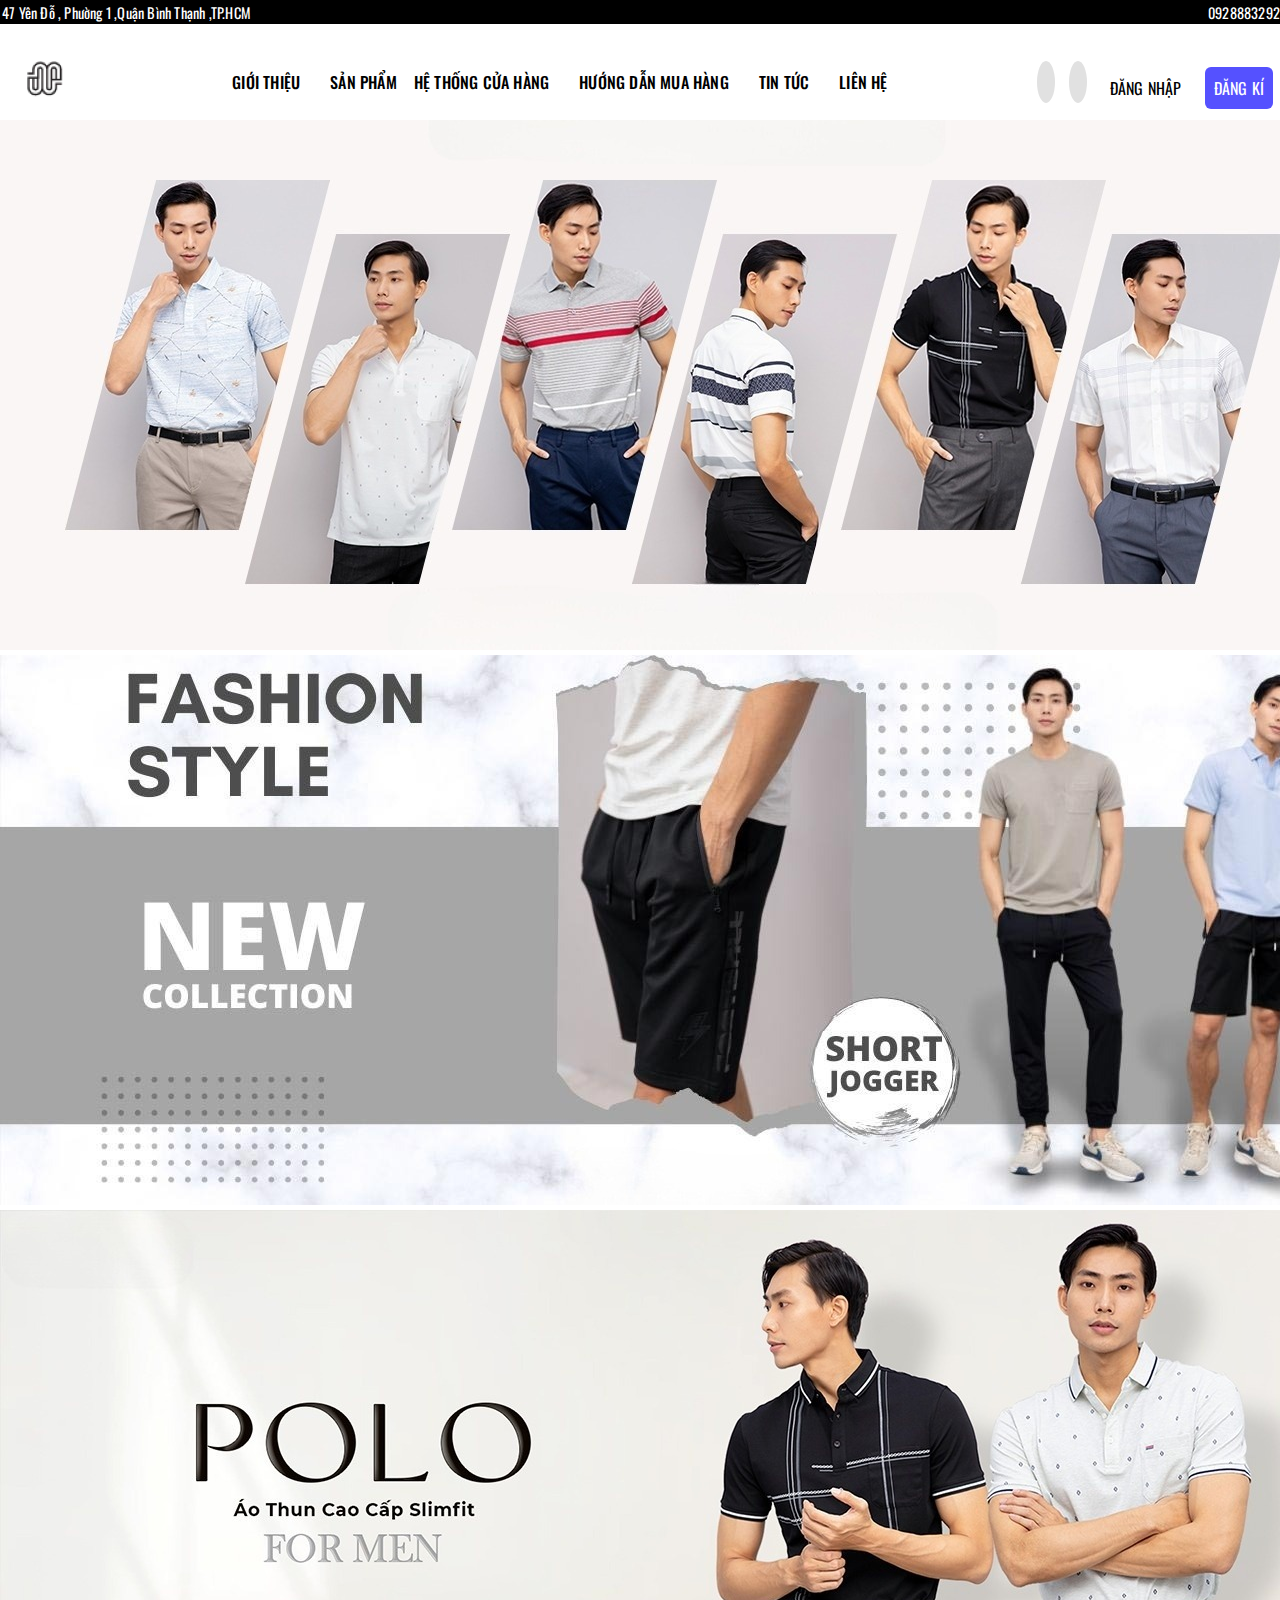
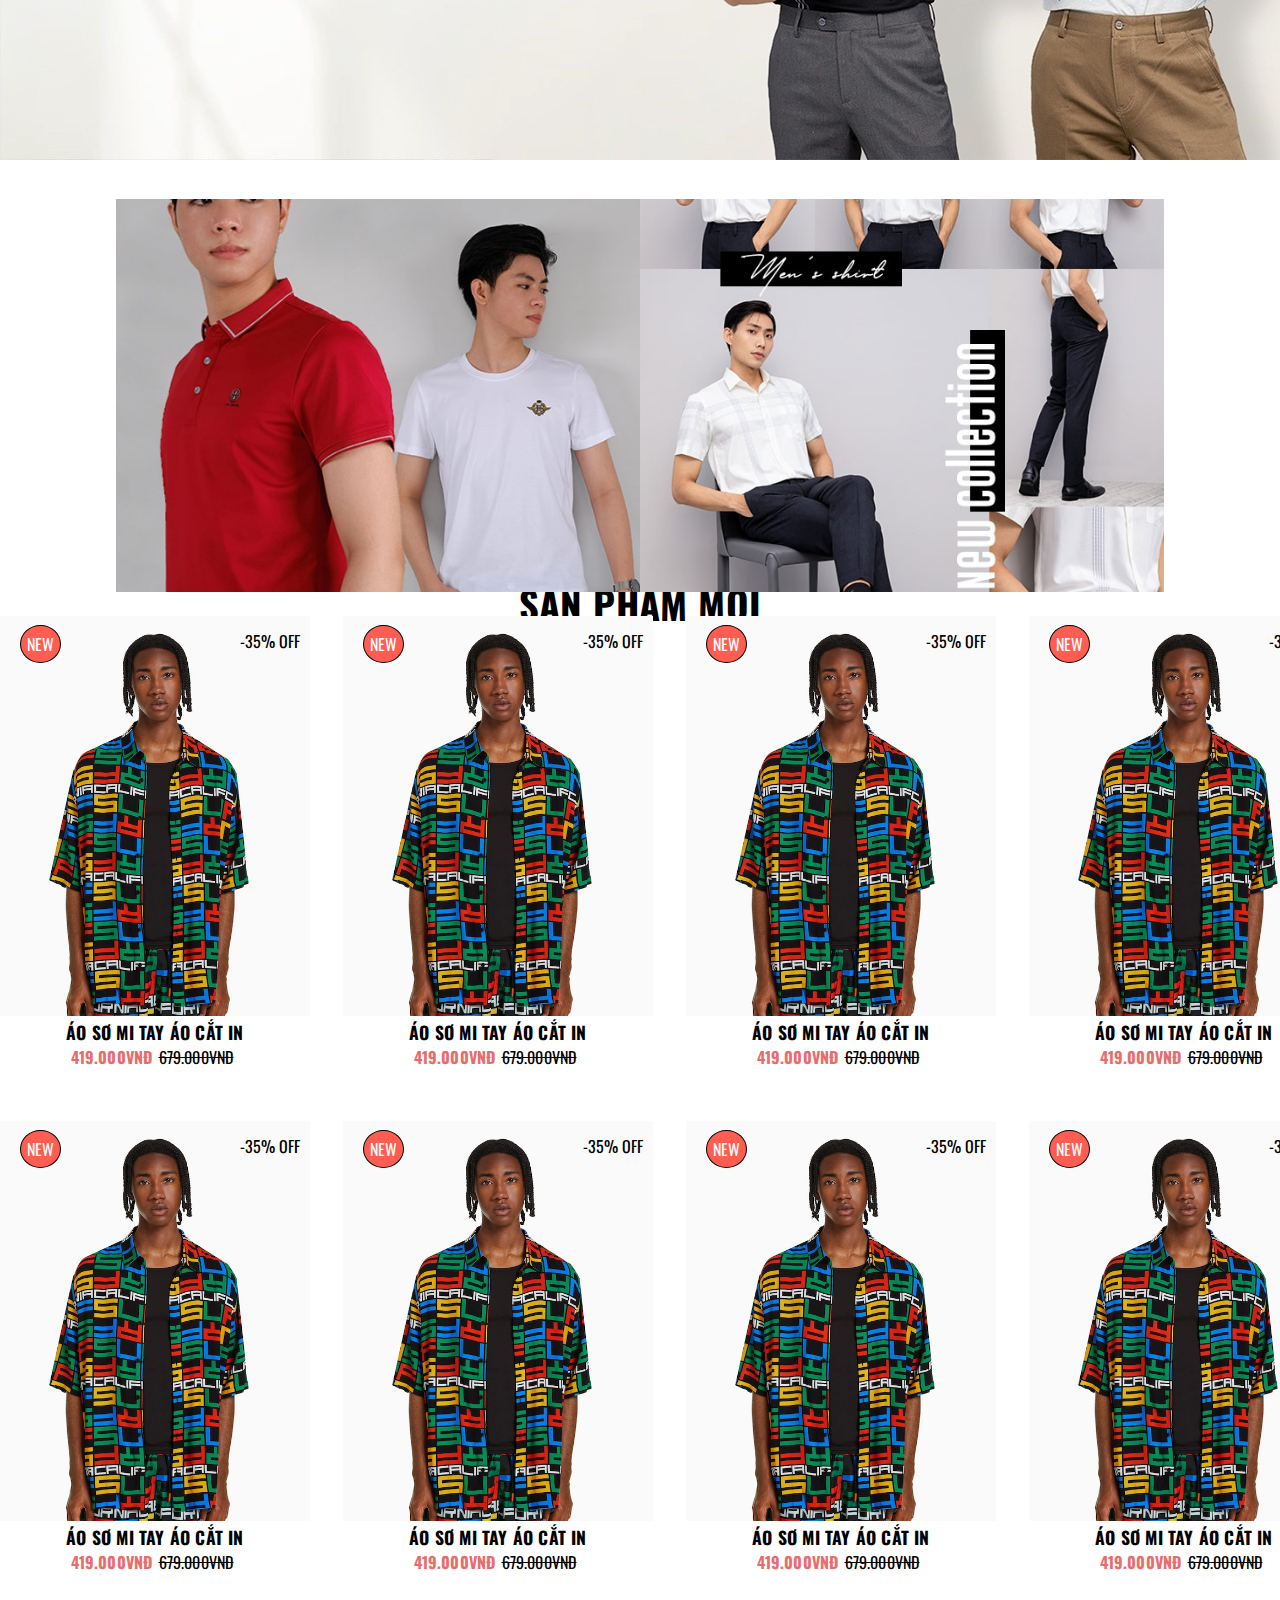
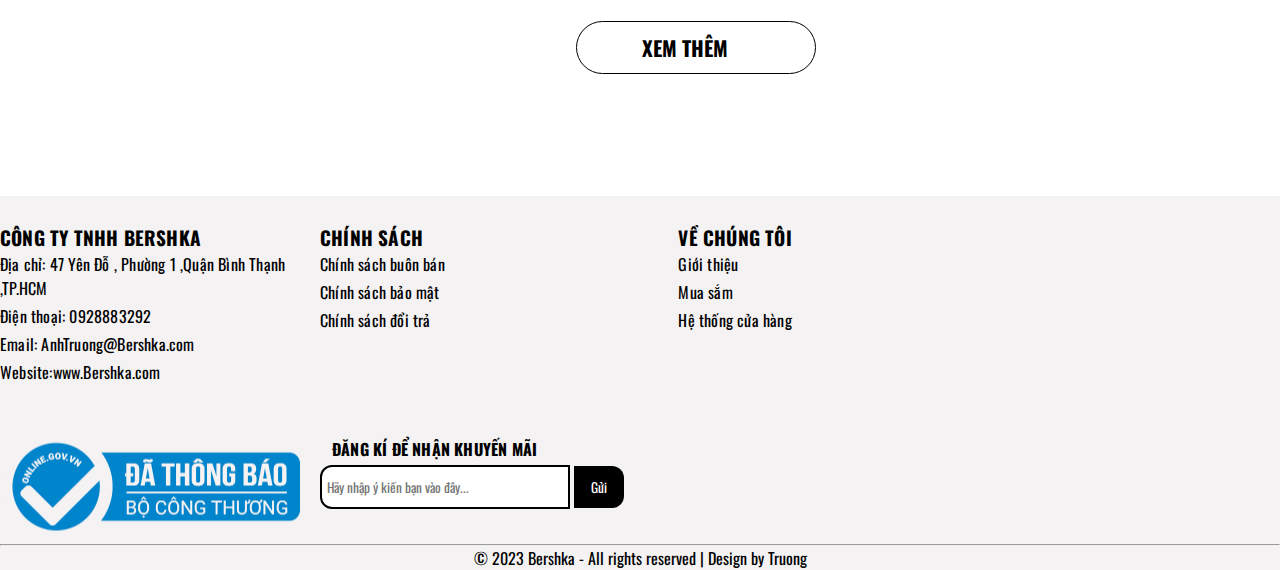
<file: index.html>
<!DOCTYPE html>
<html lang="en">
<head>
    <meta charset="UTF-8">
    <meta name="viewport" content="width=device-width, initial-scale=1.0">
    <title>Bershka</title>
    <link rel="stylesheet" href="css/index.css">
    <link rel="website icon" type="png" href="img/logo/OIP-removebg-preview (1) (Custom).png">
    <link rel="stylesheet" href="https://cdnjs.cloudflare.com/ajax/libs/font-awesome/6.4.0/css/all.min.css" integrity="sha512-iecdLmaskl7CVkqkXNQ/ZH/XLlvWZOJyj7Yy7tcenmpD1ypASozpmT/E0iPtmFIB46ZmdtAc9eNBvH0H/ZpiBw==" crossorigin="anonymous" referrerpolicy="no-referrer" />
    <link href="https://cdn.jsdelivr.net/npm/bootstrap@5.3.0/dist/css/bootstrap.min.css" rel="stylesheet" integrity="sha384-9ndCyUaIbzAi2FUVXJi0CjmCapSmO7SnpJef0486qhLnuZ2cdeRhO02iuK6FUUVM" crossorigin="anonymous">
</head>
<body>
    <div class="app">
        <header class="header-top">
            <!-- thanh menu trên  -->
            <div class="grid">
                <nav class="nav-header-top">
                   <ul class="nav-header-top-list">
                     <!-- menu header-top -->
                        <li class="nav-header-top-item">
                            <div class="nav-header-top-item-information">
                                <i class="fa-solid fa-house nav-header-top-item-icon"></i>
                                <span><a href="#" class="nav-header-top-item-information-link">47 Yên Đỗ , Phường 1 ,Quận Bình Thạnh ,TP.HCM </a></span>
                            </div>                          
                        </li>
                        <li class="nav-header-top-item ">
                            <div class="nav-header-top-item-telphone">
                                <i class="fa-solid fa-phone nav-header-top-item-icon"></i>
                                <span>
                                    <a href="#" class="nav-header-top-item-telphone-link">
                                        0928883292
                                    </a>
                                </span>
                            </div>
                        </li>
                   </ul>
                </nav>
            </div>
        </header>
        <header class="header-bottom">
            <!-- logo và đường dẫn tới các page khác của website-->
            <div class="grid">
                <nav class="nav-header-bottom">
                   <div class="menu-nav-header-bottom">
                        <div class="logo">
                            <a href="trangchu.html">
                                <img src="img/logo/OIP-removebg-preview (1) (Custom).png" alt=""  class="logo-img">
                            </a>
                        </div>
                        <div class="menu-nav-header-bottom-ul">
                            <ul class="menu-nav-header-bottom-ul-list">
                                <li class="menu-nav-header-bottom-ul-item">
                                    <a href="#" class="menu-nav-header-bottom-ul-link">
                                        giới thiệu
                                    </a>
                                </li>
                                <li class="menu-nav-header-bottom-ul-item  menu-nav-header-bottom-ul-link-product">
                                    <a href="sanpham.html" class="menu-nav-header-bottom-ul-link  ">
                                        sản phẩm 
                                    </a>
                                    <i class="fa-solid fa-chevron-down menu-nav-header-bottom-ul-link-icon "></i>
                                    <div id="product-choose">
                                        <!-- khung chọn sản phẩm muốn mua -->
                                        <ul class="menu-nav-header-bottom-list-second">
                                            <li class="menu-nav-header-bottom-item-second">
                                                <a href="#" class="menu-nav-header-bottom-link-second">quần tây</a>
                                                <ul class="menu-nav-header-bottom-list-ranked-3rd">
                                                    <li class="menu-nav-header-bottom-item-ranked-3rd">
                                                        <a href="#" class="menu-nav-header-bottom-link-ranked-3rd">
                                                            quần tây trẻ
                                                        </a>
                                                    </li>
                                                    <li class="menu-nav-header-bottom-item-ranked-3rd">
                                                        <a href="#" class="menu-nav-header-bottom-link-ranked-3rd">
                                                            quần tây có ly
                                                        </a>
                                                    </li>
                                                    <li class="menu-nav-header-bottom-item-ranked-3rd">
                                                        <a href="#" class="menu-nav-header-bottom-link-ranked-3rd">
                                                            quần tây không có ly
                                                        </a>
                                                    </li>
                                                </ul>
                                            </li>
                                            <li class="menu-nav-header-bottom-item-second">
                                                <a href="#" class="menu-nav-header-bottom-link-second">áo thun nam</a>
                                                <ul class="menu-nav-header-bottom-list-ranked-3rd menu-nav-header-bottom-link-ranked-3rd-2 ">
                                                    <li class="menu-nav-header-bottom-item-ranked-3rd">
                                                        <a href="#" class="menu-nav-header-bottom-link-ranked-3rd">
                                                          thun lạnh
                                                        </a>
                                                    </li>
                                                    <li class="menu-nav-header-bottom-item-ranked-3rd">
                                                        <a href="#" class="menu-nav-header-bottom-link-ranked-3rd">
                                                            thun cá sấu
                                                        </a>
                                                    </li>
                                                    <li class="menu-nav-header-bottom-item-ranked-3rd">
                                                        <a href="#" class="menu-nav-header-bottom-link-ranked-3rd">
                                                            t-shirt
                                                        </a>
                                                    </li>
                                                </ul>
                                            </li>
                                            <li class="menu-nav-header-bottom-item-second">
                                                <a href="#" class="menu-nav-header-bottom-link-second">áo sơ mi nam</a>
                                                <ul class="menu-nav-header-bottom-list-ranked-3rd">
                                                    <li class="menu-nav-header-bottom-item-ranked-3rd">
                                                        <a href="#" class="menu-nav-header-bottom-link-ranked-3rd">
                                                           dài tay
                                                        </a>
                                                    </li>
                                                    <li class="menu-nav-header-bottom-item-ranked-3rd">
                                                        <a href="#" class="menu-nav-header-bottom-link-ranked-3rd">
                                                            ngắn tay
                                                        </a>
                                                    </li>
                                                   
                                                </ul>
                                            </li>
                                            <li class="menu-nav-header-bottom-item-second">
                                                <a href="#" class="menu-nav-header-bottom-link-second">quần thun</a>
                                                <ul class="menu-nav-header-bottom-list-ranked-3rd">
                                                    <li class="menu-nav-header-bottom-item-ranked-3rd">
                                                        <a href="#" class="menu-nav-header-bottom-link-ranked-3rd">
                                                            thun lạnh
                                                        </a>
                                                    </li>
                                                    <li class="menu-nav-header-bottom-item-ranked-3rd">
                                                        <a href="#" class="menu-nav-header-bottom-link-ranked-3rd">
                                                            thun cá sấu
                                                        </a>
                                                    </li>
                                                    <li class="menu-nav-header-bottom-item-ranked-3rd">
                                                        <a href="#" class="menu-nav-header-bottom-link-ranked-3rd">
                                                            thun 4 chiều 
                                                        </a>
                                                    </li>
                                                </ul>
                                            </li>
                                            <li class="menu-nav-header-bottom-item-second">
                                                <a href="#" class="menu-nav-header-bottom-link-second">quần kaki</a>
                                                <ul class="menu-nav-header-bottom-list-ranked-3rd">
                                                    <li class="menu-nav-header-bottom-item-ranked-3rd">
                                                        <a href="#" class="menu-nav-header-bottom-link-ranked-3rd">
                                                            short kaki
                                                        </a>
                                                    </li>
                                                    <li class="menu-nav-header-bottom-item-ranked-3rd">
                                                        <a href="#" class="menu-nav-header-bottom-link-ranked-3rd">
                                                            có chiều
                                                        </a>
                                                    </li>
                                                    <li class="menu-nav-header-bottom-item-ranked-3rd">
                                                        <a href="#" class="menu-nav-header-bottom-link-ranked-3rd">
                                                            không có chiều 
                                                        </a>
                                                    </li>
                                                </ul>
                                            </li>
                                        </ul>
                                    </div>
                                </li>
                                <li class="menu-nav-header-bottom-ul-item">
                                    <a href="hethongcuahang.html" class="menu-nav-header-bottom-ul-link">
                                        hệ thống cửa hàng
                                    </a>
                                </li>
                                <!-- <li class="menu-nav-header-bottom-ul-item">
                                    <a href="#" class="menu-nav-header-bottom-ul-link">
                                        giới thiệu
                                    </a>
                                </li> -->
                                <li class="menu-nav-header-bottom-ul-item">
                                    <a href="#" class="menu-nav-header-bottom-ul-link">
                                        hướng dẫn mua hàng
                                    </a>
                                </li>
                                <li class="menu-nav-header-bottom-ul-item">
                                    <a href="tintuc.html" class="menu-nav-header-bottom-ul-link">
                                        tin tức 
                                    </a>
                                </li>
                                <li class="menu-nav-header-bottom-ul-item">
                                    <a href="lienhe.html" class="menu-nav-header-bottom-ul-link">
                                        liên hệ 
                                    </a>
                                </li>
                            </ul>
                        </div>
                        <div class="tool">
                            <ul class="tool-list">
                                <li class="tool-item">
                                    <div class="search">
                                        <a href="search.html">
                                            <i class="fa-solid fa-magnifying-glass search-icon "></i>
                                        </a>
                                    </div>
                                </li>
                                <li class="tool-item">
                                    <div class="cart">
                                        <a href="cart.html">
                                            <i class="fa-solid fa-cart-shopping cart-icon"></i>
                                        </a>
                                    </div>
                                </li>
                                <li class="tool-item tool-item-login">
                                    <div class="login">
                                        <p class="login-text">
                                            <a href="dangnhap.html" class="login-text-link">
                                                Đăng nhập 
                                            </a>
                                        </p>
                                    </div>
                                </li>
                                <li class="tool-item tool-item-sign ">
                                    <div class="sign">
                                        <p class="sign-text">
                                            <a href="sign.html" class="sign-text-link">
                                                Đăng kí
                                            </a>
                                        </p>
                                    </div>
                                </li>
                                
                            </ul>                          
                            
                        </div>
                   </div>
                </nav>
            </div>
        </header>
        <div class="container">
            <section id="baner">
                <div id="carouselExampleSlidesOnly " class="carousel slide" data-bs-ride="carousel">
                    <div class="carousel-inner">
                      <div class="carousel-item active">
                        <img src="img/baner/snapedit_1687662247882.jpg" class="d-block w-100" alt="">
                      </div>
                      <div class="carousel-item">
                        <img src="img/baner/snapedit_1687662433611.jpg" class="d-block w-100" alt="">
                      </div>
                      <div class="carousel-item">
                        <img src="img/baner/snapedit_1687662599890.jpg" class="d-block w-100" alt="">
                      </div>
                    </div>
                  </div>
            </section>
            <section id="information-product">
                <div class="wapper">
                    <ul class="list-preson">
                        <li class="list-preson-item">
                            <a href="#" class="list-preson-link">
                                <img src="img/baner/1-9541.jpg" alt="" class="list-preson-img">
                                <div class="name"> áo thun</div>
                            </a>
                        </li>
                        <li class="list-preson-item">
                            <a href="#" class="list-preson-link">
                                <img src="img/baner/5-3983.jpg" alt="" class="list-preson-img">
                                <div class="name"> áo sơ mi</div>
                            </a>
                        </li>
                    </ul>
                </div>
            </section>
            <!-- sản phẩm mới nhất -->
            <section id="news">
                <div class="conten-capsion">
                    <h2 class="h2-content">
                        sản phẩm mới
                      </h2>
                </div>
                <div class="product-news">
                    <div class="product-list">
                            <div class="product-img">
                                <div class="img-diminuir">

                                    <img src="img/product/ao thun tre/2.jpg" alt="" class="product-img-pro">
                                    <div class="Incentivos">
                                        <div class="new-procfd">
                                            <p class="new-procfd-news">
                                                NEW
                                            </p>
                                        </div>
                                        <div class="sale-off">
                                            -35% OFF
                                        </div>
                                    </div>
                                    <!-- giỏ hàng ảo -->
                                    <div class="See-also">
                                        <button class="btn-See-also">
                                            <a href="#" class="btn-See-also-link">
                                                <i class="fa-solid fa-cart-plus btn-See-also-icon"></i>
                                                <p class="btn-See-also-text">
                                                    xem thêm
                                                </p>
                                            </a>
                                        </button>
                                    </div>
                                </div>
                                    <p class="product-img-name">
                                        <a href="#" class="product-img-name-link">
                                            ÁO SƠ MI TAY ÁO CẮT IN
                                         </a>
                                    </p>
                                    <div class="price">
                                        <strong class="now">
                                            419.000VNĐ
                                        </strong>
                                        <span class="old">
                                              679.000VNĐ
                                        </span>
                                    </div>
                            </div>
                            <div class="product-img">
                                <div class="img-diminuir">

                                    <img src="img/product/ao thun tre/2.jpg" alt="" class="product-img-pro">
                                    <div class="Incentivos">
                                        <div class="new-procfd">
                                            <p class="new-procfd-news">
                                                NEW
                                            </p>
                                        </div>
                                        <div class="sale-off">
                                            -35% OFF
                                        </div>
                                    </div>
                                    <!-- giỏ hàng ảo -->
                                    <div class="See-also">
                                        <button class="btn-See-also">
                                            <a href="#" class="btn-See-also-link">
                                                <i class="fa-solid fa-cart-plus btn-See-also-icon"></i>
                                                <p class="btn-See-also-text">
                                                    xem thêm
                                                </p>
                                            </a>
                                        </button>
                                    </div>
                                </div>
                                    <p class="product-img-name">
                                        <a href="#" class="product-img-name-link">
                                            ÁO SƠ MI TAY ÁO CẮT IN
                                         </a>
                                    </p>
                                    <div class="price">
                                        <strong class="now">
                                            419.000VNĐ
                                        </strong>
                                        <span class="old">
                                              679.000VNĐ
                                        </span>
                                    </div>
                            </div>
                            <div class="product-img">
                                <div class="img-diminuir">

                                    <img src="img/product/ao thun tre/2.jpg" alt="" class="product-img-pro">
                                    <div class="Incentivos">
                                        <div class="new-procfd">
                                            <p class="new-procfd-news">
                                                NEW
                                            </p>
                                        </div>
                                        <div class="sale-off">
                                            -35% OFF
                                        </div>
                                    </div>
                                    <!-- giỏ hàng ảo -->
                                    <div class="See-also">
                                        <button class="btn-See-also">
                                            <a href="#" class="btn-See-also-link">
                                                <i class="fa-solid fa-cart-plus btn-See-also-icon"></i>
                                                <p class="btn-See-also-text">
                                                    xem thêm
                                                </p>
                                            </a>
                                        </button>
                                    </div>
                                </div>
                                    <p class="product-img-name">
                                        <a href="#" class="product-img-name-link">
                                            ÁO SƠ MI TAY ÁO CẮT IN
                                         </a>
                                    </p>
                                    <div class="price">
                                        <strong class="now">
                                            419.000VNĐ
                                        </strong>
                                        <span class="old">
                                              679.000VNĐ
                                        </span>
                                    </div>
                            </div>
                            <div class="product-img">
                                <div class="img-diminuir">

                                    <img src="img/product/ao thun tre/2.jpg" alt="" class="product-img-pro">
                                    <div class="Incentivos">
                                        <div class="new-procfd">
                                            <p class="new-procfd-news">
                                                NEW
                                            </p>
                                        </div>
                                        <div class="sale-off">
                                            -35% OFF
                                        </div>
                                    </div>
                                    <!-- giỏ hàng ảo -->
                                    <div class="See-also">
                                        <button class="btn-See-also">
                                            <a href="#" class="btn-See-also-link">
                                                <i class="fa-solid fa-cart-plus btn-See-also-icon"></i>
                                                <p class="btn-See-also-text">
                                                    xem thêm
                                                </p>
                                            </a>
                                        </button>
                                    </div>
                                </div>
                                    <p class="product-img-name">
                                        <a href="#" class="product-img-name-link">
                                            ÁO SƠ MI TAY ÁO CẮT IN
                                         </a>
                                    </p>
                                    <div class="price">
                                        <strong class="now">
                                            419.000VNĐ
                                        </strong>
                                        <span class="old">
                                              679.000VNĐ
                                        </span>
                                    </div>
                            </div>
                            <div class="product-img">
                                <div class="img-diminuir">

                                    <img src="img/product/ao thun tre/2.jpg" alt="" class="product-img-pro">
                                    <div class="Incentivos">
                                        <div class="new-procfd">
                                            <p class="new-procfd-news">
                                                NEW
                                            </p>
                                        </div>
                                        <div class="sale-off">
                                            -35% OFF
                                        </div>
                                    </div>
                                    <!-- giỏ hàng ảo -->
                                    <div class="See-also">
                                        <button class="btn-See-also">
                                            <a href="#" class="btn-See-also-link">
                                                <i class="fa-solid fa-cart-plus btn-See-also-icon"></i>
                                                <p class="btn-See-also-text">
                                                    xem thêm
                                                </p>
                                            </a>
                                        </button>
                                    </div>
                                </div>
                                    <p class="product-img-name">
                                        <a href="#" class="product-img-name-link">
                                            ÁO SƠ MI TAY ÁO CẮT IN
                                         </a>
                                    </p>
                                    <div class="price">
                                        <strong class="now">
                                            419.000VNĐ
                                        </strong>
                                        <span class="old">
                                              679.000VNĐ
                                        </span>
                                    </div>
                            </div>
                            <div class="product-img">
                                <div class="img-diminuir">

                                    <img src="img/product/ao thun tre/2.jpg" alt="" class="product-img-pro">
                                    <div class="Incentivos">
                                        <div class="new-procfd">
                                            <p class="new-procfd-news">
                                                NEW
                                            </p>
                                        </div>
                                        <div class="sale-off">
                                            -35% OFF
                                        </div>
                                    </div>
                                    <!-- giỏ hàng ảo -->
                                    <div class="See-also">
                                        <button class="btn-See-also">
                                            <a href="#" class="btn-See-also-link">
                                                <i class="fa-solid fa-cart-plus btn-See-also-icon"></i>
                                                <p class="btn-See-also-text">
                                                    xem thêm
                                                </p>
                                            </a>
                                        </button>
                                    </div>
                                </div>
                                    <p class="product-img-name">
                                        <a href="#" class="product-img-name-link">
                                            ÁO SƠ MI TAY ÁO CẮT IN
                                         </a>
                                    </p>
                                    <div class="price">
                                        <strong class="now">
                                            419.000VNĐ
                                        </strong>
                                        <span class="old">
                                              679.000VNĐ
                                        </span>
                                    </div>
                            </div>
                            <div class="product-img">
                                <div class="img-diminuir">

                                    <img src="img/product/ao thun tre/2.jpg" alt="" class="product-img-pro">
                                    <div class="Incentivos">
                                        <div class="new-procfd">
                                            <p class="new-procfd-news">
                                                NEW
                                            </p>
                                        </div>
                                        <div class="sale-off">
                                            -35% OFF
                                        </div>
                                    </div>
                                    <!-- giỏ hàng ảo -->
                                    <div class="See-also">
                                        <button class="btn-See-also">
                                            <a href="#" class="btn-See-also-link">
                                                <i class="fa-solid fa-cart-plus btn-See-also-icon"></i>
                                                <p class="btn-See-also-text">
                                                    xem thêm
                                                </p>
                                            </a>
                                        </button>
                                    </div>
                                </div>
                                    <p class="product-img-name">
                                        <a href="#" class="product-img-name-link">
                                            ÁO SƠ MI TAY ÁO CẮT IN
                                         </a>
                                    </p>
                                    <div class="price">
                                        <strong class="now">
                                            419.000VNĐ
                                        </strong>
                                        <span class="old">
                                              679.000VNĐ
                                        </span>
                                    </div>
                            </div>
                            <div class="product-img">
                                <div class="img-diminuir">

                                    <img src="img/product/ao thun tre/2.jpg" alt="" class="product-img-pro">
                                    <div class="Incentivos">
                                        <div class="new-procfd">
                                            <p class="new-procfd-news">
                                                NEW
                                            </p>
                                        </div>
                                        <div class="sale-off">
                                            -35% OFF
                                        </div>
                                    </div>
                                    <!-- giỏ hàng ảo -->
                                    <div class="See-also">
                                        <button class="btn-See-also">
                                            <a href="#" class="btn-See-also-link">
                                                <i class="fa-solid fa-cart-plus btn-See-also-icon"></i>
                                                <p class="btn-See-also-text">
                                                    xem thêm
                                                </p>
                                            </a>
                                        </button>
                                    </div>
                                </div>
                                    <p class="product-img-name">
                                        <a href="#" class="product-img-name-link">
                                            ÁO SƠ MI TAY ÁO CẮT IN
                                         </a>
                                    </p>
                                    <div class="price">
                                        <strong class="now">
                                            419.000VNĐ
                                        </strong>
                                        <span class="old">
                                              679.000VNĐ
                                        </span>
                                    </div>
                            </div>
                            
                            
                        </div>
                    </div>
                    <!-- xem thêm -->
                    <div class="more">
                        <a href="#" class="more-link">
                            <div class="more-link-see">
                                <i class="fa-solid fa-angles-right more-link-icon"></i>
                                <input type="submit" name="more" value="xem thêm" class="more-link-input">
                            </div>
                        </a>
                    </div>
                </div>
            </section>
        </div>
        <!-- PHẦN KẾT TRANG  -->
        <footer class="footer">
            <div class="grid">
                <div class="footer-content">
                    <ul class="footer-list">
                        <p class="footer-h1">
                            CÔNG TY TNHH BERSHKA
                        </p>
                    <li class="footer-item">
                        <a href="#" class="footer-link">
                            Địa chỉ: 47 Yên Đỗ , Phường 1 ,Quận Bình Thạnh ,TP.HCM
                        </a>
                    </li>
                    <li class="footer-item">
                        <a href="#" class="footer-link">
                            Điện thoại: 0928883292
                        </a>
                    </li>
                    <li class="footer-item">
                        <a href="#" class="footer-link">
                            Email: AnhTruong@Bershka.com
                        </a>
                    </li>
                    <li class="footer-item">
                        <a href="#" class="footer-link">
                            Website:www.Bershka.com
                        </a>
                    </li>
                    </ul>
                    <ul class="footer-list">
                        <p class="footer-h1">
                        CHÍNH SÁCH
                        </p>
                    <li class="footer-item">
                        <a href="#" class="footer-link">
                            Chính sách buôn bán 
                        </a>
                    </li>
                    <li class="footer-item">
                        <a href="#" class="footer-link">
                            Chính sách bảo mật
                        </a>
                    </li>
                    <li class="footer-item">
                        <a href="#" class="footer-link">
                           Chính sách đổi trả 
                        </a>
                    </li>   
                </ul>
                <ul class="footer-list">
                    <p class="footer-h1">
                        VỀ CHÚNG TÔI
                    </p>
                <li class="footer-item">
                    <a href="#" class="footer-link">
                        Giới thiệu  
                    </a>
                </li>
                <li class="footer-item">
                    <a href="#" class="footer-link">
                        Mua sắm
                    </a>
                </li>
                <li class="footer-item">
                    <a href="#" class="footer-link">
                        Hệ thống cửa hàng
                    </a>
                </li>
            </ul>
            <ul class="footer-list">
                <li class="footer-item">
                    <iframe src="https://www.facebook.com/plugins/page.php?href=https%3A%2F%2Fwww.facebook.com%2FBershkas-105964545903817&tabs=timeline&width=250&height=200&small_header=true&adapt_container_width=false&hide_cover=false&show_facepile=true&appId" width="250" height="200" style="border:none;overflow:hidden" scrolling="no" frameborder="0" allowfullscreen="true" allow="autoplay; clipboard-write; encrypted-media; picture-in-picture; web-share"></iframe>
                </li>    
            </ul>
            <ul class="footer-list">
                <li class="footer-item">
                    <img src="img/bct-removebg-preview.png" alt="" class="footer-img">
                </li>
            </ul>
                <ul class="footer-list footer-margin">
                    <Li class="footer-item">
                        <p class="footer-text">
                            đăng kí để nhận khuyến mãi
                        </p>
                    </Li>
                    <li class="footer-item">
                        <!-- chổ gởi email -->
                        <input type="text" name="txtemail" placeholder="Hãy nhập ý kiến bạn vào đây..." class="input-text-email">
                        <input type="submit" name="btnemail" value="Gửi" class="input-BUTTON-email">
                    </li>
                </ul>
                </div>
                <hr>
                <div class="end">
                    <p class="footer-end">
                        
                        © 2023 Bershka - All rights reserved | Design by Truong
                    </p>
                </div>
            </div>
        </footer>
    </div>
</body>
<script src="https://cdn.jsdelivr.net/npm/@popperjs/core@2.11.8/dist/umd/popper.min.js" integrity="sha384-I7E8VVD/ismYTF4hNIPjVp/Zjvgyol6VFvRkX/vR+Vc4jQkC+hVqc2pM8ODewa9r" crossorigin="anonymous"></script>
<script src="https://cdn.jsdelivr.net/npm/bootstrap@5.3.0/dist/js/bootstrap.min.js" integrity="sha384-fbbOQedDUMZZ5KreZpsbe1LCZPVmfTnH7ois6mU1QK+m14rQ1l2bGBq41eYeM/fS" crossorigin="anonymous"></script>
<div id="fb-root"></div>
<script async defer crossorigin="anonymous" src="https://connect.facebook.net/vi_VN/sdk.js#xfbml=1&version=v17.0" nonce="LeJRsaAo"></script>
</html>
</file>
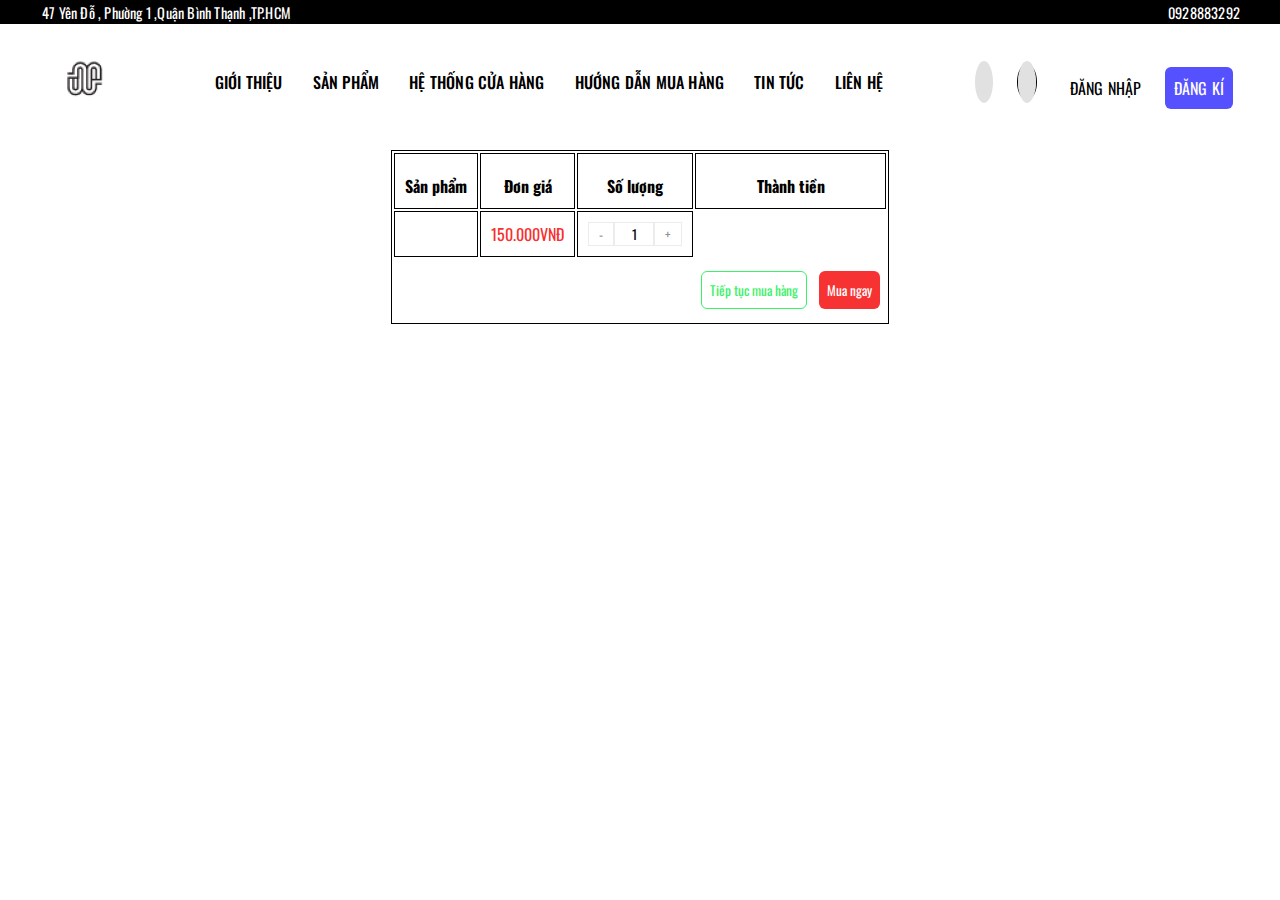
<file: cart.html>
<!DOCTYPE html>
<html lang="en">
<head>
    <meta charset="UTF-8">
    <meta name="viewport" content="width=device-width, initial-scale=1.0">
    <title>Bershka</title>
    <link rel="stylesheet" href="css/LH.css">
    <link rel="stylesheet" href="css/product.css">
    <link rel="stylesheet" href="css/search.css">
    <link rel="stylesheet" href="css/giohang.css">
    <link rel="website icon" type="png" href="img/logo/OIP-removebg-preview (1) (Custom).png">
    <link rel="stylesheet" href="https://cdnjs.cloudflare.com/ajax/libs/font-awesome/6.4.0/css/all.min.css" integrity="sha512-iecdLmaskl7CVkqkXNQ/ZH/XLlvWZOJyj7Yy7tcenmpD1ypASozpmT/E0iPtmFIB46ZmdtAc9eNBvH0H/ZpiBw==" crossorigin="anonymous" referrerpolicy="no-referrer" />
    <link href="https://cdn.jsdelivr.net/npm/bootstrap@5.3.0/dist/css/bootstrap.min.css" rel="stylesheet" integrity="sha384-9ndCyUaIbzAi2FUVXJi0CjmCapSmO7SnpJef0486qhLnuZ2cdeRhO02iuK6FUUVM" crossorigin="anonymous">
</head>
<body>
    <header class="header-top">
        <!-- thanh menu trên  -->
        <div class="grid">
            <nav class="nav-header-top">
               <ul class="nav-header-top-list">
                 <!-- menu header-top -->
                    <li class="nav-header-top-item">
                        <div class="nav-header-top-item-information">
                            <i class="fa-solid fa-house nav-header-top-item-icon"></i>
                            <span><a href="#" class="nav-header-top-item-information-link">47 Yên Đỗ , Phường 1 ,Quận Bình Thạnh ,TP.HCM </a></span>
                        </div>                          
                    </li>
                    <li class="nav-header-top-item ">
                        <div class="nav-header-top-item-telphone">
                            <i class="fa-solid fa-phone nav-header-top-item-icon"></i>
                            <span>
                                <a href="#" class="nav-header-top-item-telphone-link">
                                    0928883292
                                </a>
                            </span>
                        </div>
                    </li>
               </ul>
            </nav>
        </div>
    </header>
    <header class="header-bottom">
        <!-- logo và đường dẫn tới các page khác của website-->
        <div class="grid">
            <nav class="nav-header-bottom">
               <div class="menu-nav-header-bottom">
                    <div class="logo">
                        <a href="trangchu.html">
                            <img src="img/logo/OIP-removebg-preview (1) (Custom).png" alt=""  class="logo-img">
                        </a>
                    </div>
                    <div class="menu-nav-header-bottom-ul">
                        <ul class="menu-nav-header-bottom-ul-list">
                            <li class="menu-nav-header-bottom-ul-item">
                                <a href="trangchu.html" class="menu-nav-header-bottom-ul-link">
                                    giới thiệu
                                </a>
                            </li>
                            <li class="menu-nav-header-bottom-ul-item  menu-nav-header-bottom-ul-link-product">
                                <a href="#" class="menu-nav-header-bottom-ul-link  ">
                                    sản phẩm 
                                </a>
                                <i class="fa-solid fa-chevron-down menu-nav-header-bottom-ul-link-icon "></i>
                                <ul class="menu-nav-header-bottom-list-second">
                                    <li class="menu-nav-header-bottom-item-second">
                                        <a href="#" class="menu-nav-header-bottom-link-second">quần tây</a>
                                        <ul class="menu-nav-header-bottom-list-ranked-3rd">
                                            <li class="menu-nav-header-bottom-item-ranked-3rd">
                                                <a href="#" class="menu-nav-header-bottom-link-ranked-3rd">
                                                    quần tây trẻ
                                                </a>
                                            </li>
                                            <li class="menu-nav-header-bottom-item-ranked-3rd">
                                                <a href="#" class="menu-nav-header-bottom-link-ranked-3rd">
                                                    quần tây có ly
                                                </a>
                                            </li>
                                            <li class="menu-nav-header-bottom-item-ranked-3rd">
                                                <a href="#" class="menu-nav-header-bottom-link-ranked-3rd">
                                                    quần tây không có ly
                                                </a>
                                            </li>
                                        </ul>
                                    </li>
                                    <li class="menu-nav-header-bottom-item-second">
                                        <a href="#" class="menu-nav-header-bottom-link-second">áo thun nam</a>
                                        <ul class="menu-nav-header-bottom-list-ranked-3rd menu-nav-header-bottom-link-ranked-3rd-2 ">
                                            <li class="menu-nav-header-bottom-item-ranked-3rd">
                                                <a href="#" class="menu-nav-header-bottom-link-ranked-3rd">
                                                  thun lạnh
                                                </a>
                                            </li>
                                            <li class="menu-nav-header-bottom-item-ranked-3rd">
                                                <a href="#" class="menu-nav-header-bottom-link-ranked-3rd">
                                                    thun cá sấu
                                                </a>
                                            </li>
                                            <li class="menu-nav-header-bottom-item-ranked-3rd">
                                                <a href="#" class="menu-nav-header-bottom-link-ranked-3rd">
                                                    t-shirt
                                                </a>
                                            </li>
                                        </ul>
                                    </li>
                                    <li class="menu-nav-header-bottom-item-second">
                                        <a href="#" class="menu-nav-header-bottom-link-second">áo sơ mi nam</a>
                                        <ul class="menu-nav-header-bottom-list-ranked-3rd">
                                            <li class="menu-nav-header-bottom-item-ranked-3rd">
                                                <a href="#" class="menu-nav-header-bottom-link-ranked-3rd">
                                                   dài tay
                                                </a>
                                            </li>
                                            <li class="menu-nav-header-bottom-item-ranked-3rd">
                                                <a href="#" class="menu-nav-header-bottom-link-ranked-3rd">
                                                    ngắn tay
                                                </a>
                                            </li>
                                           
                                        </ul>
                                    </li>
                                    <li class="menu-nav-header-bottom-item-second">
                                        <a href="#" class="menu-nav-header-bottom-link-second">quần thun</a>
                                        <ul class="menu-nav-header-bottom-list-ranked-3rd">
                                            <li class="menu-nav-header-bottom-item-ranked-3rd">
                                                <a href="#" class="menu-nav-header-bottom-link-ranked-3rd">
                                                    thun lạnh
                                                </a>
                                            </li>
                                            <li class="menu-nav-header-bottom-item-ranked-3rd">
                                                <a href="#" class="menu-nav-header-bottom-link-ranked-3rd">
                                                    thun cá sấu
                                                </a>
                                            </li>
                                            <li class="menu-nav-header-bottom-item-ranked-3rd">
                                                <a href="#" class="menu-nav-header-bottom-link-ranked-3rd">
                                                    thun 4 chiều 
                                                </a>
                                            </li>
                                        </ul>
                                    </li>
                                    <li class="menu-nav-header-bottom-item-second">
                                        <a href="#" class="menu-nav-header-bottom-link-second">quần kaki</a>
                                        <ul class="menu-nav-header-bottom-list-ranked-3rd">
                                            <li class="menu-nav-header-bottom-item-ranked-3rd">
                                                <a href="#" class="menu-nav-header-bottom-link-ranked-3rd">
                                                    short kaki
                                                </a>
                                            </li>
                                            <li class="menu-nav-header-bottom-item-ranked-3rd">
                                                <a href="#" class="menu-nav-header-bottom-link-ranked-3rd">
                                                    có chiều
                                                </a>
                                            </li>
                                            <li class="menu-nav-header-bottom-item-ranked-3rd">
                                                <a href="#" class="menu-nav-header-bottom-link-ranked-3rd">
                                                    không có chiều 
                                                </a>
                                            </li>
                                        </ul>
                                    </li>
                                </ul>
                            </li>
                            <li class="menu-nav-header-bottom-ul-item">
                                <a href="#" class="menu-nav-header-bottom-ul-link">
                                    hệ thống cửa hàng
                                </a>
                            </li>
                            <!-- <li class="menu-nav-header-bottom-ul-item">
                                <a href="#" class="menu-nav-header-bottom-ul-link">
                                    giới thiệu
                                </a>
                            </li> -->
                            <li class="menu-nav-header-bottom-ul-item">
                                <a href="#" class="menu-nav-header-bottom-ul-link">
                                    hướng dẫn mua hàng
                                </a>
                            </li>
                            <li class="menu-nav-header-bottom-ul-item">
                                <a href="tintuc.html" class="menu-nav-header-bottom-ul-link">
                                    tin tức 
                                </a>
                            </li>
                            <li class="menu-nav-header-bottom-ul-item">
                                <a href="lienhe.html" class="menu-nav-header-bottom-ul-link">
                                    liên hệ 
                                </a>
                            </li>
                        </ul>
                    </div>
                    <div class="tool">
                        <ul class="tool-list">
                            <li class="tool-item">
                                <div class="search">
                                    <a href="timkiem.html">
                                        <i class="fa-solid fa-magnifying-glass search-icon "></i>
                                    </a>
                                </div>
                            </li>
                            <li class="tool-item">
                                <div class="cart">
                                    <a href="cart.html">
                                        <i class="fa-solid fa-cart-shopping cart-icon"></i>
                                    </a>
                                </div>
                            </li>
                            <li class="tool-item tool-item-login">
                                <div class="login">
                                    <p class="login-text">
                                        <a href="dangnhap.html" class="login-text-link">
                                            Đăng nhập 
                                        </a>
                                    </p>
                                </div>
                            </li>
                            <li class="tool-item tool-item-sign ">
                                <div class="sign">
                                    <p class="sign-text">
                                        <a href="dangki.html" class="sign-text-link">
                                            Đăng kí
                                        </a>
                                    </p>
                                </div>
                            </li>
                            
                        </ul>                          
                        
                    </div>
               </div>
            </nav>
        </div>
        
    </header>
    <!-- end header -->
    <div class="container">
        <section id="cart">
            <article class="the_order">
                <form action="cart.html" method="post">
                    <table class="the_order-cart-tb">
                        <tr class="the_order-cart-tr">
                            <th class="the_order-cart-th">
                                <p class="the_order-cart-text">
                                    Sản phẩm
                                </p>
                            </th>
                            <th class="the_order-cart-th" >
                                <p class="the_order-cart-text">
                                    Đơn giá
                                </p>
                            </th>
                            <th class="the_order-cart-th" >
                                <p class="the_order-cart-text">
                                   Số lượng
                                </p>
                            </th>
                            <th class="the_order-cart-th">
                                <p class="the_order-cart-text">
                                    Thành tiền
                                </p>
                            </th>
                        </tr>
                        <tr class="the_order-cart-tr">
                            <td class="the_order-cart-td">
                                <!-- <p class="the_order-cart-text-td">
                                    dsvsđssssssssssssssssssssssssssssssssssssssssss
                                </p> -->
                            </td>
                            <td class="the_order-cart-td">
                                <span class="the_order-cart-text-td">
                                    150.000VNĐ
                                </span>
                            </td>
                           
                            <td class="the_order-cart-td">
                                <div class="Product-increase-and-decrease-function">
                                    <!-- chức năng tăng giảm sản phẩm -->
                                    <input type="button" name="btnreduce" value="-" class="btn-reduce" id="funtion-reduce increase-and-decrease-products" onclick="handleMinus()"> 
                                    <input type="text" name="amount" class="btn-number" value="1" id="amount">
                                    <input type="button" name="btnincrease" value="+" class="btn-increase" id="funtion-increase increase-and-decrease-products" onclick="handlePlus()"> 
                                </div>
                            </td>
                        </tr>
                        <tr class="the_order-cart-tr-btn " aria-colspan="3" >
                            <td>
                            </td>
                            <td>
                            </td>
                            <td>
                            </td>
                            <td class="the_order-cart-tr-btn-funtion" colspan="8" rowspan="8">
                                <div class="the_order-cart-tr-btn-funtion"> 
                                    <input type="submit" name="sbtcontinue" class="btncontinue" value="Tiếp tục mua hàng">
                                    <input type="submit" name="sbtbuy" class="btnBuy" value="Mua ngay">
                                </div>
                            </td>
                        </tr>
                    </table>
                </form>
            </article>
            <aside class="order_information">

            </aside>
        </section>
    </div>
    <script src="js/tanggiamsoluong.js"></script>
</body>
</html>
</file>
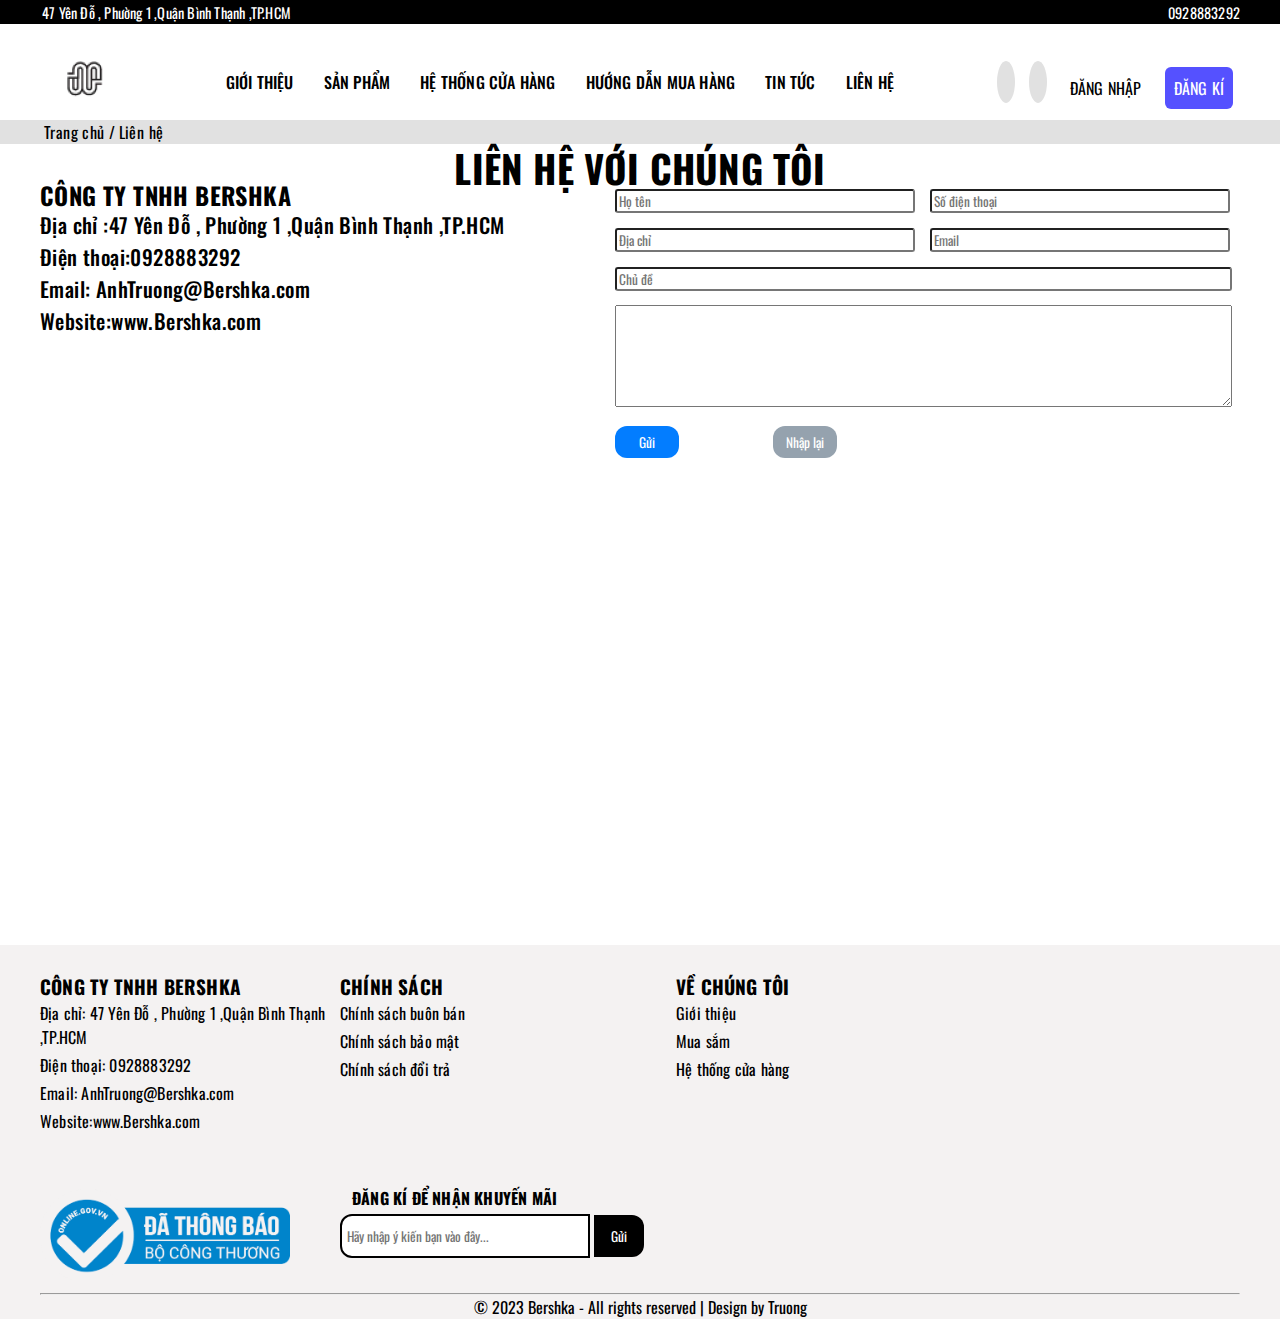
<file: lienhe.html>
<!DOCTYPE html>
<html lang="en">
<head>
    <meta charset="UTF-8">
    <meta name="viewport" content="width=device-width, initial-scale=1.0">
    <title>Bershka</title>
    <link rel="stylesheet" href="css/LH.css">
    <link rel="website icon" type="png" href="img/logo/OIP-removebg-preview (1) (Custom).png">
    <link rel="stylesheet" href="https://cdnjs.cloudflare.com/ajax/libs/font-awesome/6.4.0/css/all.min.css" integrity="sha512-iecdLmaskl7CVkqkXNQ/ZH/XLlvWZOJyj7Yy7tcenmpD1ypASozpmT/E0iPtmFIB46ZmdtAc9eNBvH0H/ZpiBw==" crossorigin="anonymous" referrerpolicy="no-referrer" />
    <link href="https://cdn.jsdelivr.net/npm/bootstrap@5.3.0/dist/css/bootstrap.min.css" rel="stylesheet" integrity="sha384-9ndCyUaIbzAi2FUVXJi0CjmCapSmO7SnpJef0486qhLnuZ2cdeRhO02iuK6FUUVM" crossorigin="anonymous">
</head>
<body>
    <div class="app">
        <header class="header-top">
            <!-- thanh menu trên  -->
            <div class="grid">
                <nav class="nav-header-top">
                   <ul class="nav-header-top-list">
                     <!-- menu header-top -->
                        <li class="nav-header-top-item">
                            <div class="nav-header-top-item-information">
                                <i class="fa-solid fa-house nav-header-top-item-icon"></i>
                                <span><a href="#" class="nav-header-top-item-information-link">47 Yên Đỗ , Phường 1 ,Quận Bình Thạnh ,TP.HCM </a></span>
                            </div>                          
                        </li>
                        <li class="nav-header-top-item ">
                            <div class="nav-header-top-item-telphone">
                                <i class="fa-solid fa-phone nav-header-top-item-icon"></i>
                                <span>
                                    <a href="#" class="nav-header-top-item-telphone-link">
                                        0928883292
                                    </a>
                                </span>
                            </div>
                        </li>
                   </ul>
                </nav>
            </div>
        </header>
        <header class="header-bottom">
            <!-- logo và đường dẫn tới các page khác của website-->
            <div class="grid">
                <nav class="nav-header-bottom">
                   <div class="menu-nav-header-bottom">
                        <div class="logo">
                            <a href="trangchu.html">
                                <img src="img/logo/OIP-removebg-preview (1) (Custom).png" alt=""  class="logo-img">
                            </a>
                        </div>
                        <div class="menu-nav-header-bottom-ul">
                            <ul class="menu-nav-header-bottom-ul-list">
                                <li class="menu-nav-header-bottom-ul-item">
                                    <a href="trangchu.html" class="menu-nav-header-bottom-ul-link">
                                        giới thiệu
                                    </a>
                                </li>
                                <li class="menu-nav-header-bottom-ul-item  menu-nav-header-bottom-ul-link-product">
                                    <a href="sanpham.html" class="menu-nav-header-bottom-ul-link  ">
                                        sản phẩm 
                                    </a>
                                    <i class="fa-solid fa-chevron-down menu-nav-header-bottom-ul-link-icon "></i>
                                    <ul class="menu-nav-header-bottom-list-second">
                                        <li class="menu-nav-header-bottom-item-second">
                                            <a href="#" class="menu-nav-header-bottom-link-second">quần tây</a>
                                            <ul class="menu-nav-header-bottom-list-ranked-3rd">
                                                <li class="menu-nav-header-bottom-item-ranked-3rd">
                                                    <a href="#" class="menu-nav-header-bottom-link-ranked-3rd">
                                                        quần tây trẻ
                                                    </a>
                                                </li>
                                                <li class="menu-nav-header-bottom-item-ranked-3rd">
                                                    <a href="#" class="menu-nav-header-bottom-link-ranked-3rd">
                                                        quần tây có ly
                                                    </a>
                                                </li>
                                                <li class="menu-nav-header-bottom-item-ranked-3rd">
                                                    <a href="#" class="menu-nav-header-bottom-link-ranked-3rd">
                                                        quần tây không có ly
                                                    </a>
                                                </li>
                                            </ul>
                                        </li>
                                        <li class="menu-nav-header-bottom-item-second">
                                            <a href="#" class="menu-nav-header-bottom-link-second">áo thun nam</a>
                                            <ul class="menu-nav-header-bottom-list-ranked-3rd menu-nav-header-bottom-link-ranked-3rd-2 ">
                                                <li class="menu-nav-header-bottom-item-ranked-3rd">
                                                    <a href="#" class="menu-nav-header-bottom-link-ranked-3rd">
                                                      thun lạnh
                                                    </a>
                                                </li>
                                                <li class="menu-nav-header-bottom-item-ranked-3rd">
                                                    <a href="#" class="menu-nav-header-bottom-link-ranked-3rd">
                                                        thun cá sấu
                                                    </a>
                                                </li>
                                                <li class="menu-nav-header-bottom-item-ranked-3rd">
                                                    <a href="#" class="menu-nav-header-bottom-link-ranked-3rd">
                                                        t-shirt
                                                    </a>
                                                </li>
                                            </ul>
                                        </li>
                                        <li class="menu-nav-header-bottom-item-second">
                                            <a href="#" class="menu-nav-header-bottom-link-second">áo sơ mi nam</a>
                                            <ul class="menu-nav-header-bottom-list-ranked-3rd">
                                                <li class="menu-nav-header-bottom-item-ranked-3rd">
                                                    <a href="#" class="menu-nav-header-bottom-link-ranked-3rd">
                                                       dài tay
                                                    </a>
                                                </li>
                                                <li class="menu-nav-header-bottom-item-ranked-3rd">
                                                    <a href="#" class="menu-nav-header-bottom-link-ranked-3rd">
                                                        ngắn tay
                                                    </a>
                                                </li>
                                               
                                            </ul>
                                        </li>
                                        <li class="menu-nav-header-bottom-item-second">
                                            <a href="#" class="menu-nav-header-bottom-link-second">quần thun</a>
                                            <ul class="menu-nav-header-bottom-list-ranked-3rd">
                                                <li class="menu-nav-header-bottom-item-ranked-3rd">
                                                    <a href="#" class="menu-nav-header-bottom-link-ranked-3rd">
                                                        thun lạnh
                                                    </a>
                                                </li>
                                                <li class="menu-nav-header-bottom-item-ranked-3rd">
                                                    <a href="#" class="menu-nav-header-bottom-link-ranked-3rd">
                                                        thun cá sấu
                                                    </a>
                                                </li>
                                                <li class="menu-nav-header-bottom-item-ranked-3rd">
                                                    <a href="#" class="menu-nav-header-bottom-link-ranked-3rd">
                                                        thun 4 chiều 
                                                    </a>
                                                </li>
                                            </ul>
                                        </li>
                                        <li class="menu-nav-header-bottom-item-second">
                                            <a href="#" class="menu-nav-header-bottom-link-second">quần kaki</a>
                                            <ul class="menu-nav-header-bottom-list-ranked-3rd">
                                                <li class="menu-nav-header-bottom-item-ranked-3rd">
                                                    <a href="#" class="menu-nav-header-bottom-link-ranked-3rd">
                                                        short kaki
                                                    </a>
                                                </li>
                                                <li class="menu-nav-header-bottom-item-ranked-3rd">
                                                    <a href="#" class="menu-nav-header-bottom-link-ranked-3rd">
                                                        có chiều
                                                    </a>
                                                </li>
                                                <li class="menu-nav-header-bottom-item-ranked-3rd">
                                                    <a href="#" class="menu-nav-header-bottom-link-ranked-3rd">
                                                        không có chiều 
                                                    </a>
                                                </li>
                                            </ul>
                                        </li>
                                    </ul>
                                </li>
                                <li class="menu-nav-header-bottom-ul-item">
                                    <a href="#" class="menu-nav-header-bottom-ul-link">
                                        hệ thống cửa hàng
                                    </a>
                                </li>
                                <!-- <li class="menu-nav-header-bottom-ul-item">
                                    <a href="#" class="menu-nav-header-bottom-ul-link">
                                        giới thiệu
                                    </a>
                                </li> -->
                                <li class="menu-nav-header-bottom-ul-item">
                                    <a href="#" class="menu-nav-header-bottom-ul-link">
                                        hướng dẫn mua hàng
                                    </a>
                                </li>
                                <li class="menu-nav-header-bottom-ul-item">
                                    <a href="tintuc.html" class="menu-nav-header-bottom-ul-link">
                                        tin tức 
                                    </a>
                                </li>
                                <li class="menu-nav-header-bottom-ul-item">
                                    <a href="lienhe.html" class="menu-nav-header-bottom-ul-link">
                                        liên hệ 
                                    </a>
                                </li>
                            </ul>
                        </div>
                        <div class="tool">
                            <ul class="tool-list">
                                <li class="tool-item">
                                    <div class="search">
                                        <a href="search.html">
                                            <i class="fa-solid fa-magnifying-glass search-icon "></i>
                                        </a>
                                    </div>
                                </li>
                                <li class="tool-item">
                                    <div class="cart">
                                        <a href="cart.html">
                                            <i class="fa-solid fa-cart-shopping cart-icon"></i>
                                        </a>
                                    </div>
                                </li>
                                <li class="tool-item tool-item-login">
                                    <div class="login">
                                        <p class="login-text">
                                            <a href="dangnhap.html" class="login-text-link">
                                                Đăng nhập 
                                            </a>
                                        </p>
                                    </div>
                                </li>
                                <li class="tool-item tool-item-sign ">
                                    <div class="sign">
                                        <p class="sign-text">
                                            <a href="dangki.html" class="sign-text-link">
                                                Đăng kí
                                            </a>
                                        </p>
                                    </div>
                                </li>
                                
                            </ul>                          
                            
                        </div>
                   </div>
                </nav>
            </div>
        </header>
        <div class="containers">
            <section id="Site-contents">
                <div class="grid">
                    <!-- phần chuyển trang  -->
                    <div class="site-link">
                        <a href="trangchu.html" class="content-link">
                            Trang chủ
                        </a>
                        /
                        <a href="lienhe.html" class="content-link">
                            Liên hệ
                        </a>
                    </div>
                </div>
            </section>
            <section id="Contact-your-Page">
                <div class="grid">
                    <div class="headline">
                        <p class="headline-content">
                            LIÊN hệ VỚI CHÚNG TÔI
                        </p>
                    </div>
                    <div class="content-1">
    
                        <div class="information">
                            <!-- thông tin liên hệ -->
                            <ul class="page-list">
                                <li class="page-item">
                                    <h3 class="page-item-h3">
                                        công ty tnhh Bershka
                                    </h3>
                                </li>
                                <li class="page-item">
                                    <a href="#" class="page-item-link">
                                        Địa chỉ :47 Yên Đỗ , Phường 1 ,Quận Bình Thạnh ,TP.HCM
                                    </a>
                                </li>
                                <li class="page-item">
                                    <a href="#" class="page-item-link">
                
                                        Điện thoại:0928883292
                                    </a>
                                </li>
                                <li class="page-item">
                                    <a href="#" class="page-item-link">
                
                                        Email: AnhTruong@Bershka.com
                                    </a>
                                 </li>
                                 <li class="page-item">
                                    <a href="#" class="page-item-link">
                
                                        Website:www.Bershka.com
                                    </a>
                                 </li>
                            </ul>
                    </div>
                        <!-- bảng  điền thông tin -->
                            <form action="https://formspree.io/f/xnqkqeoo"
                            method="POST"
                            enctype="multipart/form-data">
                                <table class="table-list">
    
                                    <tr class="table-item">
                                        <td class="table-use" colspan="3">
                                            <input type="text" name="Họ tên" placeholder="Họ tên" class="table-use-name" required>
                                        </td>
                                        <td class="table-use" >
                                            <input type="number" name="Số điện thoại" placeholder="Số điện thoại" class="table-use-sdt" required>
                                        </td>
                                    </tr>
                                    <tr class="table-item">
                                        <td class="table-use" colspan="3">
                                            <input type="text" name="Địa chỉ" placeholder="Địa chỉ" class="table-use-diachi" required>
                                        </td>
                                        <td class="table-use" >
                                            <input type="email" name="Email" placeholder="Email" class="table-use-email" required>
                                        </td>
                                    </tr>
                                    <tr class="table-item">
                                        <td class="table-use" colspan="6">
                                            <input type="text" name="Tiêu đề" placeholder="Chủ đề" class="table-use-tieude" required>
                                        </td> 
                                    </tr>
                                    <tr class="table-item">
                                        <td class="table-use" colspan="6">
                                            <textarea  name="Nội dung" rows="5" cols="42" placeholder="Thông tin liên hệ" class="chatbox"> </textarea>
                                        </td> 
                                    </tr>
                                    <!-- <tr class="table-item">
                                        <td class="table-use" colspan="6">
                                            <input type="file" name="txtfile" placeholder="Chủ đề" class="table-use-file" required>
                                        </td> 
                                    </tr> -->
                                    <tr class="table-item">
                                        <td class="table-use" >
                                            <input type="submit" name="txtgui"  class="table-use-gui" value="Gửi">
                                        </td> 
                                        <td class="table-use" >
                                            <input type="reset" name="txtreset"  class="table-use-reset" value="Nhập lại">
                                        </td> 
                                    </tr>
                                </table>
                            </form>
                        </div>
                        <div class="map">
                            <iframe src="https://www.google.com/maps/embed?pb=!1m18!1m12!1m3!1d3919.164626913679!2d106.6956603749579!3d10.798700289351435!2m3!1f0!2f0!3f0!3m2!1i1024!2i768!4f13.1!3m3!1m2!1s0x317529826c4a45df%3A0x11b6f2a32919ea05!2zNDcgWcOqbiDEkOG7lywgUGjGsOG7nW5nIDEsIELDrG5oIFRo4bqhbmgsIFRow6BuaCBwaOG7kSBI4buTIENow60gTWluaCwgVmnhu4d0IE5hbQ!5e0!3m2!1svi!2s!4v1689487252958!5m2!1svi!2s" width="1200" height="450" style="border:0;" allowfullscreen="" loading="lazy" referrerpolicy="no-referrer-when-downgrade"></iframe>
                        </div>
                </div>
            </section>
            <footer class="footer">
                <div class="grid">
                    <div class="footer-content">
                        <ul class="footer-list">
                            <p class="footer-h1">
                                CÔNG TY TNHH BERSHKA
                            </p>
                        <li class="footer-item">
                            <a href="#" class="footer-link">
                                Địa chỉ: 47 Yên Đỗ , Phường 1 ,Quận Bình Thạnh ,TP.HCM
                            </a>
                        </li>
                        <li class="footer-item">
                            <a href="#" class="footer-link">
                                Điện thoại: 0928883292
                            </a>
                        </li>
                        <li class="footer-item">
                            <a href="#" class="footer-link">
                                Email: AnhTruong@Bershka.com
                            </a>
                        </li>
                        <li class="footer-item">
                            <a href="#" class="footer-link">
                                Website:www.Bershka.com
                            </a>
                        </li>
                        </ul>
                        <ul class="footer-list">
                            <p class="footer-h1">
                            CHÍNH SÁCH
                            </p>
                        <li class="footer-item">
                            <a href="#" class="footer-link">
                                Chính sách buôn bán 
                            </a>
                        </li>
                        <li class="footer-item">
                            <a href="#" class="footer-link">
                                Chính sách bảo mật
                            </a>
                        </li>
                        <li class="footer-item">
                            <a href="#" class="footer-link">
                               Chính sách đổi trả 
                            </a>
                        </li>   
                    </ul>
                    <ul class="footer-list">
                        <p class="footer-h1">
                            VỀ CHÚNG TÔI
                        </p>
                    <li class="footer-item">
                        <a href="#" class="footer-link">
                            Giới thiệu  
                        </a>
                    </li>
                    <li class="footer-item">
                        <a href="#" class="footer-link">
                            Mua sắm
                        </a>
                    </li>
                    <li class="footer-item">
                        <a href="#" class="footer-link">
                            Hệ thống cửa hàng
                        </a>
                    </li>
                </ul>
                <ul class="footer-list">
                    <li class="footer-item">
                        <iframe src="https://www.facebook.com/plugins/page.php?href=https%3A%2F%2Fwww.facebook.com%2FBershkas-105964545903817&tabs=timeline&width=250&height=200&small_header=true&adapt_container_width=false&hide_cover=false&show_facepile=true&appId" width="250" height="200" style="border:none;overflow:hidden" scrolling="no" frameborder="0" allowfullscreen="true" allow="autoplay; clipboard-write; encrypted-media; picture-in-picture; web-share"></iframe>
                    </li>    
                </ul>
                <ul class="footer-list">
                    <li class="footer-item">
                        <img src="img/bct-removebg-preview.png" alt="" class="footer-img">
                    </li>
                </ul>
                    <ul class="footer-list footer-margin">
                        <Li class="footer-item">
                            <p class="footer-text">
                                đăng kí để nhận khuyến mãi
                            </p>
                        </Li>
                        <li class="footer-item">
                            <!-- chổ gởi email -->
                            <input type="text" name="txtemail" placeholder="Hãy nhập ý kiến bạn vào đây..." class="input-text-email">
                            <input type="submit" name="btnemail" value="Gửi" class="input-BUTTON-email">
                        </li>
                    </ul>
                    </div>
                    <hr>
                    <div class="end">
                        <p class="footer-end">
                            
                            © 2023 Bershka - All rights reserved | Design by Truong
                        </p>
                    </div>
                </div>
            </footer>
    </div>
    </div>
</body>
<script src="https://cdn.jsdelivr.net/npm/@popperjs/core@2.11.8/dist/umd/popper.min.js" integrity="sha384-I7E8VVD/ismYTF4hNIPjVp/Zjvgyol6VFvRkX/vR+Vc4jQkC+hVqc2pM8ODewa9r" crossorigin="anonymous"></script>
<script src="https://cdn.jsdelivr.net/npm/bootstrap@5.3.0/dist/js/bootstrap.min.js" integrity="sha384-fbbOQedDUMZZ5KreZpsbe1LCZPVmfTnH7ois6mU1QK+m14rQ1l2bGBq41eYeM/fS" crossorigin="anonymous"></script>
<div id="fb-root"></div>
<script async defer crossorigin="anonymous" src="https://connect.facebook.net/vi_VN/sdk.js#xfbml=1&version=v17.0" nonce="LeJRsaAo"></script>
</html>
</file>
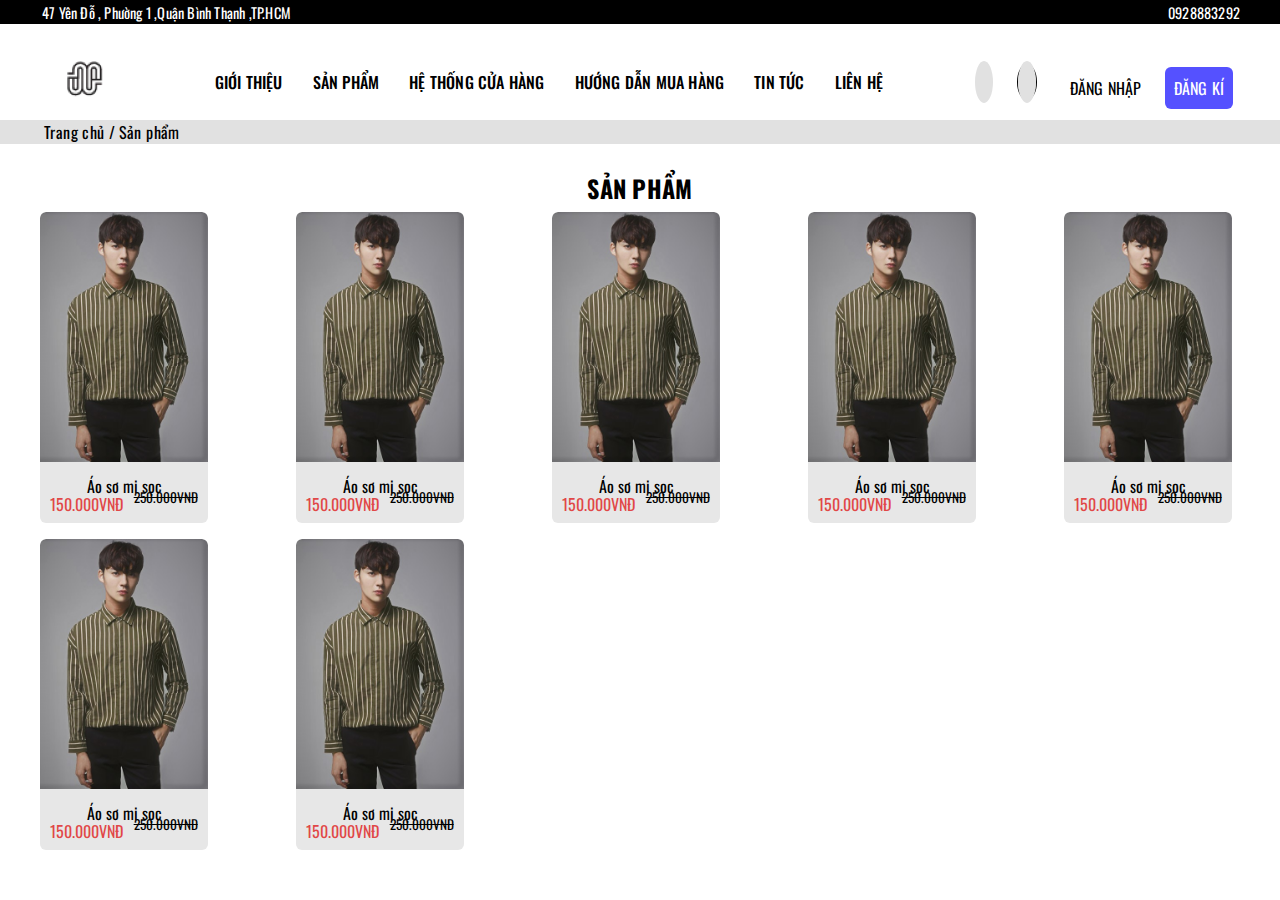
<file: sanpham.html>
<!DOCTYPE html>
<html lang="en">
<head>
    <meta charset="UTF-8">
    <meta name="viewport" content="width=device-width, initial-scale=1.0">
    <title>Bershka</title>
    <link rel="stylesheet" href="css/LH.css">
    <link rel="stylesheet" href="css/product.css">
    <link rel="website icon" type="png" href="img/logo/OIP-removebg-preview (1) (Custom).png">
    <link rel="stylesheet" href="https://cdnjs.cloudflare.com/ajax/libs/font-awesome/6.4.0/css/all.min.css" integrity="sha512-iecdLmaskl7CVkqkXNQ/ZH/XLlvWZOJyj7Yy7tcenmpD1ypASozpmT/E0iPtmFIB46ZmdtAc9eNBvH0H/ZpiBw==" crossorigin="anonymous" referrerpolicy="no-referrer" />
    <link href="https://cdn.jsdelivr.net/npm/bootstrap@5.3.0/dist/css/bootstrap.min.css" rel="stylesheet" integrity="sha384-9ndCyUaIbzAi2FUVXJi0CjmCapSmO7SnpJef0486qhLnuZ2cdeRhO02iuK6FUUVM" crossorigin="anonymous">
</head>
<body>
    <div class="app">
        <header class="header-top">
            <!-- thanh menu trên  -->
            <div class="grid">
                <nav class="nav-header-top">
                   <ul class="nav-header-top-list">
                     <!-- menu header-top -->
                        <li class="nav-header-top-item">
                            <div class="nav-header-top-item-information">
                                <i class="fa-solid fa-house nav-header-top-item-icon"></i>
                                <span><a href="#" class="nav-header-top-item-information-link">47 Yên Đỗ , Phường 1 ,Quận Bình Thạnh ,TP.HCM </a></span>
                            </div>                          
                        </li>
                        <li class="nav-header-top-item ">
                            <div class="nav-header-top-item-telphone">
                                <i class="fa-solid fa-phone nav-header-top-item-icon"></i>
                                <span>
                                    <a href="#" class="nav-header-top-item-telphone-link">
                                        0928883292
                                    </a>
                                </span>
                            </div>
                        </li>
                   </ul>
                </nav>
            </div>
        </header>
        <header class="header-bottom">
            <!-- logo và đường dẫn tới các page khác của website-->
            <div class="grid">
                <nav class="nav-header-bottom">
                   <div class="menu-nav-header-bottom">
                        <div class="logo">
                            <a href="trangchu.html">
                                <img src="img/logo/OIP-removebg-preview (1) (Custom).png" alt=""  class="logo-img">
                            </a>
                        </div>
                        <div class="menu-nav-header-bottom-ul">
                            <ul class="menu-nav-header-bottom-ul-list">
                                <li class="menu-nav-header-bottom-ul-item">
                                    <a href="trangchu.html" class="menu-nav-header-bottom-ul-link">
                                        giới thiệu
                                    </a>
                                </li>
                                <li class="menu-nav-header-bottom-ul-item  menu-nav-header-bottom-ul-link-product">
                                    <a href="sanpham.html" class="menu-nav-header-bottom-ul-link  ">
                                        sản phẩm 
                                    </a>
                                    <i class="fa-solid fa-chevron-down menu-nav-header-bottom-ul-link-icon "></i>
                                    <ul class="menu-nav-header-bottom-list-second">
                                        <li class="menu-nav-header-bottom-item-second">
                                            <a href="#" class="menu-nav-header-bottom-link-second">quần tây</a>
                                            <ul class="menu-nav-header-bottom-list-ranked-3rd">
                                                <li class="menu-nav-header-bottom-item-ranked-3rd">
                                                    <a href="#" class="menu-nav-header-bottom-link-ranked-3rd">
                                                        quần tây trẻ
                                                    </a>
                                                </li>
                                                <li class="menu-nav-header-bottom-item-ranked-3rd">
                                                    <a href="#" class="menu-nav-header-bottom-link-ranked-3rd">
                                                        quần tây có ly
                                                    </a>
                                                </li>
                                                <li class="menu-nav-header-bottom-item-ranked-3rd">
                                                    <a href="#" class="menu-nav-header-bottom-link-ranked-3rd">
                                                        quần tây không có ly
                                                    </a>
                                                </li>
                                            </ul>
                                        </li>
                                        <li class="menu-nav-header-bottom-item-second">
                                            <a href="#" class="menu-nav-header-bottom-link-second">áo thun nam</a>
                                            <ul class="menu-nav-header-bottom-list-ranked-3rd menu-nav-header-bottom-link-ranked-3rd-2 ">
                                                <li class="menu-nav-header-bottom-item-ranked-3rd">
                                                    <a href="#" class="menu-nav-header-bottom-link-ranked-3rd">
                                                      thun lạnh
                                                    </a>
                                                </li>
                                                <li class="menu-nav-header-bottom-item-ranked-3rd">
                                                    <a href="#" class="menu-nav-header-bottom-link-ranked-3rd">
                                                        thun cá sấu
                                                    </a>
                                                </li>
                                                <li class="menu-nav-header-bottom-item-ranked-3rd">
                                                    <a href="#" class="menu-nav-header-bottom-link-ranked-3rd">
                                                        t-shirt
                                                    </a>
                                                </li>
                                            </ul>
                                        </li>
                                        <li class="menu-nav-header-bottom-item-second">
                                            <a href="#" class="menu-nav-header-bottom-link-second">áo sơ mi nam</a>
                                            <ul class="menu-nav-header-bottom-list-ranked-3rd">
                                                <li class="menu-nav-header-bottom-item-ranked-3rd">
                                                    <a href="#" class="menu-nav-header-bottom-link-ranked-3rd">
                                                       dài tay
                                                    </a>
                                                </li>
                                                <li class="menu-nav-header-bottom-item-ranked-3rd">
                                                    <a href="#" class="menu-nav-header-bottom-link-ranked-3rd">
                                                        ngắn tay
                                                    </a>
                                                </li>
                                               
                                            </ul>
                                        </li>
                                        <li class="menu-nav-header-bottom-item-second">
                                            <a href="#" class="menu-nav-header-bottom-link-second">quần thun</a>
                                            <ul class="menu-nav-header-bottom-list-ranked-3rd">
                                                <li class="menu-nav-header-bottom-item-ranked-3rd">
                                                    <a href="#" class="menu-nav-header-bottom-link-ranked-3rd">
                                                        thun lạnh
                                                    </a>
                                                </li>
                                                <li class="menu-nav-header-bottom-item-ranked-3rd">
                                                    <a href="#" class="menu-nav-header-bottom-link-ranked-3rd">
                                                        thun cá sấu
                                                    </a>
                                                </li>
                                                <li class="menu-nav-header-bottom-item-ranked-3rd">
                                                    <a href="#" class="menu-nav-header-bottom-link-ranked-3rd">
                                                        thun 4 chiều 
                                                    </a>
                                                </li>
                                            </ul>
                                        </li>
                                        <li class="menu-nav-header-bottom-item-second">
                                            <a href="#" class="menu-nav-header-bottom-link-second">quần kaki</a>
                                            <ul class="menu-nav-header-bottom-list-ranked-3rd">
                                                <li class="menu-nav-header-bottom-item-ranked-3rd">
                                                    <a href="#" class="menu-nav-header-bottom-link-ranked-3rd">
                                                        short kaki
                                                    </a>
                                                </li>
                                                <li class="menu-nav-header-bottom-item-ranked-3rd">
                                                    <a href="#" class="menu-nav-header-bottom-link-ranked-3rd">
                                                        có chiều
                                                    </a>
                                                </li>
                                                <li class="menu-nav-header-bottom-item-ranked-3rd">
                                                    <a href="#" class="menu-nav-header-bottom-link-ranked-3rd">
                                                        không có chiều 
                                                    </a>
                                                </li>
                                            </ul>
                                        </li>
                                    </ul>
                                </li>
                                <li class="menu-nav-header-bottom-ul-item">
                                    <a href="#" class="menu-nav-header-bottom-ul-link">
                                        hệ thống cửa hàng
                                    </a>
                                </li>
                                <!-- <li class="menu-nav-header-bottom-ul-item">
                                    <a href="#" class="menu-nav-header-bottom-ul-link">
                                        giới thiệu
                                    </a>
                                </li> -->
                                <li class="menu-nav-header-bottom-ul-item">
                                    <a href="#" class="menu-nav-header-bottom-ul-link">
                                        hướng dẫn mua hàng
                                    </a>
                                </li>
                                <li class="menu-nav-header-bottom-ul-item">
                                    <a href="tintuc.html" class="menu-nav-header-bottom-ul-link">
                                        tin tức 
                                    </a>
                                </li>
                                <li class="menu-nav-header-bottom-ul-item">
                                    <a href="lienhe.html" class="menu-nav-header-bottom-ul-link">
                                        liên hệ 
                                    </a>
                                </li>
                            </ul>
                        </div>
                        <div class="tool">
                            <ul class="tool-list">
                                <li class="tool-item">
                                    <div class="search">
                                        <a href="timkiem.html">
                                            <i class="fa-solid fa-magnifying-glass search-icon "></i>
                                        </a>
                                    </div>
                                </li>
                                <li class="tool-item">
                                    <div class="cart">
                                        <a href="cart.html">
                                            <i class="fa-solid fa-cart-shopping cart-icon"></i>
                                        </a>
                                    </div>
                                </li>
                                <li class="tool-item tool-item-login">
                                    <div class="login">
                                        <p class="login-text">
                                            <a href="dangnhap.html" class="login-text-link">
                                                Đăng nhập 
                                            </a>
                                        </p>
                                    </div>
                                </li>
                                <li class="tool-item tool-item-sign ">
                                    <div class="sign">
                                        <p class="sign-text">
                                            <a href="dangki.html" class="sign-text-link">
                                                Đăng kí
                                            </a>
                                        </p>
                                    </div>
                                </li>
                                
                            </ul>                          
                            
                        </div>
                   </div>
                </nav>
            </div>
        </header>
        <div class="containers">
            <section id="Site-contents">
                <div class="grid">
                    <!-- phần chuyển trang  -->
                    <div class="site-link">
                        <a href="trangchu.html" class="content-link">
                            Trang chủ
                        </a>
                        /
                        <a href="sanpham.html" class="content-link">
                          Sản phẩm
                        </a>
                    </div>
                </div>
            </section>
            <!-- <section id="page-product">
                 Phần trang sản phẩm 
                <div class="product_page_section">
                 mục lục 40% 
                    <aside class="product-menu">
                        <div class="memu_pro">
                            <ul class="memu_pro-list">
                                <li class="menmu_pro-item">
                                    <a href="#" class="memu_pro-link">Áo thun nam</a>
                                </li>
                                <li class="menmu_pro-item">
                                    <a href="#" class="memu_pro-link">quần tây</a>
                                </li>
                                <li class="menmu_pro-item">
                                    <a href="#" class="memu_pro-link">áo sơ mi</a>
                                </li>
                                <li class="menmu_pro-item">
                                    <a href="#" class="memu_pro-link">quần thun </a>
                                </li>
                                <li class="menmu_pro-item">
                                    <a href="#" class="memu_pro-link">quần kaki </a>
                                </li>
                            </ul>
                        </div>
                        <div class="size">
                            kích cỡ sản phẩm 
                            <details class="size-m">
                                <summary class="size-name">
                                    Kích cỡ
                                </summary>
                                <ul class="size-list">
                                    <li class="size-item">
                                        <a  href="#" class="size-link">
                                            xs
                                        </a>
                                    </li>
                                    <li class="size-item">
                                        <a  href="#" class="size-link">
                                            s
                                        </a>
                                    </li>
                                    <li class="size-item">
                                        <a  href="#" class="size-link">
                                            m
                                        </a>
                                    </li>
                                     <li class="size-item">
                                        <a  href="#" class="size-link">
                                            l
                                        </a>
                                    </li>
                                    <li class="size-item">
                                        <a href="#" class="size-link">
                                            xl
                                        </a>
                                    </li>
                                    <li class="size-item">
                                        <a href="#" class="size-link">
                                            xxl
                                        </a>
                                    </li>
                                </ul>
                            </details>
                        </div>
                         khoảng giá 
                 
                        <div class="money">
                            <details class="money-list">
                                <summary class="money-item">
                                    Khoảng giá
                                </summary>
                                <ul class="money-l">
                                    <li class="money-i">    
                                        <div class="group">
                                            <div class="progress"></div>
                                            <div class="range-input">
                                              <input type="range" class="range-min" min="0" max="10000" value="0" step="100">
                                              <input type="range" class="range-max" min="0" max="10000" value="10000" step="100">
                                            </div>
                                            <div class="text-range">
                                              <div class="text-min">0</div>
                                              <div class="text-max">10.000</div>
                                            </div>
                                      </div>
                                  
                                    </li>
                                   
                                </ul>
                            </details>
                        </div>
                    </aside>
                     phần sản phẩm 60% 
                    <article class="product-section">
                        <h2><span style='font-size: 36px; '>sjdsijd</span>
                    </article>
                </div>
            </section>-->

            <!-- sản phẩm bán hàng  -->
            <section id="product-buy">
              <header class="header-product-buy">
                    <h2 class="header-product-buy-text">
                        sản phẩm
                    </h2>
              </header>
              <nav class="nav-product-buy">
                <div class="grid">
                    <!-- hàng sản phẩm bán hàng -->
                    <div class="product-buy-pro">
                        <div class="product-buy-pro-img">
                            <!-- sanr phaamr -->
                            <div class="img-product">
                                <!-- hình ảnh ẩn danh mục -->
                                <img src="img/product/ao so mi/ao-so-mi-2022-nam.jpg" class="nav-product-buy-img">
                                <div class="funsion">
                                    <!-- chức năng mua hàng -->
                                    <div class="cart">

                                        <a href="#" class="funsion-link-cart">
                                            <i class="fas fa-cart-plus funsion-cart funsion-icon "></i>
                                        </a>
                                    </div>
                                    <!-- chức năng xem sản phẩm -->
                                    <div class="eyes">

                                        <a href="chitietsanpham.html" class="funsion-link-eyes">
                                            <i class="fas fa-eye funsion-eye funsion-icon"></i>
                                        </a>
                                    </div>
                                </div>
                            </div>
                            <div class="product-buy-pro-content">
                                <p class="product-name">Áo sơ mi sọc</p>
                            </div>
                            <div class="money">
                                <P class="money-now">
                                    150.000VNĐ
                                </P>
                                <small class="money-small">
                                    250.000VNĐ
                                </small>
                            </div>
                        </div>
                        <div class="product-buy-pro-img">
                            <!-- sanr phaamr -->
                            <div class="img-product">
                                <!-- hình ảnh ẩn danh mục -->
                                <img src="img/product/ao so mi/ao-so-mi-2022-nam.jpg" class="nav-product-buy-img">
                                <div class="funsion">
                                    <!-- chức năng mua hàng -->
                                    <div class="cart">

                                        <a href="#" class="funsion-link-cart">
                                            <i class="fas fa-cart-plus funsion-cart funsion-icon "></i>
                                        </a>
                                    </div>
                                    <!-- chức năng xem sản phẩm -->
                                    <div class="eyes">

                                        <a href="chitietsanpham.html" class="funsion-link-eyes">
                                            <i class="fas fa-eye funsion-eye funsion-icon"></i>
                                        </a>
                                    </div>
                                </div>
                            </div>
                            <div class="product-buy-pro-content">
                                <p class="product-name">Áo sơ mi sọc</p>
                            </div>
                            <div class="money">
                                <P class="money-now">
                                    150.000VNĐ
                                </P>
                                <small class="money-small">
                                    250.000VNĐ
                                </small>
                            </div>
                        </div>
                        <div class="product-buy-pro-img">
                            <!-- sanr phaamr -->
                            <div class="img-product">
                                <!-- hình ảnh ẩn danh mục -->
                                <img src="img/product/ao so mi/ao-so-mi-2022-nam.jpg" class="nav-product-buy-img">
                                <div class="funsion">
                                    <!-- chức năng mua hàng -->
                                    <div class="cart">

                                        <a href="#" class="funsion-link-cart">
                                            <i class="fas fa-cart-plus funsion-cart funsion-icon "></i>
                                        </a>
                                    </div>
                                    <!-- chức năng xem sản phẩm -->
                                    <div class="eyes">

                                        <a href="chitietsanpham.html" class="funsion-link-eyes">
                                            <i class="fas fa-eye funsion-eye funsion-icon"></i>
                                        </a>
                                    </div>
                                </div>
                            </div>
                            <div class="product-buy-pro-content">
                                <p class="product-name">Áo sơ mi sọc</p>
                            </div>
                            <div class="money">
                                <P class="money-now">
                                    150.000VNĐ
                                </P>
                                <small class="money-small">
                                    250.000VNĐ
                                </small>
                            </div>
                        </div>
                        <div class="product-buy-pro-img">
                            <!-- sanr phaamr -->
                            <div class="img-product">
                                <!-- hình ảnh ẩn danh mục -->
                                <img src="img/product/ao so mi/ao-so-mi-2022-nam.jpg" class="nav-product-buy-img">
                                <div class="funsion">
                                    <!-- chức năng mua hàng -->
                                    <div class="cart">

                                        <a href="#" class="funsion-link-cart">
                                            <i class="fas fa-cart-plus funsion-cart funsion-icon "></i>
                                        </a>
                                    </div>
                                    <!-- chức năng xem sản phẩm -->
                                    <div class="eyes">

                                        <a href="chitietsanpham.html" class="funsion-link-eyes">
                                            <i class="fas fa-eye funsion-eye funsion-icon"></i>
                                        </a>
                                    </div>
                                </div>
                            </div>
                            <div class="product-buy-pro-content">
                                <p class="product-name">Áo sơ mi sọc</p>
                            </div>
                            <div class="money">
                                <P class="money-now">
                                    150.000VNĐ
                                </P>
                                <small class="money-small">
                                    250.000VNĐ
                                </small>
                            </div>
                        </div>
                        <div class="product-buy-pro-img">
                            <!-- sanr phaamr -->
                            <div class="img-product">
                                <!-- hình ảnh ẩn danh mục -->
                                <img src="img/product/ao so mi/ao-so-mi-2022-nam.jpg" class="nav-product-buy-img">
                                <div class="funsion">
                                    <!-- chức năng mua hàng -->
                                    <div class="cart">

                                        <a href="#" class="funsion-link-cart">
                                            <i class="fas fa-cart-plus funsion-cart funsion-icon "></i>
                                        </a>
                                    </div>
                                    <!-- chức năng xem sản phẩm -->
                                    <div class="eyes">

                                        <a href="chitietsanpham.html" class="funsion-link-eyes">
                                            <i class="fas fa-eye funsion-eye funsion-icon"></i>
                                        </a>
                                    </div>
                                </div>
                            </div>
                            <div class="product-buy-pro-content">
                                <p class="product-name">Áo sơ mi sọc</p>
                            </div>
                            <div class="money">
                                <P class="money-now">
                                    150.000VNĐ
                                </P>
                                <small class="money-small">
                                    250.000VNĐ
                                </small>
                            </div>
                        </div>
                        <div class="product-buy-pro-img">
                            <!-- sanr phaamr -->
                            <div class="img-product">
                                <!-- hình ảnh ẩn danh mục -->
                                <img src="img/product/ao so mi/ao-so-mi-2022-nam.jpg" class="nav-product-buy-img">
                                <div class="funsion">
                                    <!-- chức năng mua hàng -->
                                    <div class="cart">

                                        <a href="#" class="funsion-link-cart">
                                            <i class="fas fa-cart-plus funsion-cart funsion-icon "></i>
                                        </a>
                                    </div>
                                    <!-- chức năng xem sản phẩm -->
                                    <div class="eyes">

                                        <a href="chitietsanpham.html" class="funsion-link-eyes">
                                            <i class="fas fa-eye funsion-eye funsion-icon"></i>
                                        </a>
                                    </div>
                                </div>
                            </div>
                            <div class="product-buy-pro-content">
                                <p class="product-name">Áo sơ mi sọc</p>
                            </div>
                            <div class="money">
                                <P class="money-now">
                                    150.000VNĐ
                                </P>
                                <small class="money-small">
                                    250.000VNĐ
                                </small>
                            </div>
                        </div>
                        <div class="product-buy-pro-img">
                            <!-- sanr phaamr -->
                            <div class="img-product">
                                <!-- hình ảnh ẩn danh mục -->
                                <img src="img/product/ao so mi/ao-so-mi-2022-nam.jpg" class="nav-product-buy-img">
                                <div class="funsion">
                                    <!-- chức năng mua hàng -->
                                    <div class="cart">

                                        <a href="#" class="funsion-link-cart">
                                            <i class="fas fa-cart-plus funsion-cart funsion-icon "></i>
                                        </a>
                                    </div>
                                    <!-- chức năng xem sản phẩm -->
                                    <div class="eyes">

                                        <a href="chitietsanpham.html" class="funsion-link-eyes">
                                            <i class="fas fa-eye funsion-eye funsion-icon"></i>
                                        </a>
                                    </div>
                                </div>
                            </div>
                            <div class="product-buy-pro-content">
                                <p class="product-name">Áo sơ mi sọc</p>
                            </div>
                            <div class="money">
                                <P class="money-now">
                                    150.000VNĐ
                                </P>
                                <small class="money-small">
                                    250.000VNĐ
                                </small>
                            </div>
                        </div>
                    </div>
                </div>
              </nav>
            </section>
        </div>
            
    </div>
    </div>
</body>
<script src="js/money.js"></script>
<script src="https://cdn.jsdelivr.net/npm/@popperjs/core@2.11.8/dist/umd/popper.min.js" integrity="sha384-I7E8VVD/ismYTF4hNIPjVp/Zjvgyol6VFvRkX/vR+Vc4jQkC+hVqc2pM8ODewa9r" crossorigin="anonymous"></script>
<script src="https://cdn.jsdelivr.net/npm/bootstrap@5.3.0/dist/js/bootstrap.min.js" integrity="sha384-fbbOQedDUMZZ5KreZpsbe1LCZPVmfTnH7ois6mU1QK+m14rQ1l2bGBq41eYeM/fS" crossorigin="anonymous"></script>
<div id="fb-root"></div>
<script async defer crossorigin="anonymous" src="https://connect.facebook.net/vi_VN/sdk.js#xfbml=1&version=v17.0" nonce="LeJRsaAo"></script>
</html>
</file>
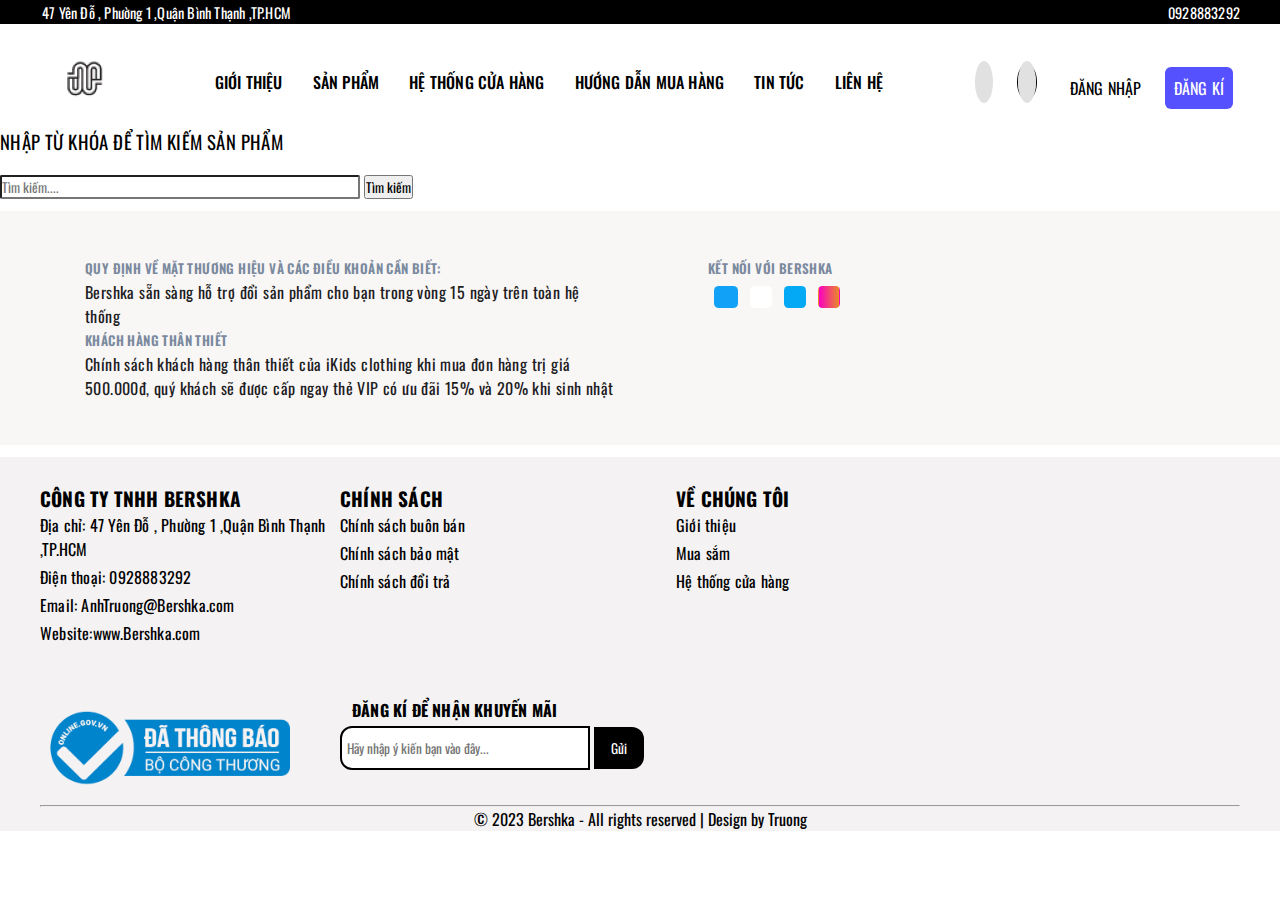
<file: timkiem.html>
<!DOCTYPE html>
<html lang="en">
<head>
    <meta charset="UTF-8">
    <meta name="viewport" content="width=device-width, initial-scale=1.0">
    <title>Bershka</title>
    <link rel="stylesheet" href="css/LH.css">
    <link rel="stylesheet" href="css/product.css">
    <link rel="stylesheet" href="css/search.css">
    <link rel="website icon" type="png" href="img/logo/OIP-removebg-preview (1) (Custom).png">
    <link rel="stylesheet" href="https://cdnjs.cloudflare.com/ajax/libs/font-awesome/6.4.0/css/all.min.css" integrity="sha512-iecdLmaskl7CVkqkXNQ/ZH/XLlvWZOJyj7Yy7tcenmpD1ypASozpmT/E0iPtmFIB46ZmdtAc9eNBvH0H/ZpiBw==" crossorigin="anonymous" referrerpolicy="no-referrer" />
    <link href="https://cdn.jsdelivr.net/npm/bootstrap@5.3.0/dist/css/bootstrap.min.css" rel="stylesheet" integrity="sha384-9ndCyUaIbzAi2FUVXJi0CjmCapSmO7SnpJef0486qhLnuZ2cdeRhO02iuK6FUUVM" crossorigin="anonymous">
</head>
<body>

<div class="app">
    <header class="header-top">
        <!-- thanh menu trên  -->
        <div class="grid">
            <nav class="nav-header-top">
               <ul class="nav-header-top-list">
                 <!-- menu header-top -->
                    <li class="nav-header-top-item">
                        <div class="nav-header-top-item-information">
                            <i class="fa-solid fa-house nav-header-top-item-icon"></i>
                            <span><a href="#" class="nav-header-top-item-information-link">47 Yên Đỗ , Phường 1 ,Quận Bình Thạnh ,TP.HCM </a></span>
                        </div>                          
                    </li>
                    <li class="nav-header-top-item ">
                        <div class="nav-header-top-item-telphone">
                            <i class="fa-solid fa-phone nav-header-top-item-icon"></i>
                            <span>
                                <a href="#" class="nav-header-top-item-telphone-link">
                                    0928883292
                                </a>
                            </span>
                        </div>
                    </li>
               </ul>
            </nav>
        </div>
    </header>
    <header class="header-bottom">
        <!-- logo và đường dẫn tới các page khác của website-->
        <div class="grid">
            <nav class="nav-header-bottom">
               <div class="menu-nav-header-bottom">
                    <div class="logo">
                        <a href="trangchu.html">
                            <img src="img/logo/OIP-removebg-preview (1) (Custom).png" alt=""  class="logo-img">
                        </a>
                    </div>
                    <div class="menu-nav-header-bottom-ul">
                        <ul class="menu-nav-header-bottom-ul-list">
                            <li class="menu-nav-header-bottom-ul-item">
                                <a href="trangchu.html" class="menu-nav-header-bottom-ul-link">
                                    giới thiệu
                                </a>
                            </li>
                            <li class="menu-nav-header-bottom-ul-item  menu-nav-header-bottom-ul-link-product">
                                <a href="#" class="menu-nav-header-bottom-ul-link  ">
                                    sản phẩm 
                                </a>
                                <i class="fa-solid fa-chevron-down menu-nav-header-bottom-ul-link-icon "></i>
                                <ul class="menu-nav-header-bottom-list-second">
                                    <li class="menu-nav-header-bottom-item-second">
                                        <a href="#" class="menu-nav-header-bottom-link-second">quần tây</a>
                                        <ul class="menu-nav-header-bottom-list-ranked-3rd">
                                            <li class="menu-nav-header-bottom-item-ranked-3rd">
                                                <a href="#" class="menu-nav-header-bottom-link-ranked-3rd">
                                                    quần tây trẻ
                                                </a>
                                            </li>
                                            <li class="menu-nav-header-bottom-item-ranked-3rd">
                                                <a href="#" class="menu-nav-header-bottom-link-ranked-3rd">
                                                    quần tây có ly
                                                </a>
                                            </li>
                                            <li class="menu-nav-header-bottom-item-ranked-3rd">
                                                <a href="#" class="menu-nav-header-bottom-link-ranked-3rd">
                                                    quần tây không có ly
                                                </a>
                                            </li>
                                        </ul>
                                    </li>
                                    <li class="menu-nav-header-bottom-item-second">
                                        <a href="#" class="menu-nav-header-bottom-link-second">áo thun nam</a>
                                        <ul class="menu-nav-header-bottom-list-ranked-3rd menu-nav-header-bottom-link-ranked-3rd-2 ">
                                            <li class="menu-nav-header-bottom-item-ranked-3rd">
                                                <a href="#" class="menu-nav-header-bottom-link-ranked-3rd">
                                                  thun lạnh
                                                </a>
                                            </li>
                                            <li class="menu-nav-header-bottom-item-ranked-3rd">
                                                <a href="#" class="menu-nav-header-bottom-link-ranked-3rd">
                                                    thun cá sấu
                                                </a>
                                            </li>
                                            <li class="menu-nav-header-bottom-item-ranked-3rd">
                                                <a href="#" class="menu-nav-header-bottom-link-ranked-3rd">
                                                    t-shirt
                                                </a>
                                            </li>
                                        </ul>
                                    </li>
                                    <li class="menu-nav-header-bottom-item-second">
                                        <a href="#" class="menu-nav-header-bottom-link-second">áo sơ mi nam</a>
                                        <ul class="menu-nav-header-bottom-list-ranked-3rd">
                                            <li class="menu-nav-header-bottom-item-ranked-3rd">
                                                <a href="#" class="menu-nav-header-bottom-link-ranked-3rd">
                                                   dài tay
                                                </a>
                                            </li>
                                            <li class="menu-nav-header-bottom-item-ranked-3rd">
                                                <a href="#" class="menu-nav-header-bottom-link-ranked-3rd">
                                                    ngắn tay
                                                </a>
                                            </li>
                                           
                                        </ul>
                                    </li>
                                    <li class="menu-nav-header-bottom-item-second">
                                        <a href="#" class="menu-nav-header-bottom-link-second">quần thun</a>
                                        <ul class="menu-nav-header-bottom-list-ranked-3rd">
                                            <li class="menu-nav-header-bottom-item-ranked-3rd">
                                                <a href="#" class="menu-nav-header-bottom-link-ranked-3rd">
                                                    thun lạnh
                                                </a>
                                            </li>
                                            <li class="menu-nav-header-bottom-item-ranked-3rd">
                                                <a href="#" class="menu-nav-header-bottom-link-ranked-3rd">
                                                    thun cá sấu
                                                </a>
                                            </li>
                                            <li class="menu-nav-header-bottom-item-ranked-3rd">
                                                <a href="#" class="menu-nav-header-bottom-link-ranked-3rd">
                                                    thun 4 chiều 
                                                </a>
                                            </li>
                                        </ul>
                                    </li>
                                    <li class="menu-nav-header-bottom-item-second">
                                        <a href="#" class="menu-nav-header-bottom-link-second">quần kaki</a>
                                        <ul class="menu-nav-header-bottom-list-ranked-3rd">
                                            <li class="menu-nav-header-bottom-item-ranked-3rd">
                                                <a href="#" class="menu-nav-header-bottom-link-ranked-3rd">
                                                    short kaki
                                                </a>
                                            </li>
                                            <li class="menu-nav-header-bottom-item-ranked-3rd">
                                                <a href="#" class="menu-nav-header-bottom-link-ranked-3rd">
                                                    có chiều
                                                </a>
                                            </li>
                                            <li class="menu-nav-header-bottom-item-ranked-3rd">
                                                <a href="#" class="menu-nav-header-bottom-link-ranked-3rd">
                                                    không có chiều 
                                                </a>
                                            </li>
                                        </ul>
                                    </li>
                                </ul>
                            </li>
                            <li class="menu-nav-header-bottom-ul-item">
                                <a href="#" class="menu-nav-header-bottom-ul-link">
                                    hệ thống cửa hàng
                                </a>
                            </li>
                            <!-- <li class="menu-nav-header-bottom-ul-item">
                                <a href="#" class="menu-nav-header-bottom-ul-link">
                                    giới thiệu
                                </a>
                            </li> -->
                            <li class="menu-nav-header-bottom-ul-item">
                                <a href="#" class="menu-nav-header-bottom-ul-link">
                                    hướng dẫn mua hàng
                                </a>
                            </li>
                            <li class="menu-nav-header-bottom-ul-item">
                                <a href="tintuc.html" class="menu-nav-header-bottom-ul-link">
                                    tin tức 
                                </a>
                            </li>
                            <li class="menu-nav-header-bottom-ul-item">
                                <a href="lienhe.html" class="menu-nav-header-bottom-ul-link">
                                    liên hệ 
                                </a>
                            </li>
                        </ul>
                    </div>
                    <div class="tool">
                        <ul class="tool-list">
                            <li class="tool-item">
                                <div class="search">
                                    <a href="timkiem.html">
                                        <i class="fa-solid fa-magnifying-glass search-icon "></i>
                                    </a>
                                </div>
                            </li>
                            <li class="tool-item">
                                <div class="cart">
                                    <a href="cart.html">
                                        <i class="fa-solid fa-cart-shopping cart-icon"></i>
                                    </a>
                                </div>
                            </li>
                            <li class="tool-item tool-item-login">
                                <div class="login">
                                    <p class="login-text">
                                        <a href="dangnhap.html" class="login-text-link">
                                            Đăng nhập 
                                        </a>
                                    </p>
                                </div>
                            </li>
                            <li class="tool-item tool-item-sign ">
                                <div class="sign">
                                    <p class="sign-text">
                                        <a href="dangki.html" class="sign-text-link">
                                            Đăng kí
                                        </a>
                                    </p>
                                </div>
                            </li>
                            
                        </ul>                          
                        
                    </div>
               </div>
            </nav>
        </div>
        
    </header>
    <div class="container">
        <!-- chức năng tìm kiếm sản phẩm  -->
        <section id="search">
            <div class="search-h3">
                <h3 class="search-h3-text">
                    Nhập từ khóa để tìm kiếm sản phẩm
                </h3>
            </div>
            <form action="timkiem.html" method="post">
                <div class="search-function">
                    <input type="search" name="key_word" placeholder="Tìm kiếm...." value="" list="production" class="search-text">
                    <datalist id="production">
                            <option value="QUẦN TÂY">
                            <option value="ÁO THUN NAM">
                            <option value="ÁO SƠ MI">
                            <option value="QUẦN THUN">
                            <option value="QUẦN KAKI">
                    </datalist>
                    <!-- Biểu tượng search -->
                    <input type="submit" name="sbtsearch" value="Tìm kiếm" id="funtion-search" class="funtion-search-1">
                </div>
            </form>
        </div>
    </div>
    <!-- Quy định của của hàng -->
    <section id="regulations">
        <!-- Quy định bằng nội dung -->
        <div class="grid">
            <div class="regulations-grid">
                <!-- phân chia từng ô vùng -->
                <div class="regulations-text">
                    <div class="regulations-title">
                        <h5 class="regulations-title-text">
                            Quy định về mặt thương hiệu và các điều khoản cần biết:</h4>
                        </h5>
                        <div class="regulations-title-content">
                            <span class="regulations-title-content-text">
                                Bershka sẵn sàng hỗ trợ đổi sản phẩm cho bạn trong vòng 15 ngày trên toàn hệ thống
                            </span>
                        </div>
                    </div>
                    <div class="regulations-title">
                        <h5 class="regulations-title-text">
                            Khách hàng thân thiết</h4>
                        </h5>
                        <div class="regulations-title-content">
                            <span class="regulations-title-content-text">
                                Chính sách khách hàng thân thiết của iKids clothing khi mua đơn hàng trị giá 500.000đ, quý khách sẽ được cấp ngay thẻ VIP có ưu đãi 15% và 20% khi sinh nhật
                            </span>
                        </div>
                    </div>
                </div>
                <div class="regulations_funtion">
                    <div class="regulations_funtion-content">
                        <h5 class="regulations_funtion-content-text">
                            Kết nối với Bershka
                        </h5>
                        <div class="regulations_funtion-content-funtion">
                            <ul class="regulations_funtion-content-funtion-list">
                                <li class="regulations_funtion-content-funtion-item">
                                    <a href="#" class="regulations_funtion-content-funtion-link">
                                       <i class="fa-brands fa-facebook-f regulations_funtion-icon regulations_funtion-icon-facebook"></i>
                                    </a>
                                </li>
                                <li class="regulations_funtion-content-funtion-item">
                                    <a href="#" class="regulations_funtion-content-funtion-link">
                                        <i class="fa-brands fa-google regulations_funtion-icon regulations_funtion-icon-google"></i>
                                    </a>
                                </li>
                                <li class="regulations_funtion-content-funtion-item">
                                    <a href="#" class="regulations_funtion-content-funtion-link">
                                        <i class="fa-brands fa-twitter regulations_funtion-icon regulations_funtion-icon-twilter"></i>
                                    </a>
                                </li>
                                <li class="regulations_funtion-content-funtion-item">
                                    <a href="#" class="regulations_funtion-content-funtion-link">
                                        <i class="fa-brands fa-instagram regulations_funtion-icon regulations_funtion-icon-intargram"></i>
                                    </a>
                                </li>
                            </ul>
                        </div>
                    </div>
                    
                </div>
            </div>
        </div>
    </section>
    <footer class="footer">
        <div class="grid">
            <div class="footer-content">
                <ul class="footer-list">
                    <p class="footer-h1">
                        CÔNG TY TNHH BERSHKA
                    </p>
                <li class="footer-item">
                    <a href="#" class="footer-link">
                        Địa chỉ: 47 Yên Đỗ , Phường 1 ,Quận Bình Thạnh ,TP.HCM
                    </a>
                </li>
                <li class="footer-item">
                    <a href="#" class="footer-link">
                        Điện thoại: 0928883292
                    </a>
                </li>
                <li class="footer-item">
                    <a href="#" class="footer-link">
                        Email: AnhTruong@Bershka.com
                    </a>
                </li>
                <li class="footer-item">
                    <a href="#" class="footer-link">
                        Website:www.Bershka.com
                    </a>
                </li>
                </ul>
                <ul class="footer-list">
                    <p class="footer-h1">
                    CHÍNH SÁCH
                    </p>
                <li class="footer-item">
                    <a href="#" class="footer-link">
                        Chính sách buôn bán 
                    </a>
                </li>
                <li class="footer-item">
                    <a href="#" class="footer-link">
                        Chính sách bảo mật
                    </a>
                </li>
                <li class="footer-item">
                    <a href="#" class="footer-link">
                       Chính sách đổi trả 
                    </a>
                </li>   
            </ul>
            <ul class="footer-list">
                <p class="footer-h1">
                    VỀ CHÚNG TÔI
                </p>
            <li class="footer-item">
                <a href="#" class="footer-link">
                    Giới thiệu  
                </a>
            </li>
            <li class="footer-item">
                <a href="#" class="footer-link">
                    Mua sắm
                </a>
            </li>
            <li class="footer-item">
                <a href="#" class="footer-link">
                    Hệ thống cửa hàng
                </a>
            </li>
        </ul>
        <ul class="footer-list">
            <li class="footer-item">
                <iframe src="https://www.facebook.com/plugins/page.php?href=https%3A%2F%2Fwww.facebook.com%2FBershkas-105964545903817&tabs=timeline&width=250&height=200&small_header=true&adapt_container_width=false&hide_cover=false&show_facepile=true&appId" width="250" height="200" style="border:none;overflow:hidden" scrolling="no" frameborder="0" allowfullscreen="true" allow="autoplay; clipboard-write; encrypted-media; picture-in-picture; web-share"></iframe>
            </li>    
        </ul>
        <ul class="footer-list">
            <li class="footer-item">
                <img src="img/bct-removebg-preview.png" alt="" class="footer-img">
            </li>
        </ul>
            <ul class="footer-list footer-margin">
                <Li class="footer-item">
                    <p class="footer-text">
                        đăng kí để nhận khuyến mãi
                    </p>
                </Li>
                <li class="footer-item">
                    <!-- chổ gởi email -->
                    <input type="text" name="txtemail" placeholder="Hãy nhập ý kiến bạn vào đây..." class="input-text-email">
                    <input type="submit" name="btnemail" value="Gửi" class="input-BUTTON-email">
                </li>
            </ul>
            </div>
            <hr>
            <div class="end">
                <p class="footer-end">
                    
                    © 2023 Bershka - All rights reserved | Design by Truong
                </p>
            </div>
        </div>
    </footer>
</div>
</body>
</html>
</file>
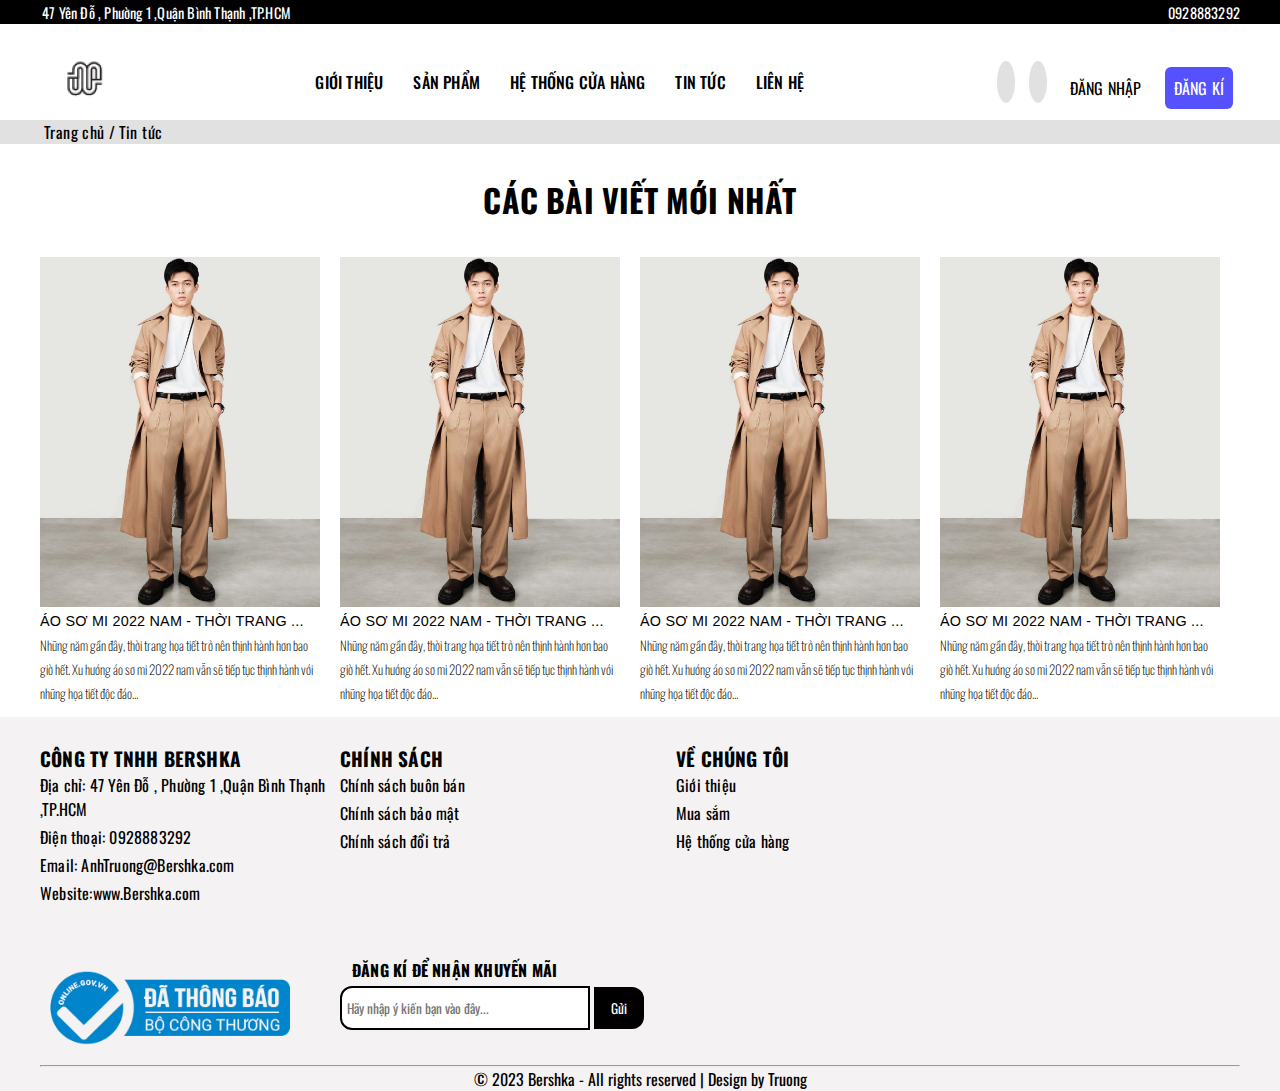
<file: tintuc.html>
<!DOCTYPE html>
<html lang="en">
<head>
    <meta charset="UTF-8">
    <meta name="viewport" content="width=device-width, initial-scale=1.0">
    <title>Bershka</title>
    <link rel="stylesheet" href="css/news.css">
    <link rel="stylesheet" href="css/LH.css">
    
    <link rel="website icon" type="png" href="img/logo/OIP-removebg-preview (1) (Custom).png">
    <link rel="stylesheet" href="https://cdnjs.cloudflare.com/ajax/libs/font-awesome/6.4.0/css/all.min.css" integrity="sha512-iecdLmaskl7CVkqkXNQ/ZH/XLlvWZOJyj7Yy7tcenmpD1ypASozpmT/E0iPtmFIB46ZmdtAc9eNBvH0H/ZpiBw==" crossorigin="anonymous" referrerpolicy="no-referrer" />
    <link href="https://cdn.jsdelivr.net/npm/bootstrap@5.3.0/dist/css/bootstrap.min.css" rel="stylesheet" integrity="sha384-9ndCyUaIbzAi2FUVXJi0CjmCapSmO7SnpJef0486qhLnuZ2cdeRhO02iuK6FUUVM" crossorigin="anonymous">
</head>
<body>
    <div class="app">
        <header class="header-top">
            <!-- thanh menu trên  -->
            <div class="grid">
                <nav class="nav-header-top">
                   <ul class="nav-header-top-list">
                     <!-- menu header-top -->
                        <li class="nav-header-top-item">
                            <div class="nav-header-top-item-information">
                                <i class="fa-solid fa-house nav-header-top-item-icon"></i>
                                <span><a href="#" class="nav-header-top-item-information-link">47 Yên Đỗ , Phường 1 ,Quận Bình Thạnh ,TP.HCM </a></span>
                            </div>                          
                        </li>
                        <li class="nav-header-top-item ">
                            <div class="nav-header-top-item-telphone">
                                <i class="fa-solid fa-phone nav-header-top-item-icon"></i>
                                <span>
                                    <a href="#" class="nav-header-top-item-telphone-link">
                                        0928883292
                                    </a>
                                </span>
                            </div>
                        </li>
                   </ul>
                </nav>
            </div>
        </header>
        <header class="header-bottom">
            <!-- logo và đường dẫn tới các page khác của website-->
            <div class="grid">
                <nav class="nav-header-bottom">
                   <div class="menu-nav-header-bottom">
                        <div class="logo">
                            <a href="trangchu.html">
                                <img src="img/logo/OIP-removebg-preview (1) (Custom).png" alt=""  class="logo-img">
                            </a>
                        </div>
                        <div class="menu-nav-header-bottom-ul">
                            <ul class="menu-nav-header-bottom-ul-list">
                                <li class="menu-nav-header-bottom-ul-item">
                                    <a href="trangchu.html" class="menu-nav-header-bottom-ul-link">
                                        giới thiệu
                                    </a>
                                </li>
                                <li class="menu-nav-header-bottom-ul-item  menu-nav-header-bottom-ul-link-product">
                                    <a href="#" class="menu-nav-header-bottom-ul-link  ">
                                        sản phẩm 
                                    </a>
                                    <i class="fa-solid fa-chevron-down menu-nav-header-bottom-ul-link-icon "></i>
                                    <ul class="menu-nav-header-bottom-list-second">
                                        <li class="menu-nav-header-bottom-item-second">
                                            <a href="#" class="menu-nav-header-bottom-link-second">quần tây</a>
                                            <ul class="menu-nav-header-bottom-list-ranked-3rd">
                                                <li class="menu-nav-header-bottom-item-ranked-3rd">
                                                    <a href="#" class="menu-nav-header-bottom-link-ranked-3rd">
                                                        quần tây trẻ
                                                    </a>
                                                </li>
                                                <li class="menu-nav-header-bottom-item-ranked-3rd">
                                                    <a href="#" class="menu-nav-header-bottom-link-ranked-3rd">
                                                        quần tây có ly
                                                    </a>
                                                </li>
                                                <li class="menu-nav-header-bottom-item-ranked-3rd">
                                                    <a href="#" class="menu-nav-header-bottom-link-ranked-3rd">
                                                        quần tây không có ly
                                                    </a>
                                                </li>
                                            </ul>
                                        </li>
                                        <li class="menu-nav-header-bottom-item-second">
                                            <a href="#" class="menu-nav-header-bottom-link-second">áo thun nam</a>
                                            <ul class="menu-nav-header-bottom-list-ranked-3rd menu-nav-header-bottom-link-ranked-3rd-2 ">
                                                <li class="menu-nav-header-bottom-item-ranked-3rd">
                                                    <a href="#" class="menu-nav-header-bottom-link-ranked-3rd">
                                                      thun lạnh
                                                    </a>
                                                </li>
                                                <li class="menu-nav-header-bottom-item-ranked-3rd">
                                                    <a href="#" class="menu-nav-header-bottom-link-ranked-3rd">
                                                        thun cá sấu
                                                    </a>
                                                </li>
                                                <li class="menu-nav-header-bottom-item-ranked-3rd">
                                                    <a href="#" class="menu-nav-header-bottom-link-ranked-3rd">
                                                        t-shirt
                                                    </a>
                                                </li>
                                            </ul>
                                        </li>
                                        <li class="menu-nav-header-bottom-item-second">
                                            <a href="#" class="menu-nav-header-bottom-link-second">áo sơ mi nam</a>
                                            <ul class="menu-nav-header-bottom-list-ranked-3rd">
                                                <li class="menu-nav-header-bottom-item-ranked-3rd">
                                                    <a href="#" class="menu-nav-header-bottom-link-ranked-3rd">
                                                       dài tay
                                                    </a>
                                                </li>
                                                <li class="menu-nav-header-bottom-item-ranked-3rd">
                                                    <a href="#" class="menu-nav-header-bottom-link-ranked-3rd">
                                                        ngắn tay
                                                    </a>
                                                </li>
                                               
                                            </ul>
                                        </li>
                                        <li class="menu-nav-header-bottom-item-second">
                                            <a href="#" class="menu-nav-header-bottom-link-second">quần thun</a>
                                            <ul class="menu-nav-header-bottom-list-ranked-3rd">
                                                <li class="menu-nav-header-bottom-item-ranked-3rd">
                                                    <a href="#" class="menu-nav-header-bottom-link-ranked-3rd">
                                                        thun lạnh
                                                    </a>
                                                </li>
                                                <li class="menu-nav-header-bottom-item-ranked-3rd">
                                                    <a href="#" class="menu-nav-header-bottom-link-ranked-3rd">
                                                        thun cá sấu
                                                    </a>
                                                </li>
                                                <li class="menu-nav-header-bottom-item-ranked-3rd">
                                                    <a href="#" class="menu-nav-header-bottom-link-ranked-3rd">
                                                        thun 4 chiều 
                                                    </a>
                                                </li>
                                            </ul>
                                        </li>
                                        <li class="menu-nav-header-bottom-item-second">
                                            <a href="#" class="menu-nav-header-bottom-link-second">quần kaki</a>
                                            <ul class="menu-nav-header-bottom-list-ranked-3rd">
                                                <li class="menu-nav-header-bottom-item-ranked-3rd">
                                                    <a href="#" class="menu-nav-header-bottom-link-ranked-3rd">
                                                        short kaki
                                                    </a>
                                                </li>
                                                <li class="menu-nav-header-bottom-item-ranked-3rd">
                                                    <a href="#" class="menu-nav-header-bottom-link-ranked-3rd">
                                                        có chiều
                                                    </a>
                                                </li>
                                                <li class="menu-nav-header-bottom-item-ranked-3rd">
                                                    <a href="#" class="menu-nav-header-bottom-link-ranked-3rd">
                                                        không có chiều 
                                                    </a>
                                                </li>
                                            </ul>
                                        </li>
                                    </ul>
                                </li>
                                <li class="menu-nav-header-bottom-ul-item">
                                    <a href="sanpham.html" class="menu-nav-header-bottom-ul-link">
                                        hệ thống cửa hàng
                                    </a>
                                </li>
                                <!-- <li class="menu-nav-header-bottom-ul-item">
                                    <a href="#" class="menu-nav-header-bottom-ul-link">
                                        giới thiệu
                                    </a>
                                </li> -->
                                <!-- <li class="menu-nav-header-bottom-ul-item">
                                    <a href="#" class="menu-nav-header-bottom-ul-link">
                                        hướng dẫn mua hàng
                                    </a>
                                </li> -->
                                <li class="menu-nav-header-bottom-ul-item">
                                    <a href="tintuc.html" class="menu-nav-header-bottom-ul-link">
                                        tin tức 
                                    </a>
                                </li>
                                <li class="menu-nav-header-bottom-ul-item">
                                    <a href="lienhe.html" class="menu-nav-header-bottom-ul-link">
                                        liên hệ 
                                    </a>
                                </li>
                            </ul>
                        </div>
                        <div class="tool">
                            <ul class="tool-list">
                                <li class="tool-item">
                                    <div class="search">
                                        <a href="timkiem.html">
                                            <i class="fa-solid fa-magnifying-glass search-icon "></i>
                                        </a>
                                    </div>
                                </li>
                                <li class="tool-item">
                                    <div class="cart">
                                        <a href="cart.html">
                                            <i class="fa-solid fa-cart-shopping cart-icon"></i>
                                        </a>
                                    </div>
                                </li>
                                <li class="tool-item tool-item-login">
                                    <div class="login">
                                        <p class="login-text">
                                            <a href="dangnhap.html" class="login-text-link">
                                                Đăng nhập 
                                            </a>
                                        </p>
                                    </div>
                                </li>
                                <li class="tool-item tool-item-sign ">
                                    <div class="sign">
                                        <p class="sign-text">
                                            <a href="dangki.html" class="sign-text-link">
                                                Đăng kí
                                            </a>
                                        </p>
                                    </div>
                                </li>
                                
                            </ul>                          
                            
                        </div>
                   </div>
                </nav>
            </div>
        </header>
        <div class="containers">
            <section id="Site-contents">
                <div class="grid">
                    <!-- phần chuyển trang  -->
                    <div class="site-link">
                        <a href="trangchu.html" class="content-link">
                            Trang chủ
                        </a>
                        /
                        <a href="tintuc.html" class="content-link">
                            Tin tức
                        </a>
                    </div>
                </div>

            </section>
            <section id="News-Articles">
                <div class="grid">
                    <!-- tiêu đề bài viết tin tức -->
                    <div class="News-helind">
                        <h3 class="News-h3">
                            Các bài viết mới nhất
                        </h3>
                    </div>
                    <div class="Articles">
                        <div class="Recent-Posts">
                                 <img src="img/product/ao so mi/39kDVac.jpg" alt="" class="Posts">
                            <div class="contents-Posts"></div>
                                <a href="#" class="Posts-content">
                                    Áo sơ mi 2022 nam - Thời trang ...
                                </a>
                                    <p class="meta-content">
                                        Những năm gần đây, thời trang họa tiết trở nên thịnh hành hơn bao giờ hết. Xu hướng áo sơ mi 2022  nam vẫn sẽ tiếp tục thịnh hành với những họa tiết độc đáo...
                                    </p>
                                
                            </div>
                            <div class="Recent-Posts">
                                <img src="img/product/ao so mi/39kDVac.jpg" alt="" class="Posts">
                           <div class="contents-Posts"></div>
                               <a href="#" class="Posts-content">
                                   Áo sơ mi 2022 nam - Thời trang ...
                               </a>
                                   <p class="meta-content">
                                       Những năm gần đây, thời trang họa tiết trở nên thịnh hành hơn bao giờ hết. Xu hướng áo sơ mi 2022  nam vẫn sẽ tiếp tục thịnh hành với những họa tiết độc đáo...
                                   </p>
                               
                           </div>
                           <div class="Recent-Posts">
                            <img src="img/product/ao so mi/39kDVac.jpg" alt="" class="Posts">
                       <div class="contents-Posts"></div>
                           <a href="#" class="Posts-content">
                               Áo sơ mi 2022 nam - Thời trang ...
                           </a>
                               <p class="meta-content">
                                   Những năm gần đây, thời trang họa tiết trở nên thịnh hành hơn bao giờ hết. Xu hướng áo sơ mi 2022  nam vẫn sẽ tiếp tục thịnh hành với những họa tiết độc đáo...
                               </p>
                           
                       </div>
                       <div class="Recent-Posts">
                        <img src="img/product/ao so mi/39kDVac.jpg" alt="" class="Posts">
                   <div class="contents-Posts"></div>
                       <a href="#" class="Posts-content">
                           Áo sơ mi 2022 nam - Thời trang ...
                       </a>
                           <p class="meta-content">
                               Những năm gần đây, thời trang họa tiết trở nên thịnh hành hơn bao giờ hết. Xu hướng áo sơ mi 2022  nam vẫn sẽ tiếp tục thịnh hành với những họa tiết độc đáo...
                           </p>
                       
                   </div>
                    </div>
                   
                </div>
            </section>
    </div>
    <footer class="footer">
        <div class="grid">
            <div class="footer-content">
                <ul class="footer-list">
                    <p class="footer-h1">
                        CÔNG TY TNHH BERSHKA
                    </p>
                <li class="footer-item">
                    <a href="#" class="footer-link">
                        Địa chỉ: 47 Yên Đỗ , Phường 1 ,Quận Bình Thạnh ,TP.HCM
                    </a>
                </li>
                <li class="footer-item">
                    <a href="#" class="footer-link">
                        Điện thoại: 0928883292
                    </a>
                </li>
                <li class="footer-item">
                    <a href="#" class="footer-link">
                        Email: AnhTruong@Bershka.com
                    </a>
                </li>
                <li class="footer-item">
                    <a href="#" class="footer-link">
                        Website:www.Bershka.com
                    </a>
                </li>
                </ul>
                <ul class="footer-list">
                    <p class="footer-h1">
                    CHÍNH SÁCH
                    </p>
                <li class="footer-item">
                    <a href="#" class="footer-link">
                        Chính sách buôn bán 
                    </a>
                </li>
                <li class="footer-item">
                    <a href="#" class="footer-link">
                        Chính sách bảo mật
                    </a>
                </li>
                <li class="footer-item">
                    <a href="#" class="footer-link">
                       Chính sách đổi trả 
                    </a>
                </li>   
            </ul>
            <ul class="footer-list">
                <p class="footer-h1">
                    VỀ CHÚNG TÔI
                </p>
            <li class="footer-item">
                <a href="#" class="footer-link">
                    Giới thiệu  
                </a>
            </li>
            <li class="footer-item">
                <a href="#" class="footer-link">
                    Mua sắm
                </a>
            </li>
            <li class="footer-item">
                <a href="#" class="footer-link">
                    Hệ thống cửa hàng
                </a>
            </li>
        </ul>
        <ul class="footer-list">
            <li class="footer-item">
                <iframe src="https://www.facebook.com/plugins/page.php?href=https%3A%2F%2Fwww.facebook.com%2FBershkas-105964545903817&tabs=timeline&width=250&height=200&small_header=true&adapt_container_width=false&hide_cover=false&show_facepile=true&appId" width="250" height="200" style="border:none;overflow:hidden" scrolling="no" frameborder="0" allowfullscreen="true" allow="autoplay; clipboard-write; encrypted-media; picture-in-picture; web-share"></iframe>
            </li>    
        </ul>
        <ul class="footer-list">
            <li class="footer-item">
                <img src="img/bct-removebg-preview.png" alt="" class="footer-img">
            </li>
        </ul>
            <ul class="footer-list footer-margin">
                <Li class="footer-item">
                    <p class="footer-text">
                        đăng kí để nhận khuyến mãi
                    </p>
                </Li>
                <li class="footer-item">
                    <!-- chổ gởi email -->
                    <input type="text" name="txtemail" placeholder="Hãy nhập ý kiến bạn vào đây..." class="input-text-email">
                    <input type="submit" name="btnemail" value="Gửi" class="input-BUTTON-email">
                </li>
            </ul>
            </div>
            <hr>
            <div class="end">
                <p class="footer-end">
                    
                    © 2023 Bershka - All rights reserved | Design by Truong
                </p>
            </div>
        </div>
    </footer>
    </div>
</body>
<script src="https://cdn.jsdelivr.net/npm/@popperjs/core@2.11.8/dist/umd/popper.min.js" integrity="sha384-I7E8VVD/ismYTF4hNIPjVp/Zjvgyol6VFvRkX/vR+Vc4jQkC+hVqc2pM8ODewa9r" crossorigin="anonymous"></script>
<script src="https://cdn.jsdelivr.net/npm/bootstrap@5.3.0/dist/js/bootstrap.min.js" integrity="sha384-fbbOQedDUMZZ5KreZpsbe1LCZPVmfTnH7ois6mU1QK+m14rQ1l2bGBq41eYeM/fS" crossorigin="anonymous"></script>
<div id="fb-root"></div>
<script async defer crossorigin="anonymous" src="https://connect.facebook.net/vi_VN/sdk.js#xfbml=1&version=v17.0" nonce="LeJRsaAo"></script>
</html>
</file>
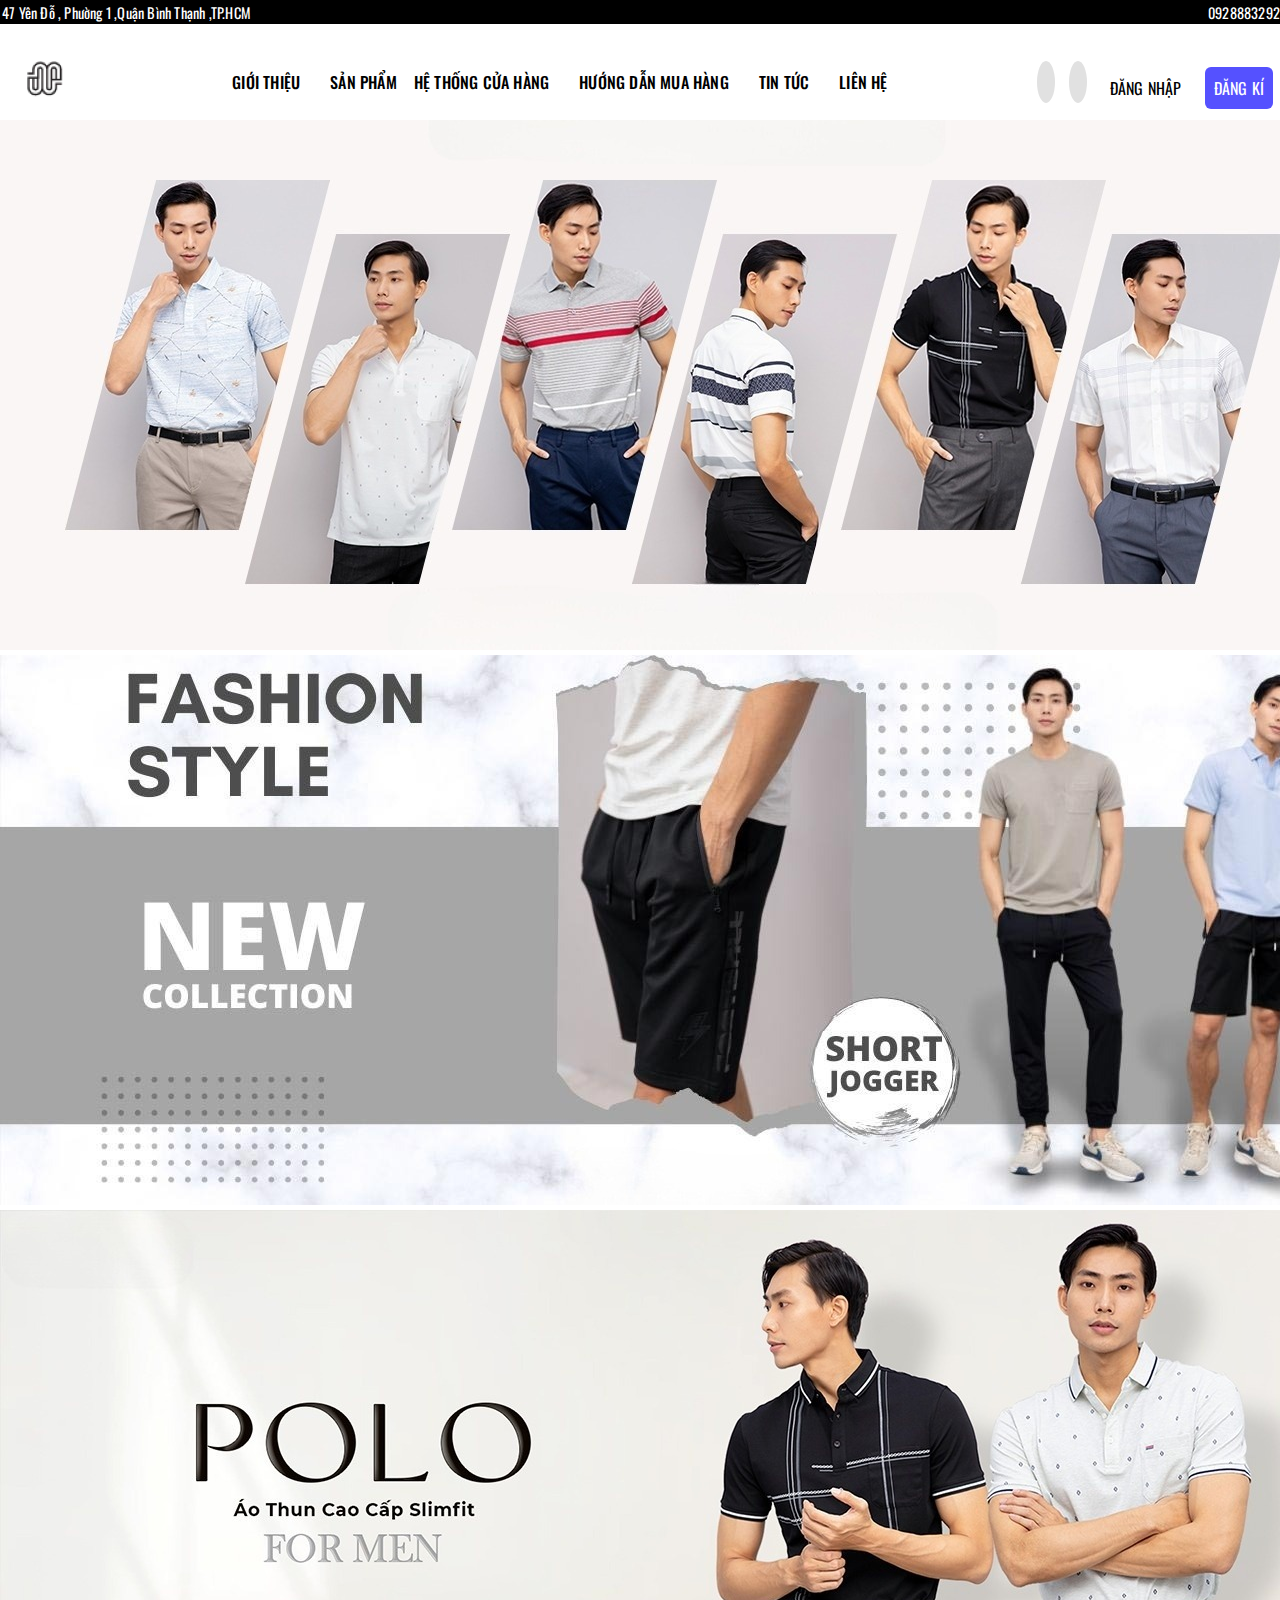
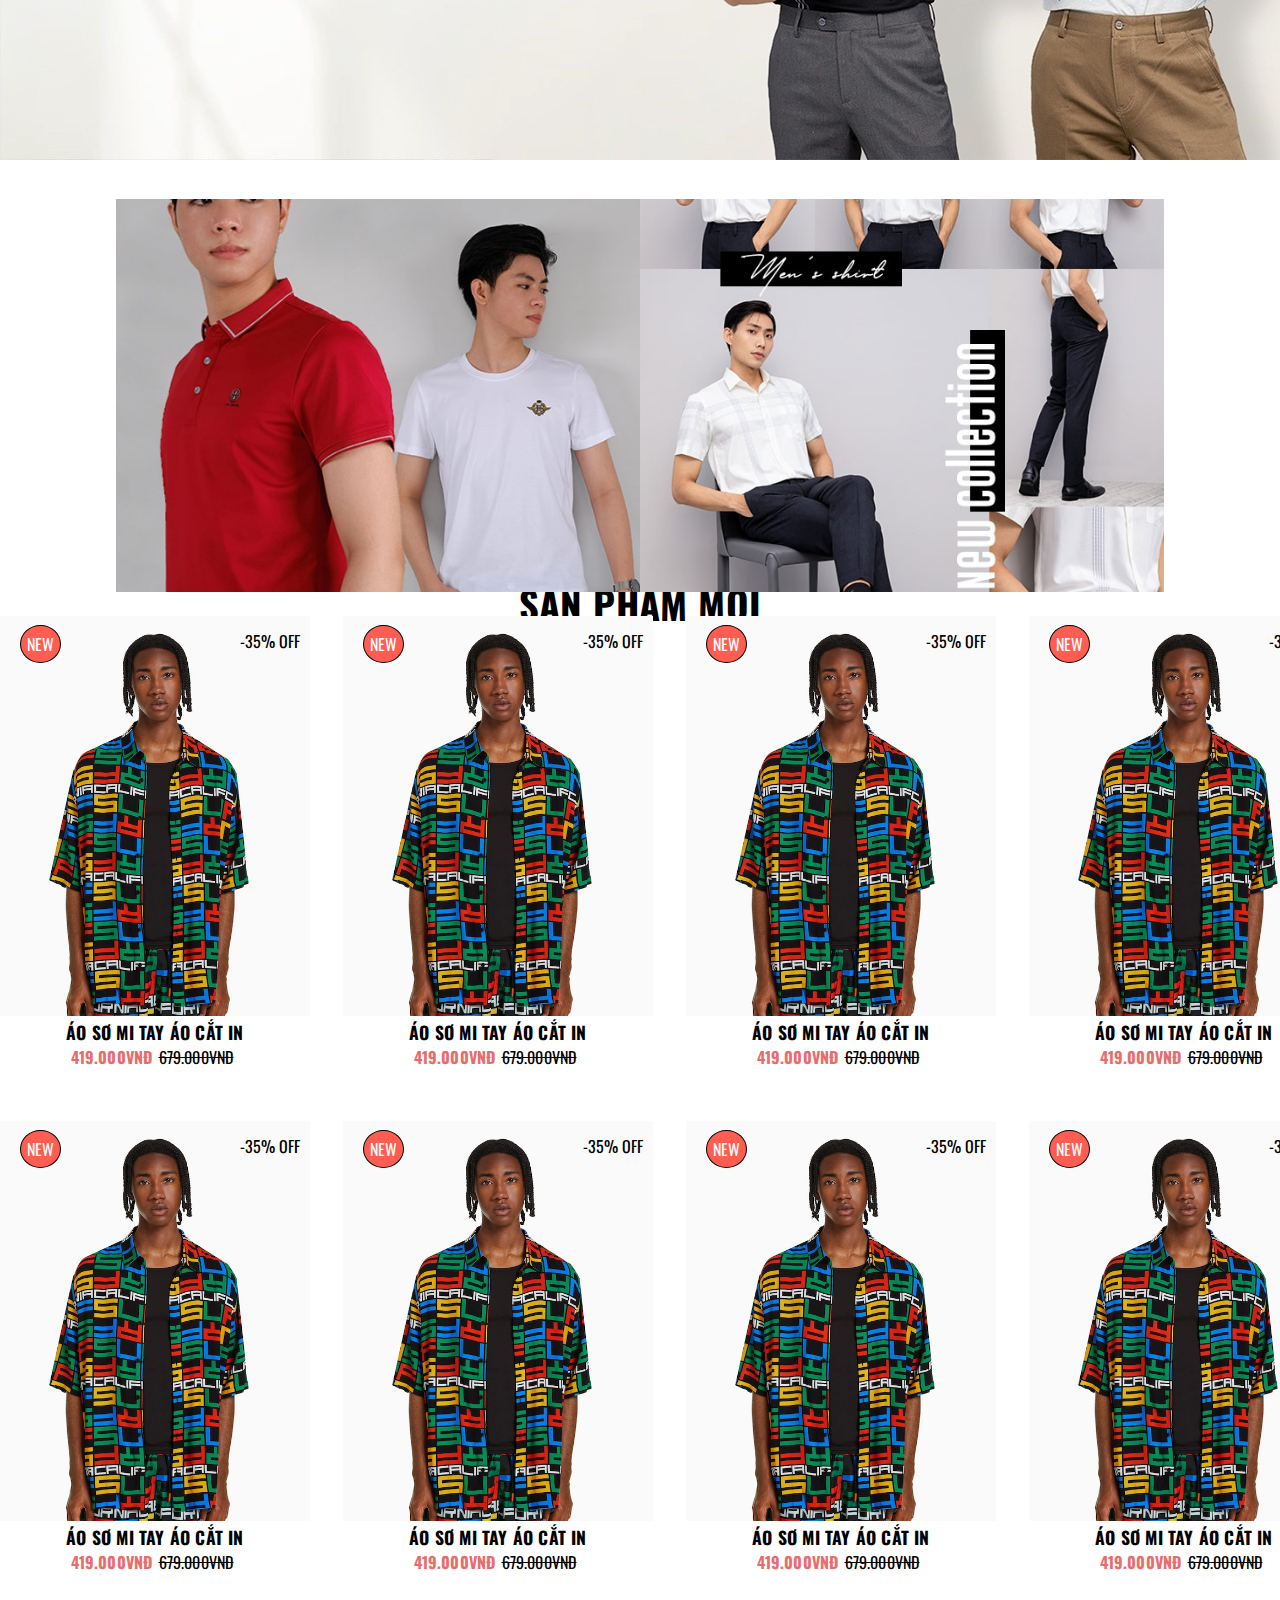
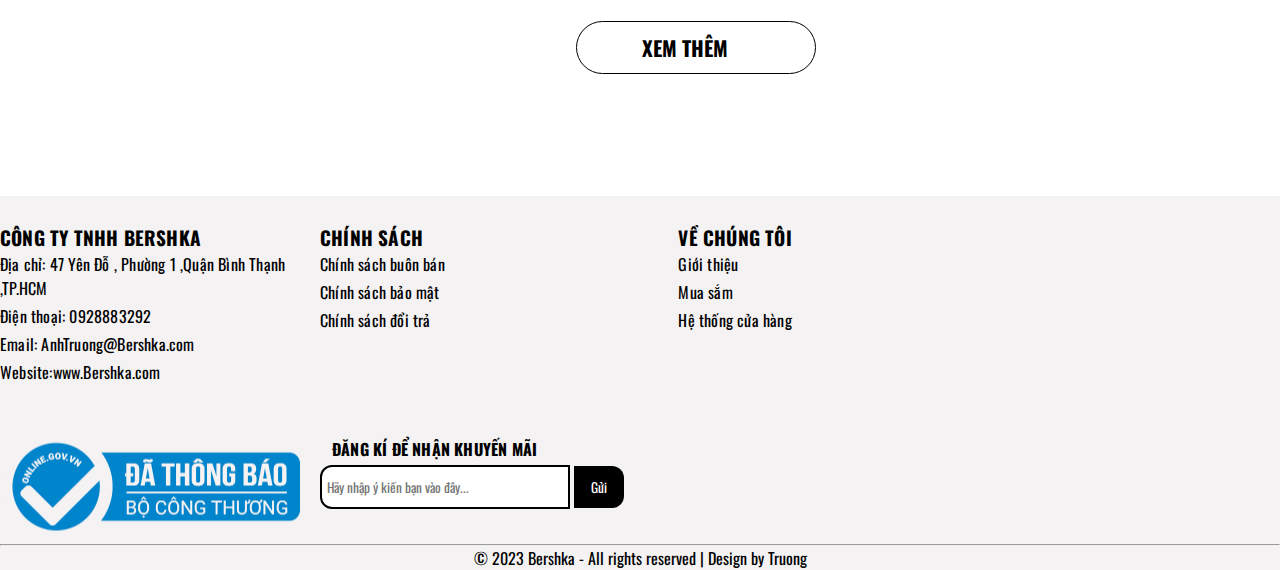
<file: trangchu.html>
<!DOCTYPE html>
<html lang="en">
<head>
    <meta charset="UTF-8">
    <meta name="viewport" content="width=device-width, initial-scale=1.0">
    <title>Bershka</title>
    <link rel="stylesheet" href="css/index.css">
    <link rel="website icon" type="png" href="img/logo/OIP-removebg-preview (1) (Custom).png">
    <link rel="stylesheet" href="https://cdnjs.cloudflare.com/ajax/libs/font-awesome/6.4.0/css/all.min.css" integrity="sha512-iecdLmaskl7CVkqkXNQ/ZH/XLlvWZOJyj7Yy7tcenmpD1ypASozpmT/E0iPtmFIB46ZmdtAc9eNBvH0H/ZpiBw==" crossorigin="anonymous" referrerpolicy="no-referrer" />
    <link href="https://cdn.jsdelivr.net/npm/bootstrap@5.3.0/dist/css/bootstrap.min.css" rel="stylesheet" integrity="sha384-9ndCyUaIbzAi2FUVXJi0CjmCapSmO7SnpJef0486qhLnuZ2cdeRhO02iuK6FUUVM" crossorigin="anonymous">
</head>
<body>
    <div class="app">
        <header class="header-top">
            <!-- thanh menu trên  -->
            <div class="grid">
                <nav class="nav-header-top">
                   <ul class="nav-header-top-list">
                     <!-- menu header-top -->
                        <li class="nav-header-top-item">
                            <div class="nav-header-top-item-information">
                                <i class="fa-solid fa-house nav-header-top-item-icon"></i>
                                <span><a href="#" class="nav-header-top-item-information-link">47 Yên Đỗ , Phường 1 ,Quận Bình Thạnh ,TP.HCM </a></span>
                            </div>                          
                        </li>
                        <li class="nav-header-top-item ">
                            <div class="nav-header-top-item-telphone">
                                <i class="fa-solid fa-phone nav-header-top-item-icon"></i>
                                <span>
                                    <a href="#" class="nav-header-top-item-telphone-link">
                                        0928883292
                                    </a>
                                </span>
                            </div>
                        </li>
                   </ul>
                </nav>
            </div>
        </header>
        <header class="header-bottom">
            <!-- logo và đường dẫn tới các page khác của website-->
            <div class="grid">
                <nav class="nav-header-bottom">
                   <div class="menu-nav-header-bottom">
                        <div class="logo">
                            <a href="trangchu.html">
                                <img src="img/logo/OIP-removebg-preview (1) (Custom).png" alt=""  class="logo-img">
                            </a>
                        </div>
                        <div class="menu-nav-header-bottom-ul">
                            <ul class="menu-nav-header-bottom-ul-list">
                                <li class="menu-nav-header-bottom-ul-item">
                                    <a href="#" class="menu-nav-header-bottom-ul-link">
                                        giới thiệu
                                    </a>
                                </li>
                                <li class="menu-nav-header-bottom-ul-item  menu-nav-header-bottom-ul-link-product">
                                    <a href="sanpham.html" class="menu-nav-header-bottom-ul-link  ">
                                        sản phẩm 
                                    </a>
                                    <i class="fa-solid fa-chevron-down menu-nav-header-bottom-ul-link-icon "></i>
                                    <div id="product-choose">
                                        <!-- khung chọn sản phẩm muốn mua -->
                                        <ul class="menu-nav-header-bottom-list-second">
                                            <li class="menu-nav-header-bottom-item-second">
                                                <a href="#" class="menu-nav-header-bottom-link-second">quần tây</a>
                                                <ul class="menu-nav-header-bottom-list-ranked-3rd">
                                                    <li class="menu-nav-header-bottom-item-ranked-3rd">
                                                        <a href="#" class="menu-nav-header-bottom-link-ranked-3rd">
                                                            quần tây trẻ
                                                        </a>
                                                    </li>
                                                    <li class="menu-nav-header-bottom-item-ranked-3rd">
                                                        <a href="#" class="menu-nav-header-bottom-link-ranked-3rd">
                                                            quần tây có ly
                                                        </a>
                                                    </li>
                                                    <li class="menu-nav-header-bottom-item-ranked-3rd">
                                                        <a href="#" class="menu-nav-header-bottom-link-ranked-3rd">
                                                            quần tây không có ly
                                                        </a>
                                                    </li>
                                                </ul>
                                            </li>
                                            <li class="menu-nav-header-bottom-item-second">
                                                <a href="#" class="menu-nav-header-bottom-link-second">áo thun nam</a>
                                                <ul class="menu-nav-header-bottom-list-ranked-3rd menu-nav-header-bottom-link-ranked-3rd-2 ">
                                                    <li class="menu-nav-header-bottom-item-ranked-3rd">
                                                        <a href="#" class="menu-nav-header-bottom-link-ranked-3rd">
                                                          thun lạnh
                                                        </a>
                                                    </li>
                                                    <li class="menu-nav-header-bottom-item-ranked-3rd">
                                                        <a href="#" class="menu-nav-header-bottom-link-ranked-3rd">
                                                            thun cá sấu
                                                        </a>
                                                    </li>
                                                    <li class="menu-nav-header-bottom-item-ranked-3rd">
                                                        <a href="#" class="menu-nav-header-bottom-link-ranked-3rd">
                                                            t-shirt
                                                        </a>
                                                    </li>
                                                </ul>
                                            </li>
                                            <li class="menu-nav-header-bottom-item-second">
                                                <a href="#" class="menu-nav-header-bottom-link-second">áo sơ mi nam</a>
                                                <ul class="menu-nav-header-bottom-list-ranked-3rd">
                                                    <li class="menu-nav-header-bottom-item-ranked-3rd">
                                                        <a href="#" class="menu-nav-header-bottom-link-ranked-3rd">
                                                           dài tay
                                                        </a>
                                                    </li>
                                                    <li class="menu-nav-header-bottom-item-ranked-3rd">
                                                        <a href="#" class="menu-nav-header-bottom-link-ranked-3rd">
                                                            ngắn tay
                                                        </a>
                                                    </li>
                                                   
                                                </ul>
                                            </li>
                                            <li class="menu-nav-header-bottom-item-second">
                                                <a href="#" class="menu-nav-header-bottom-link-second">quần thun</a>
                                                <ul class="menu-nav-header-bottom-list-ranked-3rd">
                                                    <li class="menu-nav-header-bottom-item-ranked-3rd">
                                                        <a href="#" class="menu-nav-header-bottom-link-ranked-3rd">
                                                            thun lạnh
                                                        </a>
                                                    </li>
                                                    <li class="menu-nav-header-bottom-item-ranked-3rd">
                                                        <a href="#" class="menu-nav-header-bottom-link-ranked-3rd">
                                                            thun cá sấu
                                                        </a>
                                                    </li>
                                                    <li class="menu-nav-header-bottom-item-ranked-3rd">
                                                        <a href="#" class="menu-nav-header-bottom-link-ranked-3rd">
                                                            thun 4 chiều 
                                                        </a>
                                                    </li>
                                                </ul>
                                            </li>
                                            <li class="menu-nav-header-bottom-item-second">
                                                <a href="#" class="menu-nav-header-bottom-link-second">quần kaki</a>
                                                <ul class="menu-nav-header-bottom-list-ranked-3rd">
                                                    <li class="menu-nav-header-bottom-item-ranked-3rd">
                                                        <a href="#" class="menu-nav-header-bottom-link-ranked-3rd">
                                                            short kaki
                                                        </a>
                                                    </li>
                                                    <li class="menu-nav-header-bottom-item-ranked-3rd">
                                                        <a href="#" class="menu-nav-header-bottom-link-ranked-3rd">
                                                            có chiều
                                                        </a>
                                                    </li>
                                                    <li class="menu-nav-header-bottom-item-ranked-3rd">
                                                        <a href="#" class="menu-nav-header-bottom-link-ranked-3rd">
                                                            không có chiều 
                                                        </a>
                                                    </li>
                                                </ul>
                                            </li>
                                        </ul>
                                    </div>
                                </li>
                                <li class="menu-nav-header-bottom-ul-item">
                                    <a href="hethongcuahang.html" class="menu-nav-header-bottom-ul-link">
                                        hệ thống cửa hàng
                                    </a>
                                </li>
                                <!-- <li class="menu-nav-header-bottom-ul-item">
                                    <a href="#" class="menu-nav-header-bottom-ul-link">
                                        giới thiệu
                                    </a>
                                </li> -->
                                <li class="menu-nav-header-bottom-ul-item">
                                    <a href="#" class="menu-nav-header-bottom-ul-link">
                                        hướng dẫn mua hàng
                                    </a>
                                </li>
                                <li class="menu-nav-header-bottom-ul-item">
                                    <a href="tintuc.html" class="menu-nav-header-bottom-ul-link">
                                        tin tức 
                                    </a>
                                </li>
                                <li class="menu-nav-header-bottom-ul-item">
                                    <a href="lienhe.html" class="menu-nav-header-bottom-ul-link">
                                        liên hệ 
                                    </a>
                                </li>
                            </ul>
                        </div>
                        <div class="tool">
                            <ul class="tool-list">
                                <li class="tool-item">
                                    <div class="search">
                                        <a href="search.html">
                                            <i class="fa-solid fa-magnifying-glass search-icon "></i>
                                        </a>
                                    </div>
                                </li>
                                <li class="tool-item">
                                    <div class="cart">
                                        <a href="cart.html">
                                            <i class="fa-solid fa-cart-shopping cart-icon"></i>
                                        </a>
                                    </div>
                                </li>
                                <li class="tool-item tool-item-login">
                                    <div class="login">
                                        <p class="login-text">
                                            <a href="dangnhap.html" class="login-text-link">
                                                Đăng nhập 
                                            </a>
                                        </p>
                                    </div>
                                </li>
                                <li class="tool-item tool-item-sign ">
                                    <div class="sign">
                                        <p class="sign-text">
                                            <a href="sign.html" class="sign-text-link">
                                                Đăng kí
                                            </a>
                                        </p>
                                    </div>
                                </li>
                                
                            </ul>                          
                            
                        </div>
                   </div>
                </nav>
            </div>
        </header>
        <div class="container">
            <section id="baner">
                <div id="carouselExampleSlidesOnly " class="carousel slide" data-bs-ride="carousel">
                    <div class="carousel-inner">
                      <div class="carousel-item active">
                        <img src="img/baner/snapedit_1687662247882.jpg" class="d-block w-100" alt="">
                      </div>
                      <div class="carousel-item">
                        <img src="img/baner/snapedit_1687662433611.jpg" class="d-block w-100" alt="">
                      </div>
                      <div class="carousel-item">
                        <img src="img/baner/snapedit_1687662599890.jpg" class="d-block w-100" alt="">
                      </div>
                    </div>
                  </div>
            </section>
            <section id="information-product">
                <div class="wapper">
                    <ul class="list-preson">
                        <li class="list-preson-item">
                            <a href="#" class="list-preson-link">
                                <img src="img/baner/1-9541.jpg" alt="" class="list-preson-img">
                                <div class="name"> áo thun</div>
                            </a>
                        </li>
                        <li class="list-preson-item">
                            <a href="#" class="list-preson-link">
                                <img src="img/baner/5-3983.jpg" alt="" class="list-preson-img">
                                <div class="name"> áo sơ mi</div>
                            </a>
                        </li>
                    </ul>
                </div>
            </section>
            <!-- sản phẩm mới nhất -->
            <section id="news">
                <div class="conten-capsion">
                    <h2 class="h2-content">
                        sản phẩm mới
                      </h2>
                </div>
                <div class="product-news">
                    <div class="product-list">
                            <div class="product-img">
                                <div class="img-diminuir">

                                    <img src="img/product/ao thun tre/2.jpg" alt="" class="product-img-pro">
                                    <div class="Incentivos">
                                        <div class="new-procfd">
                                            <p class="new-procfd-news">
                                                NEW
                                            </p>
                                        </div>
                                        <div class="sale-off">
                                            -35% OFF
                                        </div>
                                    </div>
                                    <!-- giỏ hàng ảo -->
                                    <div class="See-also">
                                        <button class="btn-See-also">
                                            <a href="#" class="btn-See-also-link">
                                                <i class="fa-solid fa-cart-plus btn-See-also-icon"></i>
                                                <p class="btn-See-also-text">
                                                    xem thêm
                                                </p>
                                            </a>
                                        </button>
                                    </div>
                                </div>
                                    <p class="product-img-name">
                                        <a href="#" class="product-img-name-link">
                                            ÁO SƠ MI TAY ÁO CẮT IN
                                         </a>
                                    </p>
                                    <div class="price">
                                        <strong class="now">
                                            419.000VNĐ
                                        </strong>
                                        <span class="old">
                                              679.000VNĐ
                                        </span>
                                    </div>
                            </div>
                            <div class="product-img">
                                <div class="img-diminuir">

                                    <img src="img/product/ao thun tre/2.jpg" alt="" class="product-img-pro">
                                    <div class="Incentivos">
                                        <div class="new-procfd">
                                            <p class="new-procfd-news">
                                                NEW
                                            </p>
                                        </div>
                                        <div class="sale-off">
                                            -35% OFF
                                        </div>
                                    </div>
                                    <!-- giỏ hàng ảo -->
                                    <div class="See-also">
                                        <button class="btn-See-also">
                                            <a href="#" class="btn-See-also-link">
                                                <i class="fa-solid fa-cart-plus btn-See-also-icon"></i>
                                                <p class="btn-See-also-text">
                                                    xem thêm
                                                </p>
                                            </a>
                                        </button>
                                    </div>
                                </div>
                                    <p class="product-img-name">
                                        <a href="#" class="product-img-name-link">
                                            ÁO SƠ MI TAY ÁO CẮT IN
                                         </a>
                                    </p>
                                    <div class="price">
                                        <strong class="now">
                                            419.000VNĐ
                                        </strong>
                                        <span class="old">
                                              679.000VNĐ
                                        </span>
                                    </div>
                            </div>
                            <div class="product-img">
                                <div class="img-diminuir">

                                    <img src="img/product/ao thun tre/2.jpg" alt="" class="product-img-pro">
                                    <div class="Incentivos">
                                        <div class="new-procfd">
                                            <p class="new-procfd-news">
                                                NEW
                                            </p>
                                        </div>
                                        <div class="sale-off">
                                            -35% OFF
                                        </div>
                                    </div>
                                    <!-- giỏ hàng ảo -->
                                    <div class="See-also">
                                        <button class="btn-See-also">
                                            <a href="#" class="btn-See-also-link">
                                                <i class="fa-solid fa-cart-plus btn-See-also-icon"></i>
                                                <p class="btn-See-also-text">
                                                    xem thêm
                                                </p>
                                            </a>
                                        </button>
                                    </div>
                                </div>
                                    <p class="product-img-name">
                                        <a href="#" class="product-img-name-link">
                                            ÁO SƠ MI TAY ÁO CẮT IN
                                         </a>
                                    </p>
                                    <div class="price">
                                        <strong class="now">
                                            419.000VNĐ
                                        </strong>
                                        <span class="old">
                                              679.000VNĐ
                                        </span>
                                    </div>
                            </div>
                            <div class="product-img">
                                <div class="img-diminuir">

                                    <img src="img/product/ao thun tre/2.jpg" alt="" class="product-img-pro">
                                    <div class="Incentivos">
                                        <div class="new-procfd">
                                            <p class="new-procfd-news">
                                                NEW
                                            </p>
                                        </div>
                                        <div class="sale-off">
                                            -35% OFF
                                        </div>
                                    </div>
                                    <!-- giỏ hàng ảo -->
                                    <div class="See-also">
                                        <button class="btn-See-also">
                                            <a href="#" class="btn-See-also-link">
                                                <i class="fa-solid fa-cart-plus btn-See-also-icon"></i>
                                                <p class="btn-See-also-text">
                                                    xem thêm
                                                </p>
                                            </a>
                                        </button>
                                    </div>
                                </div>
                                    <p class="product-img-name">
                                        <a href="#" class="product-img-name-link">
                                            ÁO SƠ MI TAY ÁO CẮT IN
                                         </a>
                                    </p>
                                    <div class="price">
                                        <strong class="now">
                                            419.000VNĐ
                                        </strong>
                                        <span class="old">
                                              679.000VNĐ
                                        </span>
                                    </div>
                            </div>
                            <div class="product-img">
                                <div class="img-diminuir">

                                    <img src="img/product/ao thun tre/2.jpg" alt="" class="product-img-pro">
                                    <div class="Incentivos">
                                        <div class="new-procfd">
                                            <p class="new-procfd-news">
                                                NEW
                                            </p>
                                        </div>
                                        <div class="sale-off">
                                            -35% OFF
                                        </div>
                                    </div>
                                    <!-- giỏ hàng ảo -->
                                    <div class="See-also">
                                        <button class="btn-See-also">
                                            <a href="#" class="btn-See-also-link">
                                                <i class="fa-solid fa-cart-plus btn-See-also-icon"></i>
                                                <p class="btn-See-also-text">
                                                    xem thêm
                                                </p>
                                            </a>
                                        </button>
                                    </div>
                                </div>
                                    <p class="product-img-name">
                                        <a href="#" class="product-img-name-link">
                                            ÁO SƠ MI TAY ÁO CẮT IN
                                         </a>
                                    </p>
                                    <div class="price">
                                        <strong class="now">
                                            419.000VNĐ
                                        </strong>
                                        <span class="old">
                                              679.000VNĐ
                                        </span>
                                    </div>
                            </div>
                            <div class="product-img">
                                <div class="img-diminuir">

                                    <img src="img/product/ao thun tre/2.jpg" alt="" class="product-img-pro">
                                    <div class="Incentivos">
                                        <div class="new-procfd">
                                            <p class="new-procfd-news">
                                                NEW
                                            </p>
                                        </div>
                                        <div class="sale-off">
                                            -35% OFF
                                        </div>
                                    </div>
                                    <!-- giỏ hàng ảo -->
                                    <div class="See-also">
                                        <button class="btn-See-also">
                                            <a href="#" class="btn-See-also-link">
                                                <i class="fa-solid fa-cart-plus btn-See-also-icon"></i>
                                                <p class="btn-See-also-text">
                                                    xem thêm
                                                </p>
                                            </a>
                                        </button>
                                    </div>
                                </div>
                                    <p class="product-img-name">
                                        <a href="#" class="product-img-name-link">
                                            ÁO SƠ MI TAY ÁO CẮT IN
                                         </a>
                                    </p>
                                    <div class="price">
                                        <strong class="now">
                                            419.000VNĐ
                                        </strong>
                                        <span class="old">
                                              679.000VNĐ
                                        </span>
                                    </div>
                            </div>
                            <div class="product-img">
                                <div class="img-diminuir">

                                    <img src="img/product/ao thun tre/2.jpg" alt="" class="product-img-pro">
                                    <div class="Incentivos">
                                        <div class="new-procfd">
                                            <p class="new-procfd-news">
                                                NEW
                                            </p>
                                        </div>
                                        <div class="sale-off">
                                            -35% OFF
                                        </div>
                                    </div>
                                    <!-- giỏ hàng ảo -->
                                    <div class="See-also">
                                        <button class="btn-See-also">
                                            <a href="#" class="btn-See-also-link">
                                                <i class="fa-solid fa-cart-plus btn-See-also-icon"></i>
                                                <p class="btn-See-also-text">
                                                    xem thêm
                                                </p>
                                            </a>
                                        </button>
                                    </div>
                                </div>
                                    <p class="product-img-name">
                                        <a href="#" class="product-img-name-link">
                                            ÁO SƠ MI TAY ÁO CẮT IN
                                         </a>
                                    </p>
                                    <div class="price">
                                        <strong class="now">
                                            419.000VNĐ
                                        </strong>
                                        <span class="old">
                                              679.000VNĐ
                                        </span>
                                    </div>
                            </div>
                            <div class="product-img">
                                <div class="img-diminuir">

                                    <img src="img/product/ao thun tre/2.jpg" alt="" class="product-img-pro">
                                    <div class="Incentivos">
                                        <div class="new-procfd">
                                            <p class="new-procfd-news">
                                                NEW
                                            </p>
                                        </div>
                                        <div class="sale-off">
                                            -35% OFF
                                        </div>
                                    </div>
                                    <!-- giỏ hàng ảo -->
                                    <div class="See-also">
                                        <button class="btn-See-also">
                                            <a href="#" class="btn-See-also-link">
                                                <i class="fa-solid fa-cart-plus btn-See-also-icon"></i>
                                                <p class="btn-See-also-text">
                                                    xem thêm
                                                </p>
                                            </a>
                                        </button>
                                    </div>
                                </div>
                                    <p class="product-img-name">
                                        <a href="#" class="product-img-name-link">
                                            ÁO SƠ MI TAY ÁO CẮT IN
                                         </a>
                                    </p>
                                    <div class="price">
                                        <strong class="now">
                                            419.000VNĐ
                                        </strong>
                                        <span class="old">
                                              679.000VNĐ
                                        </span>
                                    </div>
                            </div>
                            
                            
                        </div>
                    </div>
                    <!-- xem thêm -->
                    <div class="more">
                        <a href="#" class="more-link">
                            <div class="more-link-see">
                                <i class="fa-solid fa-angles-right more-link-icon"></i>
                                <input type="submit" name="more" value="xem thêm" class="more-link-input">
                            </div>
                        </a>
                    </div>
                </div>
            </section>
        </div>
        <!-- PHẦN KẾT TRANG  -->
        <footer class="footer">
            <div class="grid">
                <div class="footer-content">
                    <ul class="footer-list">
                        <p class="footer-h1">
                            CÔNG TY TNHH BERSHKA
                        </p>
                    <li class="footer-item">
                        <a href="#" class="footer-link">
                            Địa chỉ: 47 Yên Đỗ , Phường 1 ,Quận Bình Thạnh ,TP.HCM
                        </a>
                    </li>
                    <li class="footer-item">
                        <a href="#" class="footer-link">
                            Điện thoại: 0928883292
                        </a>
                    </li>
                    <li class="footer-item">
                        <a href="#" class="footer-link">
                            Email: AnhTruong@Bershka.com
                        </a>
                    </li>
                    <li class="footer-item">
                        <a href="#" class="footer-link">
                            Website:www.Bershka.com
                        </a>
                    </li>
                    </ul>
                    <ul class="footer-list">
                        <p class="footer-h1">
                        CHÍNH SÁCH
                        </p>
                    <li class="footer-item">
                        <a href="#" class="footer-link">
                            Chính sách buôn bán 
                        </a>
                    </li>
                    <li class="footer-item">
                        <a href="#" class="footer-link">
                            Chính sách bảo mật
                        </a>
                    </li>
                    <li class="footer-item">
                        <a href="#" class="footer-link">
                           Chính sách đổi trả 
                        </a>
                    </li>   
                </ul>
                <ul class="footer-list">
                    <p class="footer-h1">
                        VỀ CHÚNG TÔI
                    </p>
                <li class="footer-item">
                    <a href="#" class="footer-link">
                        Giới thiệu  
                    </a>
                </li>
                <li class="footer-item">
                    <a href="#" class="footer-link">
                        Mua sắm
                    </a>
                </li>
                <li class="footer-item">
                    <a href="#" class="footer-link">
                        Hệ thống cửa hàng
                    </a>
                </li>
            </ul>
            <ul class="footer-list">
                <li class="footer-item">
                    <iframe src="https://www.facebook.com/plugins/page.php?href=https%3A%2F%2Fwww.facebook.com%2FBershkas-105964545903817&tabs=timeline&width=250&height=200&small_header=true&adapt_container_width=false&hide_cover=false&show_facepile=true&appId" width="250" height="200" style="border:none;overflow:hidden" scrolling="no" frameborder="0" allowfullscreen="true" allow="autoplay; clipboard-write; encrypted-media; picture-in-picture; web-share"></iframe>
                </li>    
            </ul>
            <ul class="footer-list">
                <li class="footer-item">
                    <img src="img/bct-removebg-preview.png" alt="" class="footer-img">
                </li>
            </ul>
                <ul class="footer-list footer-margin">
                    <Li class="footer-item">
                        <p class="footer-text">
                            đăng kí để nhận khuyến mãi
                        </p>
                    </Li>
                    <li class="footer-item">
                        <!-- chổ gởi email -->
                        <input type="text" name="txtemail" placeholder="Hãy nhập ý kiến bạn vào đây..." class="input-text-email">
                        <input type="submit" name="btnemail" value="Gửi" class="input-BUTTON-email">
                    </li>
                </ul>
                </div>
                <hr>
                <div class="end">
                    <p class="footer-end">
                        
                        © 2023 Bershka - All rights reserved | Design by Truong
                    </p>
                </div>
            </div>
        </footer>
    </div>
</body>
<script src="https://cdn.jsdelivr.net/npm/@popperjs/core@2.11.8/dist/umd/popper.min.js" integrity="sha384-I7E8VVD/ismYTF4hNIPjVp/Zjvgyol6VFvRkX/vR+Vc4jQkC+hVqc2pM8ODewa9r" crossorigin="anonymous"></script>
<script src="https://cdn.jsdelivr.net/npm/bootstrap@5.3.0/dist/js/bootstrap.min.js" integrity="sha384-fbbOQedDUMZZ5KreZpsbe1LCZPVmfTnH7ois6mU1QK+m14rQ1l2bGBq41eYeM/fS" crossorigin="anonymous"></script>
<div id="fb-root"></div>
<script async defer crossorigin="anonymous" src="https://connect.facebook.net/vi_VN/sdk.js#xfbml=1&version=v17.0" nonce="LeJRsaAo"></script>
</html>
</file>
<file: css/index.css>
@import url('https://fonts.googleapis.com/css2?family=Oswald:wght@400;500;600;700&display=swap');
*
{
    margin: 0;
    padding: 0;
    box-sizing: border-box;
    font-family: 'Oswald', sans-serif;
}
html
{
    font-size: 1rem;
    line-height: 24px;
}
.grid
{
    margin: 0 auto;
    width: 1300px;
    max-width: 100%;
}
.header-top
{
    width: 100%;
    height: 24px;
    background-color: #000000;
    position: fixed;
    z-index: 998;
    display: block;
}
.nav-header-top-list
{
    display: flex;
    justify-content: space-between;
    align-items: center;
    list-style: none;  
}
.nav-header-top-item
{
    list-style: none;  
}
.nav-header-top-item-icon
{
    color: #ffffff;
    padding-right: 2px;
}

.nav-header-top-item-information-link,
.nav-header-top-item-telphone-link
{
    text-decoration: none;
    font-weight: 400;
    font-size:0.9rem;
    color: #ffffff;
    line-height: 24px;
    overflow: none;
    letter-spacing: 0.2px; 
    transition: all 0.3s ease-in;
}
.nav-header-top-item-information-link:hover,
.nav-header-top-item-telphone-link:hover
{
    color: rgba(222, 213, 213, 0.888);
    text-decoration:underline;
}
.header-bottom
{
    width: 100%;
    height: 100px;
    background-color: #ffffff;
    position: fixed;
    z-index: 996;
    display: block;
    top: 20px;
}
.menu-nav-header-bottom
{
    display: flex;
    justify-content: space-between;
    align-items: center;
    margin-top: 14px;
}
.logo-img
{
    object-fit: cover;
    filter: drop-shadow(0 0 6px 0 rgba(0, 0, 0, 0.2s));
    overflow: hidden;
}
.menu-nav-header-bottom-ul-list
{
    display: flex;
    justify-content: space-between;
    align-items: center;
}
.menu-nav-header-bottom-ul-item
{
    margin: 0 15px;
    list-style: none;
    position: relative;
}
.menu-nav-header-bottom-ul-link-product
{
    display: flex;
    align-items: center;
}
.menu-nav-header-bottom-ul-link
{
    text-decoration: none;
    text-transform: uppercase;
    color: #000000;
    transition: all 0.3s ease-in;
    line-height: 12px;
    letter-spacing: 0.2px;
    font-size: 1rem;
    font-weight:500;
}
.menu-nav-header-bottom-ul-link:hover
{
    color: rgb(248, 79, 79);
}
#product-choose
{
    margin: 12px;
    width: fit-content !important ;
    margin-left: -25px !important;
}
/* menu đa cấp  thứ 2*/
.menu-nav-header-bottom-list-second
{
    position: absolute;
    border: 1px solid black;
    border-radius: 3px;
    width: 150px;
    top: 20px;
    display: none;
    box-shadow: 0 3px 6px 3px rgba(0, 0, 0, 0.2);
    box-sizing: border-box;
}
.menu-nav-header-bottom-item-second
{
    list-style: none;
    padding: 6px 3px;
    
    
}
.menu-nav-header-bottom-link-second
{
    text-decoration: none;
    text-transform: uppercase;
    color: #000000;
    font-size: 1rem;
    letter-spacing: 0.2px;
    font-weight: bold;
    transition: all 0.3s ease-in-out;
}
.menu-nav-header-bottom-ul-item:hover .menu-nav-header-bottom-list-second
{
    display: block;
}
.menu-nav-header-bottom-link-second:hover
{
    color: #e76d6d;
}
/* menu  đa cấp thứ 3 */
.menu-nav-header-bottom-list-ranked-3rd
{
    position: absolute;
    left: 152px !important;
    bottom: 71px !important;
    border: 1px solid black;
    width: 200px;
    display: none;
    border-radius: 2px;
    box-shadow: 0 3px 6px 3px rgba(0, 0, 0, 0.2);
    z-index: 1;
}
.menu-nav-header-bottom-item-ranked-3rd
{
    list-style: none;
    padding: 6px 3px;
   
    
}
.menu-nav-header-bottom-link-ranked-3rd
{
    text-decoration: none;
    text-transform: uppercase;
    color: #000000;
    font-size: 1rem;
    letter-spacing: 0.2px;
    font-weight: bold;
    transition: all 0.3s ease-in-out;
}
.menu-nav-header-bottom-item-second:hover .menu-nav-header-bottom-list-ranked-3rd
{
    display: block;
}
.menu-nav-header-bottom-link-ranked-3rd:hover
{
    color: #e76d6d;
}

  /* tính năng reponsive menu */
.tool-list
{
    display: flex;
    justify-content: space-between;
    align-items: center;
    
}
.tool-item
{
    list-style: none;
    margin: 0 7px;
}
.cart-icon,
.search-icon
{
    border: 1px solid transparent;
    border-radius: 50%;
    color: #000000;
    padding: 8px;
    background-color: #E1E1E1;
    transition: all 0.6s ease-in;
}
.cart-icon:hover,
.search-icon:hover
{
    cursor: pointer;
    color: rgb(245, 87, 87);
    transform: scale(1.1) rotate(-6deg);
}
.tool-item-login,
.tool-item-sign
{
    margin-top: 12px;
}
.login-text-link,
.sign-text-link
{
    text-decoration: none;
    text-transform: uppercase;
    letter-spacing: 0.2px;
    line-height: 24px;
    transition: all 0.4s ease-out;
}
.sign-text-link
{
    border: 1px solid transparent ;
    padding: 8px;
    border-radius: 6px;
    cursor: pointer;
    background-color: #5551ff;
    color: #ffffff;
}
.login-text-link
{
    padding: 8px;
    border: 1px solid transparent;
    border-radius: 8px;
}

.login-text-link
{
    color: #000000;
}
.sign-text-link:hover
{
    color: rgb(17, 29, 29);
    background-color: #6f6df6;
    transform: translateY(20px);
}
.login-text-link:hover
{
    color: #ffffff;
    background-color: #6f6df6;
    transform: translateY(10px);
}
/* banner di chuyển  */
#baner
{
    padding-top: 100px;
}

/* sản phẩm mới  */
#information-product
{
    margin-top: 34px !important;
}
.h2-content
{
    text-align: center;
    text-transform: uppercase;
    font-weight: bold;
    font-size: 2.4rem;
    letter-spacing: 0.4px;
}
.wapper
{
    display: flex;
    justify-content: center;
    
}
.list-preson
{
    list-style: none;
    display: flex;
    justify-content: center;
}
.list-preson-item
{
    max-width: 524px;
    overflow: hidden;
}
.list-preson-link
{
    text-decoration: none;
}
.list-preson-img
{
    display: block;
    max-width: 100%;
    transition: all 0.3s ease;
}
.list-preson-link:hover .list-preson-img
{
    transform: scale(1.1);
    opacity: 0.8;
}
.list-preson-link
{
    position: relative;
}
.name
{
    position: absolute;
    color: #333;
    font-weight: bold;
    letter-spacing: 0.4;
    bottom: 0;
    left: 50%;
    text-transform: uppercase;
    font-size: 30px;
    transform: translateX(-50%);
    transition: all 0.3s ease-in-out;
    opacity: 0;
}
.list-preson-link:hover .name
{
    bottom: 40%;
    opacity: 1;
}
/* hình ảnh sản phẩm mới nhất  */
.product-img,
.product-img-pro
{
    width: 310px;
    height: 400px;
    object-fit: cover;
}
.product-img-pro
{
    display: block;
    max-width: 100%;
    transition: all 0.3s ease;
    position: relative;
}

.img-diminuir
{
    position: relative;
    overflow: hidden;
}
.Incentivos
{
    position: absolute;
    display: flex;
    justify-content: space-between; 
    align-items:center;
    top: 2px;
    width: 300px;
}
.new-procfd
{
    margin-left: 20px ;
    margin-top: 7px;
}
.new-procfd-news
{
    border: 1px solid black;
    border-radius: 50%;
    padding: 6px;
    color: #fff;
    background-color: #ff5d51
}
.product-img-name
{
    text-align: center;
    padding-top: 4px ;
}
.product-img-pro
{
    display: block;
    max-width: 100%;
    transition: all 0.3s ease;
}
.img-diminuir:hover .product-img-pro
{
    transform: scale(1.1);
    opacity: 0.8;
}
/* giỏ hàng ảo  */
.See-also
{
    position: absolute;
    bottom: 0;
    left: 25%;
    opacity: 0;
    transition: all 0.3s ease-in-out;
}
.btn-See-also
{
    border: none;
    border-radius: 4px;
    width: 150px;
    background-color: transparent;
}
.btn-See-also-link
{
    display: flex;
    align-items: center;
    justify-content: center;
    text-decoration: none;
}
.btn-See-also-icon
{
    color: #fff;
    padding: 5px;
    margin-bottom: 6px;
}
.btn-See-also-text
{
   color: #fff;
   padding: 5px;
   font-size: 1.1rem;
   font-weight: bold;
   margin-top: 5px;
   text-transform: uppercase;
}
.img-diminuir:hover .See-also
{
    bottom: 40%;
    opacity: 1;
}
/* giảm giá */

.product-img-name-link
{
    text-decoration: none;
    text-transform: uppercase;
    font-weight: bold;
    font-size: 1.1rem;
    letter-spacing: 0.2px;
    color: #000000;
    transition: all 0.3s ease-in-out;
}
.product-img-name-link:hover
{
    cursor: pointer;
    border-bottom: solid thin black;
    color: #e76d6d;
}
.price
{
    display: flex;
    justify-content: center;
    align-items: center;
}
.now
{
    padding-right: 6px;
    color: #e76d6d;
    font-size: 1rem;
    line-height: 24px;
    font-weight: bold;
    letter-spacing: 0.2px;
    transition: all 0.3s ease-in-out;
}
.now:hover
{
    cursor: pointer;
    color: #ec8989;
}
.old
{
    padding-right: 6px;
    font-size: 1rem;
    line-height: 24px;
    text-decoration: line-through;
    letter-spacing: 0.2px;
    transition: all 0.3s ease-in-out;
}
.old:hover
{
    cursor: pointer;
    color: #ec8989;
}
/* chia khung hình ảnh sản phẩm mới nhất */
.product-list
{
    display: grid;
    grid-template-columns: 25% 25% 25% 25%;
    gap: 105px 23px;
}
/* xem thêm */
.more
{
    margin-top: 100px !important;
    margin-left: 45% !important;
}
.more-link
{
    text-decoration: none;
    display: flex;
    align-items: center;
    padding: 10px;
    width: 240px;
    border: 1px solid black;
    border-radius: 30px;
    transition: all 0.3s ease-in-out;
}
.more-link-see
{
    padding-left: 50px;
}
.more-link-icon
{
    color: #000000;
    font-weight: 300;
}
.more-link-input
{
    border:none!important ; 
    background:transparent!important ; 
    outline:none!important;
    font-size: 1.3rem;
    font-weight: bold;
    text-transform: uppercase; 
    padding-left: 5px;
    
}
.more-link:hover
{
    background: #afafaf;
}
.more-link-icon:hover,
.more-link-input:hover
{
    cursor: pointer;
    opacity:.8;
    color: #E1E1E1;
}
/* PHẦN KẾT TRANG  */
.footer
{
    width: 100%;
    height: auto;
    padding-top: 30px;
}
.footer-content
{
    display: grid;
    grid-template-columns: 25% 28% 23% 25%;
    white-space: none;
}
.footer-item
{
    list-style: none;
    padding: 2px 0;
}
.footer-h1
{
    font-weight: bold;
    font-size: 1.2rem;
    color:#000000;
    letter-spacing: 0.2px;
    white-space: none;
    line-height: 24px;
}
.footer-link
{
    text-decoration: none;
    font-size: 1rem;
    color: #000000;
    letter-spacing: 0.2px;
    font-weight: 400;
    transition: all 0.3s ease-in-out;
}
.footer-link:hover
{
    transform: translateX(-10%);
    color: #afafaf;
    text-decoration: underline;
}
.footer-img
{
    width: 300px;
    height: 100px;
    object-fit: cover;
}
/* input email */
.footer
{
    background-color: #f4f2f2;
    box-shadow: 12px 0 0 0 rgba(0, 0, 0, 0.2);
    margin-top: 122px;
}
.footer-text
{
    text-transform: uppercase;
    padding-left: 12px;
    font-size: 1rem;
    padding-bottom: -2px;
    font-weight: bold;
    letter-spacing: 0.2px;
    white-space: none;
}
.input-text-email
{
   outline: none;
   border:2px solid black;
   padding: 10px 5px;
   width: 250px;
   border-top-left-radius: 12px;
   border-bottom-left-radius: 12px;
   color: #111111;
   background-color: #fff;
}
.input-BUTTON-email
{
    outline: none;
    border:1px solid transparent;
    padding: 10px ;
    width: 50px;
    border-top-right-radius: 12px;
    border-bottom-right-radius: 12px;
    color: #fff;
    background-color: #000;
}
.footer-end
{
    text-align: center;
}
</file>
<file: css/LH.css>
@import url('https://fonts.googleapis.com/css2?family=Oswald:wght@400;500;600;700&display=swap');
*
{
    margin: 0;
    padding: 0;
    box-sizing: border-box;
    font-family: 'Oswald', sans-serif;
}
html
{
    font-size: 1rem;
    line-height: 24px;
}
.grid
{
    margin: 0 auto;
    width: 1200px;
    max-width: 100%;
}
.header-top
{
    width: 100%;
    height: 24px;
    background-color: #000000;
    position: fixed;
    z-index: 998;
    display: block;
}
.nav-header-top-list
{
    display: flex;
    justify-content: space-between;
    align-items: center;
    list-style: none;  
}
.nav-header-top-item
{
    list-style: none;  
}
.nav-header-top-item-icon
{
    color: #ffffff;
    padding-right: 2px;
}

.nav-header-top-item-information-link,
.nav-header-top-item-telphone-link
{
    text-decoration: none;
    font-weight: 400;
    font-size:0.9rem;
    color: #ffffff;
    line-height: 24px;
    overflow: none;
    letter-spacing: 0.2px; 
    transition: all 0.3s ease-in;
}
.nav-header-top-item-information-link:hover,
.nav-header-top-item-telphone-link:hover
{
    color: rgba(222, 213, 213, 0.888);
    text-decoration:underline;
}
.header-bottom
{
    width: 100%;
    height: 100px;
    background-color: #ffffff;
    position: fixed;
    z-index: 996;
    display: block;
    top: 20px;
}
.menu-nav-header-bottom
{
    display: flex;
    justify-content: space-between;
    align-items: center;
    margin-top: 14px;
}
.logo-img
{
    object-fit: cover;
    filter: drop-shadow(0 0 6px 0 rgba(0, 0, 0, 0.2s));
    overflow: hidden;
}
.menu-nav-header-bottom-ul-list
{
    display: flex;
    justify-content: space-between;
    align-items: center;
}
.menu-nav-header-bottom-ul-item
{
    margin: 0 15px;
    list-style: none;
    position: relative;
}
.menu-nav-header-bottom-ul-link-product
{
    display: flex;
    align-items: center;
}
.menu-nav-header-bottom-ul-link
{
    text-decoration: none;
    text-transform: uppercase;
    color: #000000;
    transition: all 0.3s ease-in;
    line-height: 12px;
    letter-spacing: 0.2px;
    font-size: 1rem;
    font-weight:500;
}
.menu-nav-header-bottom-ul-link:hover
{
    color: rgb(248, 79, 79);
}
/* menu đa cấp  thứ 2*/
.menu-nav-header-bottom-list-second
{
    position: absolute;
    border: 1px solid black;
    border-radius: 3px;
    width: 150px;
    top: 20px;
    display: none;
    box-shadow: 0 3px 6px 3px rgba(0, 0, 0, 0.2);
    box-sizing: border-box;
}
.menu-nav-header-bottom-item-second
{
    list-style: none;
    padding: 6px 3px;
    
    
}
.menu-nav-header-bottom-link-second
{
    text-decoration: none;
    text-transform: uppercase;
    color: #000000;
    font-size: 1rem;
    letter-spacing: 0.2px;
    font-weight: bold;
    transition: all 0.3s ease-in-out;
}
.menu-nav-header-bottom-ul-item:hover .menu-nav-header-bottom-list-second
{
    display: block;
}
.menu-nav-header-bottom-link-second:hover
{
    color: #e76d6d;
}
/* menu  đa cấp thứ 3 */
.menu-nav-header-bottom-list-ranked-3rd
{
    position: absolute;
    left: 152px !important;
    bottom: 71px !important;
    border: 1px solid black;
    width: 200px;
    display: none;
    border-radius: 2px;
    box-shadow: 0 3px 6px 3px rgba(0, 0, 0, 0.2);
    z-index: 1;
}
.menu-nav-header-bottom-item-ranked-3rd
{
    list-style: none;
    padding: 6px 3px;
   
    
}
.menu-nav-header-bottom-link-ranked-3rd
{
    text-decoration: none;
    text-transform: uppercase;
    color: #000000;
    font-size: 1rem;
    letter-spacing: 0.2px;
    font-weight: bold;
    transition: all 0.3s ease-in-out;
}
.menu-nav-header-bottom-item-second:hover .menu-nav-header-bottom-list-ranked-3rd
{
    display: block;
}
.menu-nav-header-bottom-link-ranked-3rd:hover
{
    color: #e76d6d;
}

  /* tính năng reponsive menu */
.tool-list
{
    display: flex;
    justify-content: space-between;
    align-items: center;
    
}
.tool-item
{
    list-style: none;
    margin: 0 7px;
}
.cart-icon,
.search-icon
{
    border: 1px solid transparent;
    border-radius: 50%;
    color: #000000;
    padding: 8px;
    background-color: #E1E1E1;
    transition: all 0.6s ease-in;
}
.cart-icon:hover,
.search-icon:hover
{
    cursor: pointer;
    color: rgb(245, 87, 87);
    transform: scale(1.1) rotate(-6deg);
}
.tool-item-login,
.tool-item-sign
{
    margin-top: 12px;
}
.login-text-link,
.sign-text-link
{
    text-decoration: none;
    text-transform: uppercase;
    letter-spacing: 0.2px;
    line-height: 24px;
    transition: all 0.4s ease-out;
}
.sign-text-link
{
    border: 1px solid transparent ;
    padding: 8px;
    border-radius: 6px;
    cursor: pointer;
    background-color: #5551ff;
    color: #ffffff;
}
.login-text-link
{
    padding: 8px;
    border: 1px solid transparent;
    border-radius: 8px;
}

.login-text-link
{
    color: #000000;
}
.sign-text-link:hover
{
    color: rgb(17, 29, 29);
    background-color: #6f6df6;
    transform: translateY(20px);
}
.login-text-link:hover
{
    color: #ffffff;
    background-color: #6f6df6;
    transform: translateY(10px);
}
#Site-contents
{
    padding-top: 120px;
    background-color: #E1E1E1;
    width: 100%;
    max-height: 180px;
}
.site-link
{
    display: flex;
    justify-content: flex-start;
    align-items: center;
}
.content-link 
{
   text-decoration: none;
   color: #000000;
   letter-spacing: 0.4px;
   white-space: none;
   font-size: 1rem;
   padding: 0 4px;
   font-weight: 400;
   line-height: 24px;
   transition: all 0.3s ease;
}
.content-link:hover
{
    cursor: pointer;
    color: #a4a1a1;
    text-decoration: underline;
} 
.headline-content
{
    text-align: center;
    padding-top: 12px;
    font-size: 2.4rem;
    text-transform: uppercase;
    letter-spacing: 0.2px;
    white-space: none;
    font-weight: bold;
    list-style: 24px;
}
.content-1
{
    display: flex;
    justify-content: space-between;
   align-items: start;
  
}
.page-item
{
    list-style: none;
    padding: 3px 0;
}
.page-item-h3
{
    text-transform: uppercase;
    font-size: 1.5rem;
    font-weight: bold;
    line-height: 24px;
    letter-spacing: 0.4px;
    white-space: none;
}
.page-item-link
{
    /* border-bottom: solid thin rgba(68,79,90,.5); */
    text-decoration: none;
    font-size: 1.3rem;
    font-weight: 500;
    letter-spacing: 0.4px;
    color: #000000;
    line-height: 24px;
    transition: all 0.3s ease-in;
}
.page-item-link:hover
{
    color: #a4a1a1;
    border-bottom: solid thin rgba(68,79,90,.5); 
}
.table-use
{
    padding: 6px;
}
.table-use-name,
.table-use-sdt,
.table-use-diachi,
.table-use-email,
.table-use-tieude
{
    min-width: 300px;
    /* outline: none; */
    border-radius: 3px;
    padding:0 2px;
    box-shadow: 0 0 12px 0 rgba(0, 0, 0,0.2s);
}
.table-use-tieude
{
    min-width: 617px;
}
.chatbox
{
    min-width:617px ;
}
.table-use-gui
{
    padding: 6px 12px;
    background-color: #037dff;
    border:none;
    border-radius: 12px;
    width: 64px;
    color: #ffffff;
    transition: all 0.3s ease;
}
.table-use-gui:hover
{
    background-color:#006de0 ;
    color: #e2e1e1;
}
.table-use-reset
{
   
    background-color: #95a2ae;
    border:none;
    border-radius: 12px;
    width: 64px;
    color: #ffffff;
    transition: all 0.3s ease;
    padding: 6px 0;
}
.table-use-reset:hover
{
    background-color:rgb(114, 114, 114) ;
    color: #e2e1e1;
}
.map
{
    margin-top: 12px;
}
.footer
{
    width: 100%;
    height: auto;
    padding-top: 30px;
}
.footer-content
{
    display: grid;
    grid-template-columns: 25% 28% 23% 25%;
    white-space: none;
}
.footer-item
{
    list-style: none;
    padding: 2px 0;
}
.footer-h1
{
    font-weight: bold;
    font-size: 1.2rem;
    color:#000000;
    letter-spacing: 0.2px;
    white-space: none;
    line-height: 24px;
}
.footer-link
{
    text-decoration: none;
    font-size: 1rem;
    color: #000000;
    letter-spacing: 0.2px;
    font-weight: 400;
    transition: all 0.3s ease-in-out;
}
.footer-link:hover
{
    transform: translateX(-10%);
    color: #afafaf;
    text-decoration: underline;
}
.footer-img
{
    width: 250px;
    height: 100px;
    object-fit: contain;
}
/* input email */
.footer
{
    background-color: #f4f2f2;
    box-shadow: 12px 0 0 0 rgba(0, 0, 0, 0.2);
    margin-top: 12px;
}
.footer-text
{
    text-transform: uppercase;
    padding-left: 12px;
    font-size: 1rem;
    padding-bottom: -2px;
    font-weight: bold;
    letter-spacing: 0.2px;
    white-space: none;
}
.input-text-email
{
   outline: none;
   border:2px solid black;
   padding: 10px 5px;
   width: 250px;
   border-top-left-radius: 12px;
   border-bottom-left-radius: 12px;
   color: #111111;
   background-color: #fff;
}
.input-BUTTON-email
{
    outline: none;
    border:1px solid transparent;
    padding: 10px ;
    width: 50px;
    border-top-right-radius: 12px;
    border-bottom-right-radius: 12px;
    color: #fff;
    background-color: #000;
}
.footer-end
{
    text-align: center;
}
</file>
<file: css/product.css>
.product_page_section
{
    display: grid;
    grid-template-columns: 30% 70%;
}
/* .product-menu
{
    background-color: #e5e6e3cf;
} */
.memu_pro-list
{
    padding: 0 5px;
    margin-top: 12px;
}
.menmu_pro-item
{
    list-style:none  ;
    padding: 10px 0;
}
.memu_pro-link
{
    text-decoration: none;
    font-size: 1.2rem;
    font-weight: 500;
    line-height: 24px;
    color: black;
    white-space: none;
    letter-spacing: 0.2px;
    transition: all 0.3s ease-in;
    text-transform: uppercase;
    text-align: left;
}
.memu_pro-link:hover
{
    opacity:.8;
    color: rgb(122, 121, 121);
    /* transform: translateZ(-50px); */
    cursor: pointer;
}
.size-name,
.money-item
{
    display: inline-block;
    font-size: 1.2rem;
    font-weight: 500;
    text-decoration: none;
    color: black;
    white-space: none;
    letter-spacing: 0.2px;
    transition: all 0.3s ease-in;
    text-transform: uppercase;
    text-align: left;
    padding-left: 6px;
}
.size-list
{
    display: flex;
    flex-direction: row;
    align-items: center;
    /* justify-content: center; */
    margin-top: 20px;

}
.size-item{
    padding: 0 5px;
    list-style: none;
}
.size-link
{
    text-decoration: none;
    color: black;
    letter-spacing: 0.2px;
    font-size: 0.8rem;
    line-height: 24px;
    border: 1px solid black;
    padding: 6px 8px;
    text-transform: uppercase;
    background-color: rgb(226, 228, 230);
    transition: all 0.3s ease-in;
}
.size-link:hover
{
    cursor:pointer;
    background-color:#d6d6d6 ;
}
.money-item
{
    text-transform: uppercase;
    display: inline-block;
}
.group
{
    width: 250px;
    /* margin: 10px auto; */
    height: 5px;
    box-shadow: inset 0 1px 2px #9d968f;
    position: relative;
    border-radius: 20px;
    margin: 30px 0 0 0 ;
}
.range-input input
{
    -webkit-appearance: none;
    position: absolute;
    width: 100%;
    height: 5px;
    margin: 0;
    background-color: transparent;
    transform: translateY(2px);
    pointer-events: none;
}
.range-input input::-webkit-slider-thumb
{
    -webkit-appearance: none;
    width: 17px;
    height: 17px;
    background-color: rgb(147, 150, 150);
    border: 3px solid black;
    border-radius: 50%;
    box-shadow: inset 0 1px 2px #6f9163,
                0 0 1px #6f9163;
    pointer-events: auto;
}
.progress
{
    position: absolute;
    height: 100%;
    left: 0;
    right: 0;
    background-image: repeating-linear-gradient(-45deg,#c7db6b 0,
     #c7db6b 3px, #b7ca63 3px ,#b7ca63 6px);
}
.range-input input {
    -webkit-appearance: none;
    position: absolute;
    width: 100%;
    height: 2px;
    margin:0;
    background: none;
    pointer-events: none;
    transform: translateY(2px);
    }
    input[type="range"]::-webkit-slider-thumb {
    -webkit-appearance: none;
    background: #98C787;
    border: 3px solid #cae08e;
    height: 17px;
    width: 17px;
    border-radius: 50%;
    box-shadow: inset 0 1px 2px #6f9163,
                0 0 1px #6f9163
    ;
    pointer-events: auto;
    }
    
    .text-range .text-min,
    .text-range .text-max{
    position: absolute;
    background-color: #6f9163;
    color: #fff;
    font-size: 7px;
    padding: 5px;
    left: 0;
    width: 20px;
    text-align: center;
    border-radius: 3px;
    top: 15px;
    transform: translateX(-50%);
    }
    .text-range .text-max{
    left: unset;
    right: 0;
    transform: translateX(50%);
    }
    .header-product-buy-text
    {
        padding-top: 32px;
        text-align: center;
        text-transform: uppercase;
        color: #000;
        font-weight: bold;
        line-height: 24px;
        /* white-space: 0.5px; */
        letter-spacing: 0.3px;
    }
    .header-product-buy-text::before
    {
        content: "";
        /* background-image: url("../img/before.png") no-repeat left; */
        display: inline-block;
        
    }
    .header-product-buy-text::after
    {
        content: "";
        display: inline-block;
        /* background-image: url("img/2-removebg-preview.png");
        width: 120px;
        height: 64px; */
    }
    .product-buy-pro
    {
        /* max-width: 200px; */
        padding-top: 12px;
        display: grid;
       grid-template-columns: 20% 20% 20% 20% 20%; 
        gap:16px;
    }
    .product-buy-pro-img
    {
        border-radius: 6px;
         max-width:168px;
         background-color: #e7e7e7;
         overflow: hidden;
        
    }
    .product-buy-pro-img:hover .nav-product-buy-img
    {
        transform: scale(1.1); 
        opacity: 0.8;
    }
    .nav-product-buy-img
    {
        border-top-left-radius: 6px;
        border-top-right-radius: 6px;
        max-width: 200px;
        max-height: 250px;
        background-size: cover;
        background-clip: inherit;
        max-width: 100%;
        transition: all 0.3s ease-in-out;
        display: block;   
    }
    /* hình ảnh ẩn hiện đẹp mắt */
    .img-product
    {
        position: relative;
        display: block;
    }
    .funsion
    {
        position: absolute;
        color: #333;
        bottom: 0px;
        left: 50%;
        transform: translateX(-50%);
        transition: all 0.3s ease-in-out;
        opacity: 0;
        display: inline-flex;
        justify-content: space-between;
    }
    .img-product:hover .funsion
    {
        bottom: 40%;
        opacity: 1;
    }
    .funsion-link-cart,
    .funsion-link-eyes
    {
        text-decoration: none;
        
    }  
    .funsion-icon
    {
        margin: 0 10px;
        color: #000;
        transition: all 0.3s ease-in-out;
    }
    .cart
    {
        border: 1px solid black;
        border-radius: 50%;
        padding: 5px 0;
        margin: 0 10px;
        transition: all 0.3s ease-in-out;
    }
    .eyes
    {
        border: 1px solid black;
        border-radius: 50%;
        padding: 5px 0;
        margin: 0 10px;
        transition: all 0.3s ease-in-out;
    }
    .cart:hover,
    .eyes:hover
    {
        background-color: #c9c6c2;
    }
    .funsion-icon:hover
    {
        color: rgb(255, 75, 75);
    }
    .product-name
    {
        text-align: center;
        padding-top: 12px;
    }
    .money
    {
        display: flex;
        justify-content: space-evenly;
        align-items: center;
        margin-top: -13px;
        flex-direction: row;
    }
    .money-now
    {
        color: rgb(225, 71, 71);
        text-shadow: black;
    }
    .money-small
    {
        text-decoration:line-through;
        overflow: 2px;
        margin-bottom: 14px;
        
    }
</file>
<file: css/search.css>
#search
{
    padding-top: 130px;
}
.search-h3-text
{
    text-transform: uppercase;
    font-weight: 400;
    line-height: 24px;
    letter-spacing: 0.4px;
    white-space: none;
}
.search-function
{
    padding-top: 20px;
}
.search-text
{
   width: 360px;
    border-radius: 2px;
}
#regulations
{
    background-color: rgb(249, 246, 246);
    margin-top: 12px;
}
.regulations-grid
{
    display: grid;
    grid-template-columns: 50% 50%;
    gap: 12px  68px;
    padding: 45px;
    grid-row: 2;
}
.regulations-text
{
    padding-right: 24px;
}
.regulations-title-text,
.regulations_funtion-content-text
{
    text-transform: uppercase;
    color:#7b8a9e ;
    font-weight: 600;
    letter-spacing: 0.4px;
    white-space: none;
    line-height: 24px;
}
.regulations-title-content-text
{
    color:#1d1d1e ;
    font-weight: 400;
    letter-spacing: 0.4px;
    white-space: none;
    line-height: 24px;
}
.regulations_funtion-content-funtion-list
{
    display: flex;
    justify-content: start;
    align-items: center;
}
.regulations_funtion-content-funtion-item
{
    list-style: none;
    margin: 6px;
}
.regulations_funtion-content-funtion-link
{
    text-decoration: none;
}
.regulations_funtion-icon
{
    border: 1px solid transparent;
    padding: 10px;
    border-radius: 20%;
}
.regulations_funtion-icon-facebook
{
    color: #fff;
    display: block;
    background-color:#11a1f7 ;
    transition: all 0.3s ease-in-out;
    padding: 10px 11px;
}
.regulations_funtion-icon-facebook:hover
{
    transform: scale(1.1);
    padding: 12px;
    background-color:#54b9f4 ;
    color: #dddddd;
    /* box-shadow: inset -3px -3px rgba(0,0,0,.1),inset  3px   3px */
}
.regulations_funtion-icon-google
{
    color:#c94a39;
    background-color: #fff;
    display: block;
    transition: all 0.3s ease-in-out;
}
.regulations_funtion-icon-google:hover
{
    transform: scale(1.1);
    padding: 12px;
    background-color: #e6e3e3;
}
.regulations_funtion-icon-twilter
{
    color: #fff;
    display: block;
  
    transition: all 0.3s ease-in-out;
    background-color: rgb(3, 169, 244); /* fallback for old browsers */
}
.regulations_funtion-icon-twilter:hover
{
    transform: scale(1.1);
    /* transform: rotate(1.1); */
    padding: 12px;
    color: #dfdcdc;
    background-color: rgb(83, 198, 251);
    box-shadow: inset -1em -.5em .5em rgba(0,0,0,.2),inset 1em
}
.regulations_funtion-icon-intargram
{
    color: #fff;
    display: block;
    background: linear-gradient(to right,#fa00c2,#ea8b27);
    transition: all 0.3s ease-in-out;
}
.regulations_funtion-icon-intargram:hover
{
    color: #dfdcdc;
    transform: scale(1.1) ;
    padding: 12px;
    background: linear-gradient(to right,#f25ed2,#edb06f);
}
.regulations_funtion-icon-intargram:active,
.regulations_funtion-icon-twilter:active,
.regulations_funtion-icon-google:active,
.regulations_funtion-icon-facebook:active
{
    transform: translateY(-10px);
    transform: rotate(10px);
}
</file>
<file: css/giohang.css>
#cart
{
    padding-top: 150px;
}
.the_order-cart-tb
{
    margin: 0 auto;
    border: 1px solid black;
}
.the_order-cart-tr,
.the_order-cart-th,
.the_order-cart-td 
{
    border: 1px solid black;
}

.the_order-cart-th,
.the_order-cart-td 
{
    padding: 10px;
}
.the_order-cart-text
{
    text-align: center;
    padding-top: 10px;
}
.the_order-cart-text-td
{
    color: rgb(249, 46, 46);
}
.Product-increase-and-decrease-function
{
    display: flex;
}
.btn-reduce,
.btn-increase
{
    padding: 0.6px 10px;
    cursor: pointer;
    background: none;
    outline: none;
    border: 1px solid #ececec;
    transition:  0.3s ease-in-out;
    color: #909090;
}
.btn-reduce:hover,
.btn-increase:hover
{
    background-color:#ececec;
    opacity: 0.8;
    color: #898484;
}

.btn-reduce:active,
.btn-increase:active
{
    border: 1px solid black;
    outline: #6f6b6b ;
}
.btn-number
{
    width: 40px;
    font-weight: 400;
    text-align: center;
    border: 1px solid #ececec;
}
.the_order-cart-tr-btn-funtion
{
    display: flex;
    justify-content: end;
    padding: 6px 0;
}
.btncontinue,
.btnBuy
{
    outline: none;
    padding: 8px;
    margin: 0 6px;
    
}
.btncontinue
{
    background-color: #fff;
    border: 1px solid rgb(59, 242, 104);
    color: rgb(59, 242, 104);
    border-radius: 6px;
    transition: all 0.3s ease;
}
.btncontinue:hover
{
    background-color: rgb(100, 250, 137);
    color: #fff;
    cursor: pointer;
}
.btncontinue:active
{
    border: #fff;
}
.btnBuy
{
    background-color: rgb(247, 50, 50);
    border: none;
    border-radius: 6px;
    color: #fff;
    transition: all 0.3s ease;
}
.btnBuy:hover
{
    /* box-shadow: inset -1rem .5rem rgba(247, 50, 50,.2); */
    cursor: pointer;
    background-color: #f4f0f0;
    color:rgb(247, 50, 50) ;
    border: 1px solid rgb(247, 50, 50);
}
</file>
<file: css/news.css>
@import url('https://fonts.googleapis.com/css2?family=Roboto:ital,wght@0,300;0,400;1,400;1,700&display=swap');
*
{
    margin: 0;
    padding: 0;
    box-sizing: border-box;
    font-family: 'Roboto', sans-serif;
}
html
{
    font-size: 1rem;
    line-height: 24px;
}
.grid
{
    margin: 0 auto;
    width: 1200px;
    max-width: 100%;
}
.header-top
{
    width: 100%;
    height: 24px;
    background-color: #000000;
    position: fixed;
    z-index: 998;
    display: block;
}
.nav-header-top-list
{
    display: flex;
    justify-content: space-between;
    align-items: center;
    list-style: none;  
}
.nav-header-top-item
{
    list-style: none;  
}
.nav-header-top-item-icon
{
    color: #ffffff;
    padding-right: 2px;
}

.nav-header-top-item-information-link,
.nav-header-top-item-telphone-link
{
    text-decoration: none;
    font-weight: 400;
    font-size:0.9rem;
    color: #ffffff;
    line-height: 24px;
    overflow: none;
    letter-spacing: 0.2px; 
    transition: all 0.3s ease-in;
}
.nav-header-top-item-information-link:hover,
.nav-header-top-item-telphone-link:hover
{
    color: rgba(222, 213, 213, 0.888);
    text-decoration:underline;
}
.header-bottom
{
    width: 100%;
    height: 100px;
    background-color: #ffffff;
    position: fixed;
    z-index: 996;
    display: block;
    top: 20px;
}
.menu-nav-header-bottom
{
    display: flex;
    justify-content: space-between;
    align-items: center;
    margin-top: 14p;
}
.logo-img
{
    object-fit: cover;
    filter: drop-shadow(0 0 6px 0 rgba(0, 0, 0, 0.2s));
    overflow: hidden;
}
.menu-nav-header-bottom-ul-list
{
    display: flex;
    justify-content: space-between;
    align-items: center;
}
.menu-nav-header-bottom-ul-item
{
    margin: 0 15px;
    list-style: none;
    position: relative;
}
.menu-nav-header-bottom-ul-link-product
{
    display: flex;
    align-items: center;
}
.menu-nav-header-bottom-ul-link
{
    text-decoration: none;
    text-transform: uppercase;
    color: #000000;
    transition: all 0.3s ease-in;
    line-height: 12px;
    letter-spacing: 0.2px;
    font-size: 1rem;
    font-weight:500;
}
.menu-nav-header-bottom-ul-link:hover
{
    color: rgb(248, 79, 79);
}
/* menu đa cấp  thứ 2*/
.menu-nav-header-bottom-list-second
{
    position: absolute;
    border: 1px solid black;
    border-radius: 3px;
    width: 150px;
    top: 20px;
    display: none;
    box-shadow: 0 3px 6px 3px rgba(0, 0, 0, 0.2);
    box-sizing: border-box;
}
.menu-nav-header-bottom-item-second
{
    list-style: none;
    padding: 6px 3px;
    
    
}
.menu-nav-header-bottom-link-second
{
    text-decoration: none;
    text-transform: uppercase;
    color: #000000;
    font-size: 1rem;
    letter-spacing: 0.2px;
    font-weight: bold;
    transition: all 0.3s ease-in-out;
}
.menu-nav-header-bottom-ul-item:hover .menu-nav-header-bottom-list-second
{
    display: block;
}
.menu-nav-header-bottom-link-second:hover
{
    color: #e76d6d;
}
/* menu  đa cấp thứ 3 */
.menu-nav-header-bottom-list-ranked-3rd
{
    position: absolute;
    left: 152px !important;
    bottom: 71px !important;
    border: 1px solid black;
    width: 200px;
    display: none;
    border-radius: 2px;
    box-shadow: 0 3px 6px 3px rgba(0, 0, 0, 0.2);
    z-index: 1;
}
.menu-nav-header-bottom-item-ranked-3rd
{
    list-style: none;
    padding: 6px 3px;
   
    
}
.menu-nav-header-bottom-link-ranked-3rd
{
    text-decoration: none;
    text-transform: uppercase;
    color: #000000;
    font-size: 1rem;
    letter-spacing: 0.2px;
    font-weight: bold;
    transition: all 0.3s ease-in-out;
}
.menu-nav-header-bottom-item-second:hover .menu-nav-header-bottom-list-ranked-3rd
{
    display: block;
}
.menu-nav-header-bottom-link-ranked-3rd:hover
{
    color: #e76d6d;
}

  /* tính năng reponsive menu */
.tool-list
{
    display: flex;
    justify-content: space-between;
    align-items: center;
    
}
.tool-item
{
    list-style: none;
    margin: 0 7px;
}
.cart-icon,
.search-icon
{
    border: 1px solid transparent;
    border-radius: 50%;
    color: #000000;
    padding: 8px;
    background-color: #E1E1E1;
    transition: all 0.6s ease-in;
}
.cart-icon:hover,
.search-icon:hover
{
    cursor: pointer;
    color: rgb(245, 87, 87);
    transform: scale(1.1) rotate(-6deg);
}
.tool-item-login,
.tool-item-sign
{
    margin-top: 12px;
}
.login-text-link,
.sign-text-link
{
    text-decoration: none;
    text-transform: uppercase;
    letter-spacing: 0.2px;
    line-height: 24px;
    transition: all 0.4s ease-out;
}
.sign-text-link
{
    border: 1px solid transparent ;
    padding: 8px;
    border-radius: 6px;
    cursor: pointer;
    background-color: #5551ff;
    color: #ffffff;
}
.login-text-link
{
    padding: 8px;
    border: 1px solid transparent;
    border-radius: 8px;
}

.login-text-link
{
    color: #000000;
}
.sign-text-link:hover
{
    color: rgb(17, 29, 29);
    background-color: #6f6df6;
    transform: translateY(20px);
}
.login-text-link:hover
{
    color: #ffffff;
    background-color: #6f6df6;
    transform: translateY(10px);
}
#Site-contents
{
    padding-top: 120px;
    background-color: #E1E1E1;
    width: 100%;
    max-height: 180px;
}
.site-link
{
    display: flex;
    justify-content: flex-start;
    align-items: center;
}
.content-link 
{
   text-decoration: none;
   color: #000000;
   letter-spacing: 0.4px;
   white-space: none;
   font-size: 1rem;
   padding: 0 4px;
   font-weight: 400;
   line-height: 24px;
   transition: all 0.3s ease;
}
.content-link:hover
{
    cursor: pointer;
    color: #a4a1a1;
    text-decoration: underline;
} 
.headline-content
{
    text-align: center;
    padding-top: 12px;
    font-size: 2.4rem;
    text-transform: uppercase;
    letter-spacing: 0.2px;
    white-space: none;
    font-weight: bold;
    list-style: 24px;
}
/* tin tức những bài viết mới  */
.News-h3
{
    text-align: center;
    text-transform: uppercase;
    margin-top: 44px;
    font-size: 2rem;
    font-weight: bold;
    list-style: none;
    letter-spacing: 0.2px;
    white-space: none;
}
/* hình ảnh bài viết mới nhất  */
.Articles
{
    margin-top: 45px;
    display: grid;
    grid-template-columns: 25% 25% 25% 25%;
}
.Recent-Posts
{
    max-width: 280px;
    overflow: hidden;
}
.Posts
{
    
    object-fit: contain;
    transition: all 0.3s ease-in-out;
    display: block;
    max-width: 100%;
}
.Recent-Posts:hover .Posts
{
    transform: scale(1.03);
    opacity: 0.8;
}
.Posts-content
{
    text-align: center;
    text-transform: uppercase;
    color: #000000;
    line-height: 24px;
    font-family:'Open Sans', sans-serif!important;
    font-size: 0.9rem;
    letter-spacing: 0.2px;
    text-decoration: none;
    transition: all 0.3s ease;
}
.Posts-content:hover
{
    color: #e76d6d;
    text-decoration: underline;
}
.meta-content
{
    
    word-wrap:unset ;
    text-align: left;
    font-size: small;
    font-weight: 100;
}
.footer
{
    background-color: #f4f2f2;
    box-shadow: 12px 0 0 0 rgba(0, 0, 0, 0.2);
    margin-top: 122px;
    
}
.footer-text
{
    text-transform: uppercase;
    padding-left: 12px;
    font-size: 1rem;
    padding-bottom: -2px;
    font-weight: bold;
    letter-spacing: 0.2px;
    white-space: none;
}
.input-text-email
{
   outline: none;
   border:2px solid black;
   padding: 10px 5px;
   width: 250px;
   border-top-left-radius: 12px;
   border-bottom-left-radius: 12px;
   color: #111111;
   background-color: #fff;
}
.input-BUTTON-email
{
    outline: none;
    border:1px solid transparent;
    padding: 10px ;
    width: 50px;
    border-top-right-radius: 12px;
    border-bottom-right-radius: 12px;
    color: #fff;
    background-color: #000;
}
.footer-end
{
    text-align: center;
}
</file>
